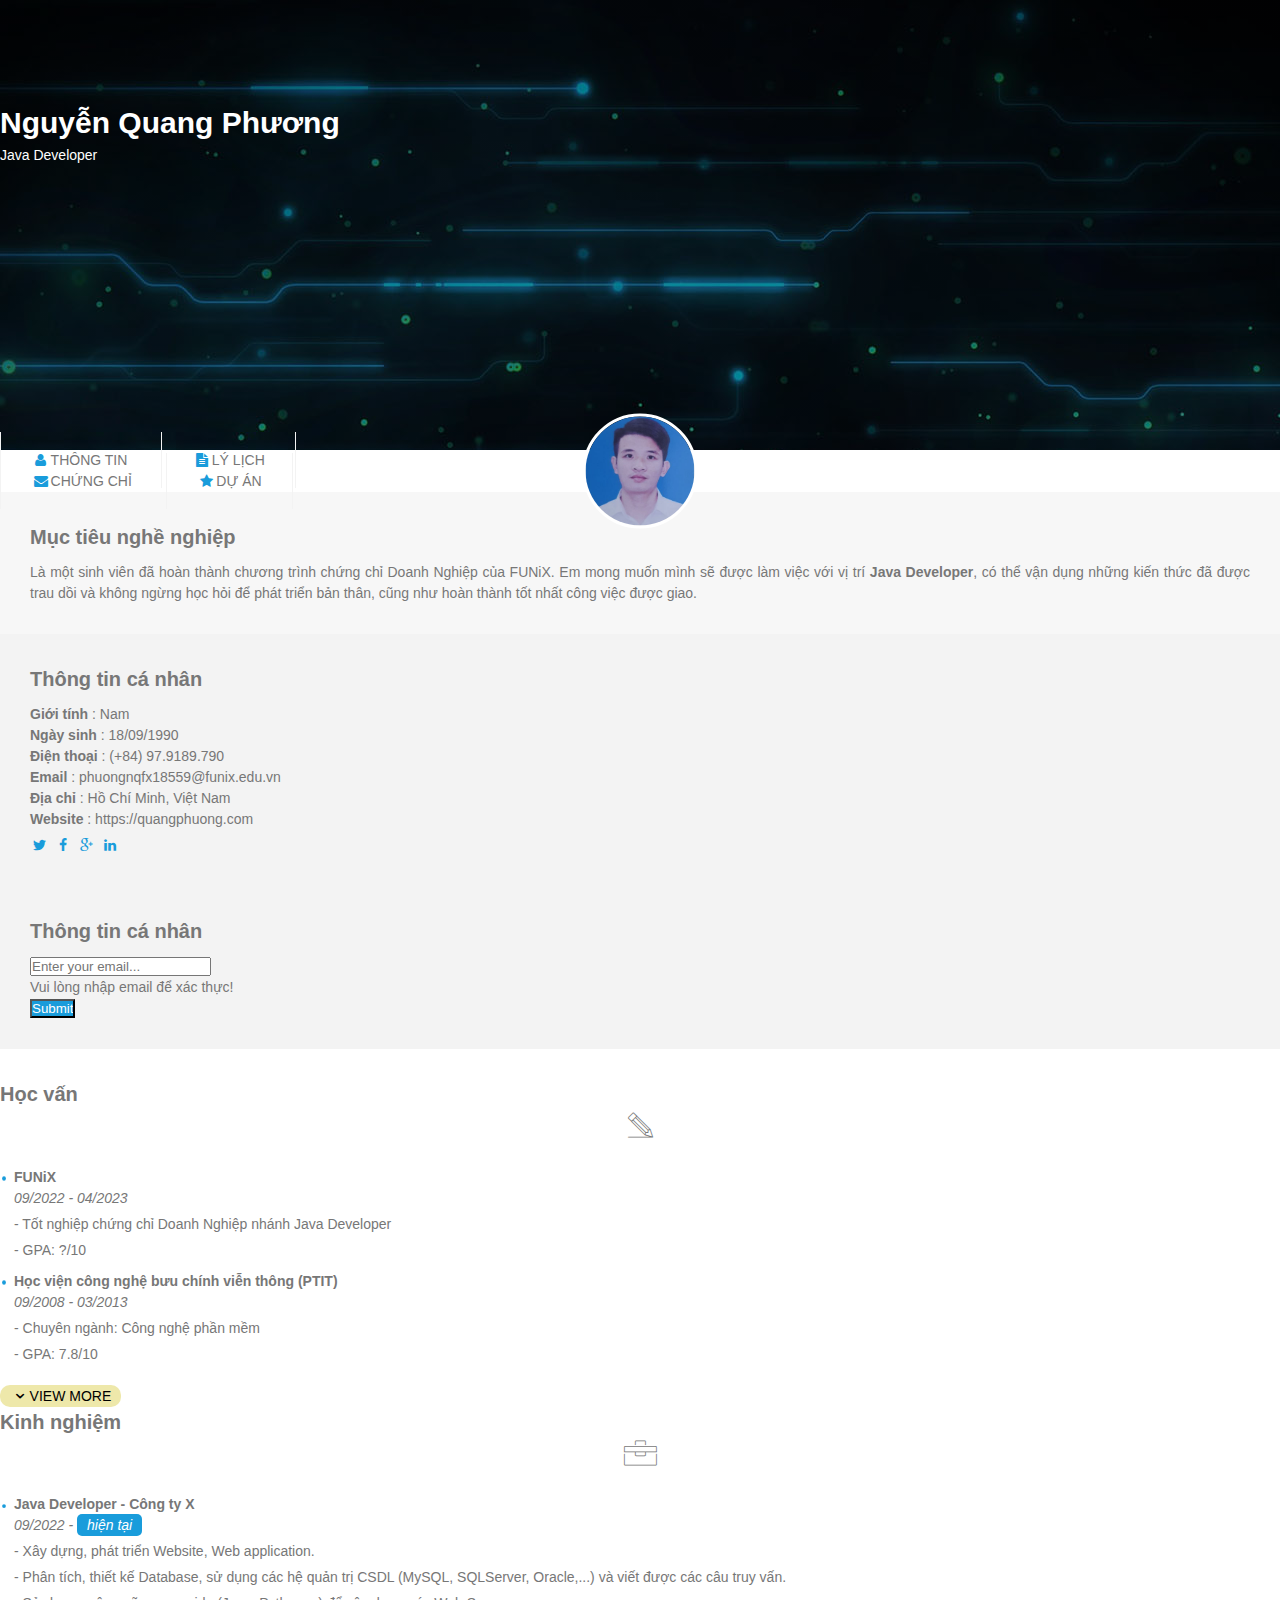
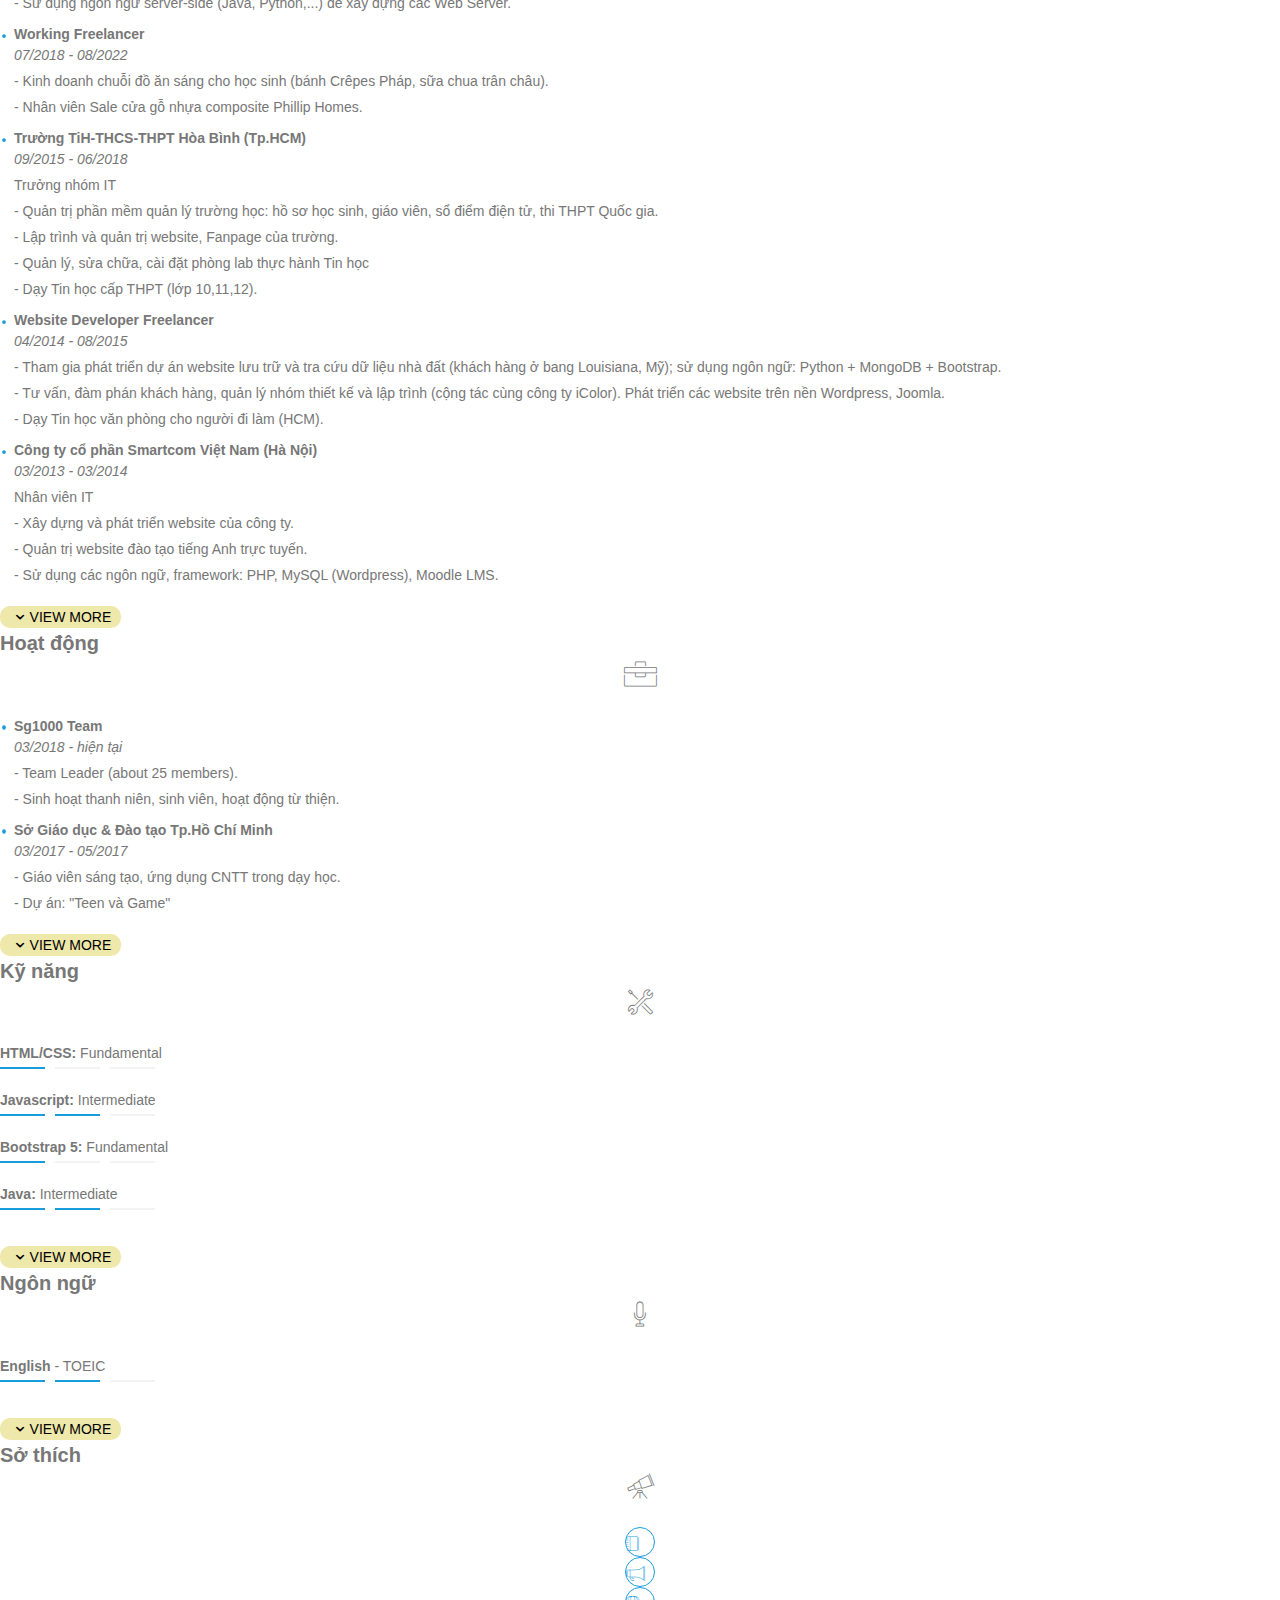
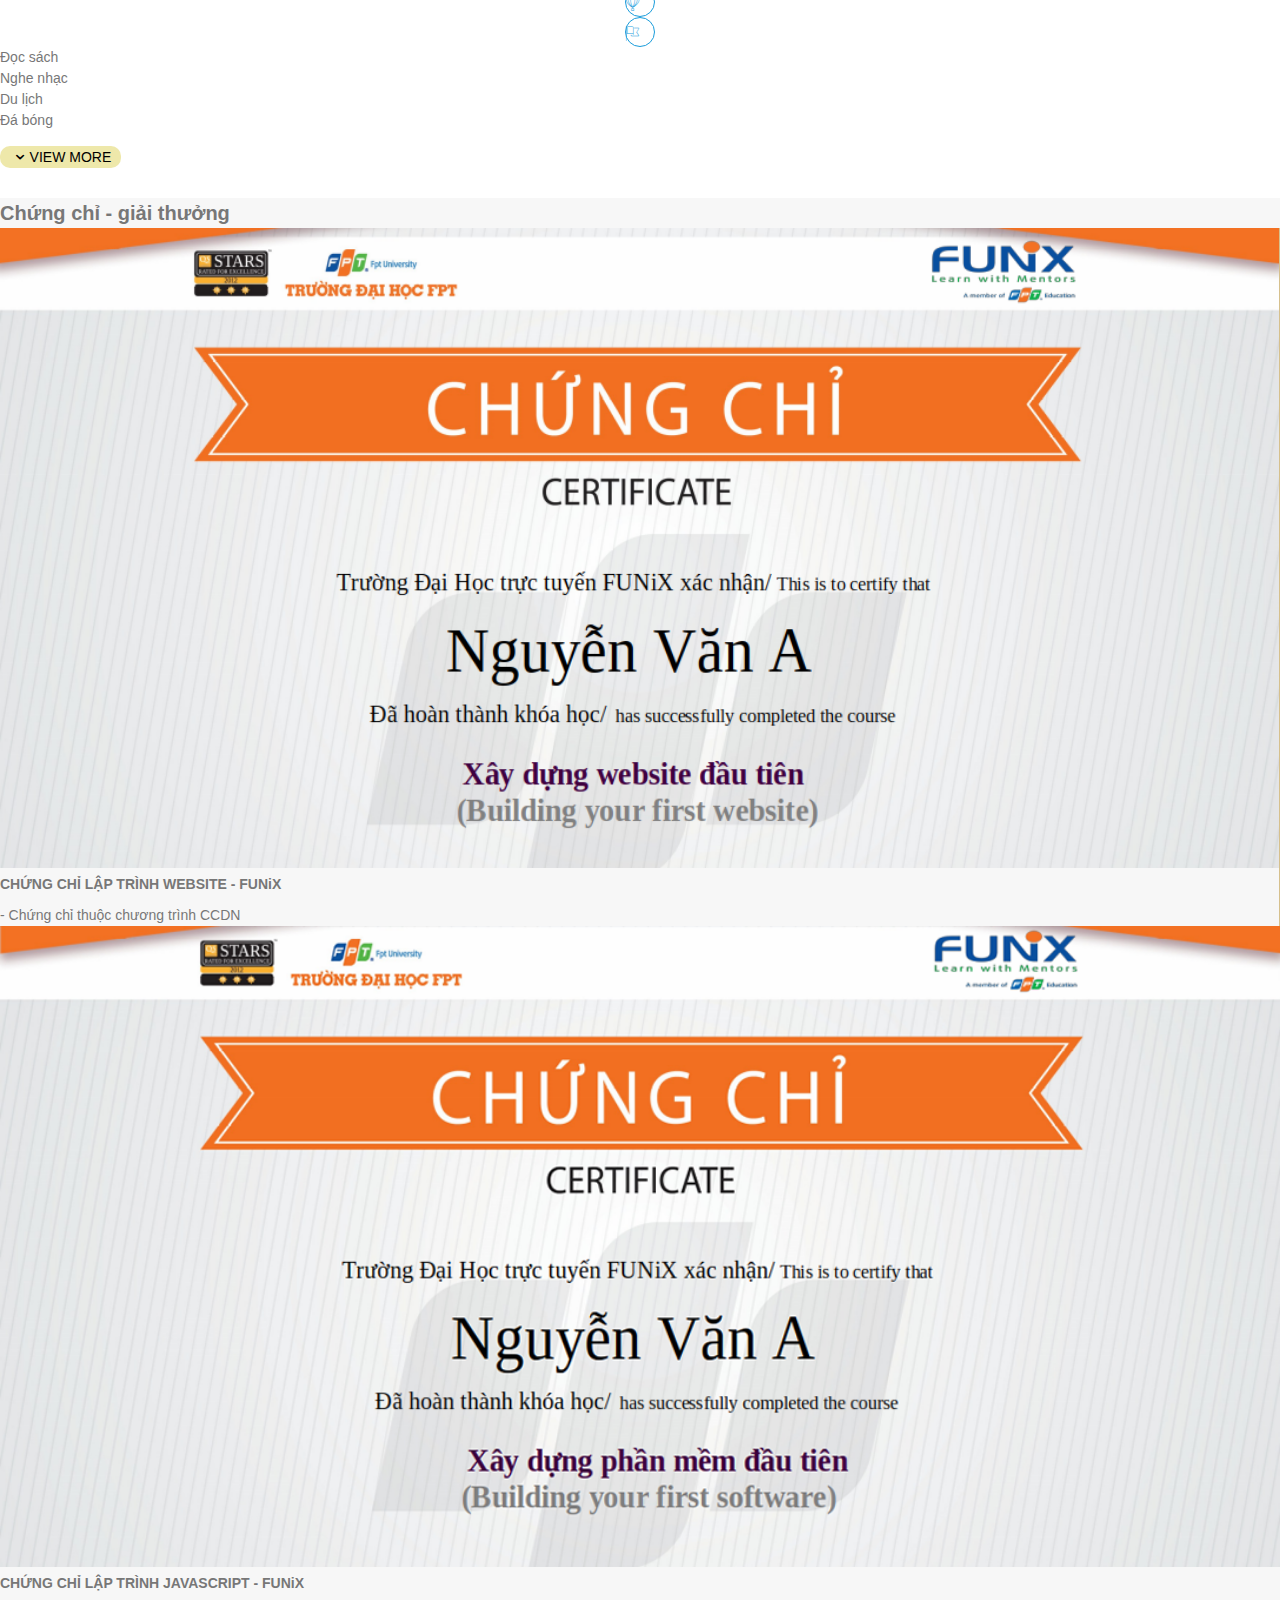
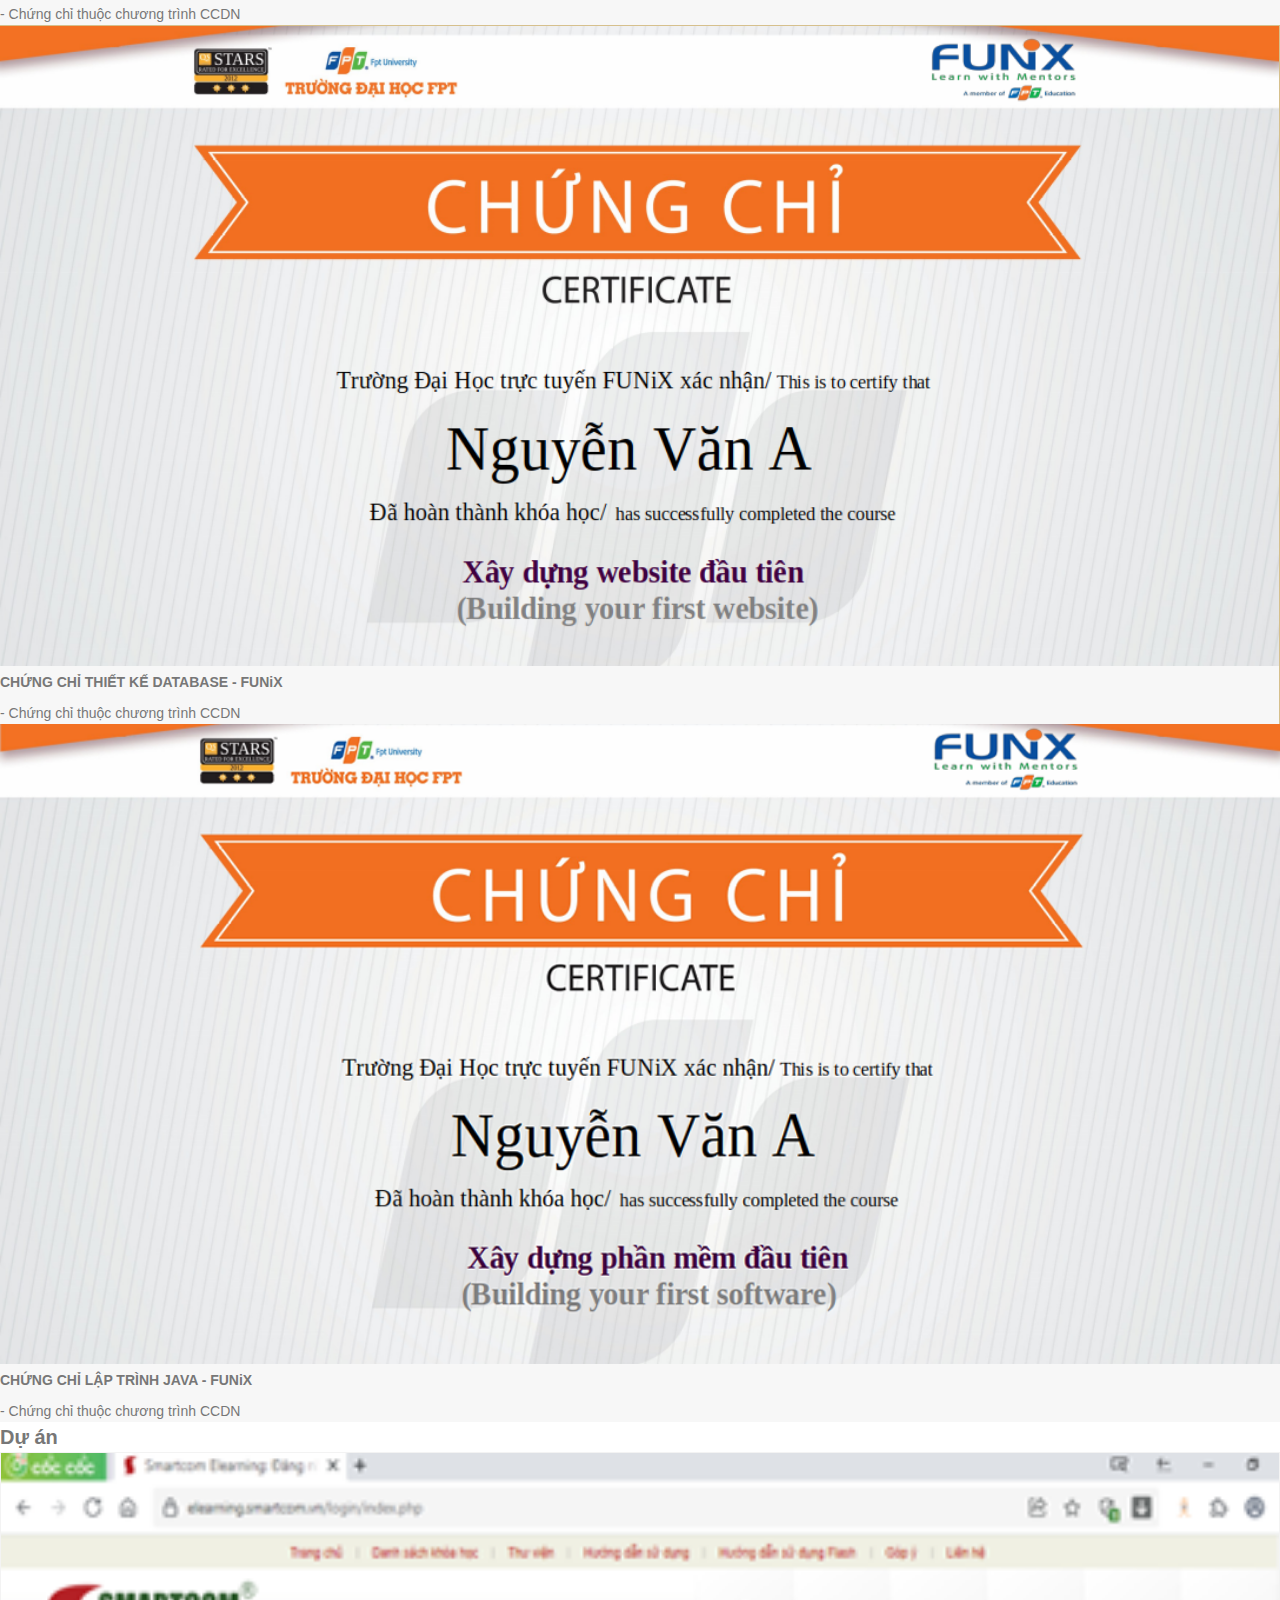
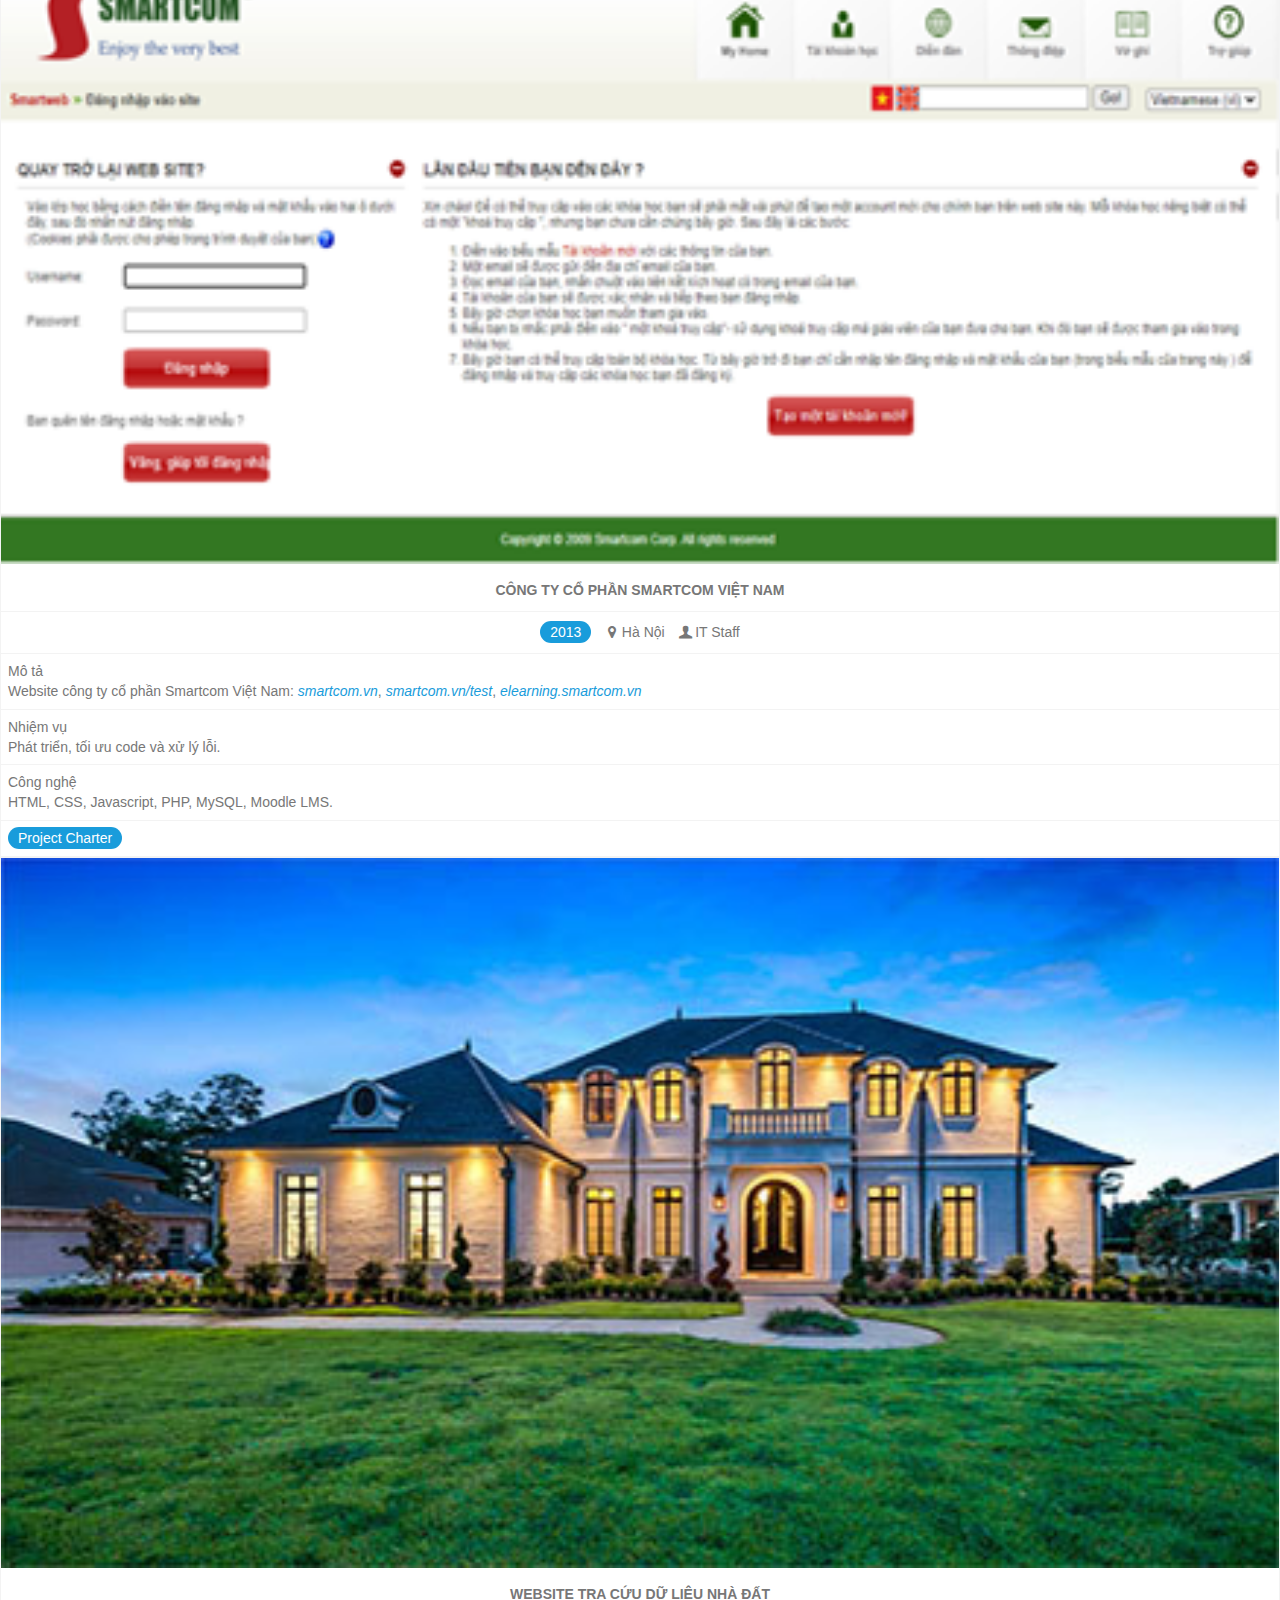
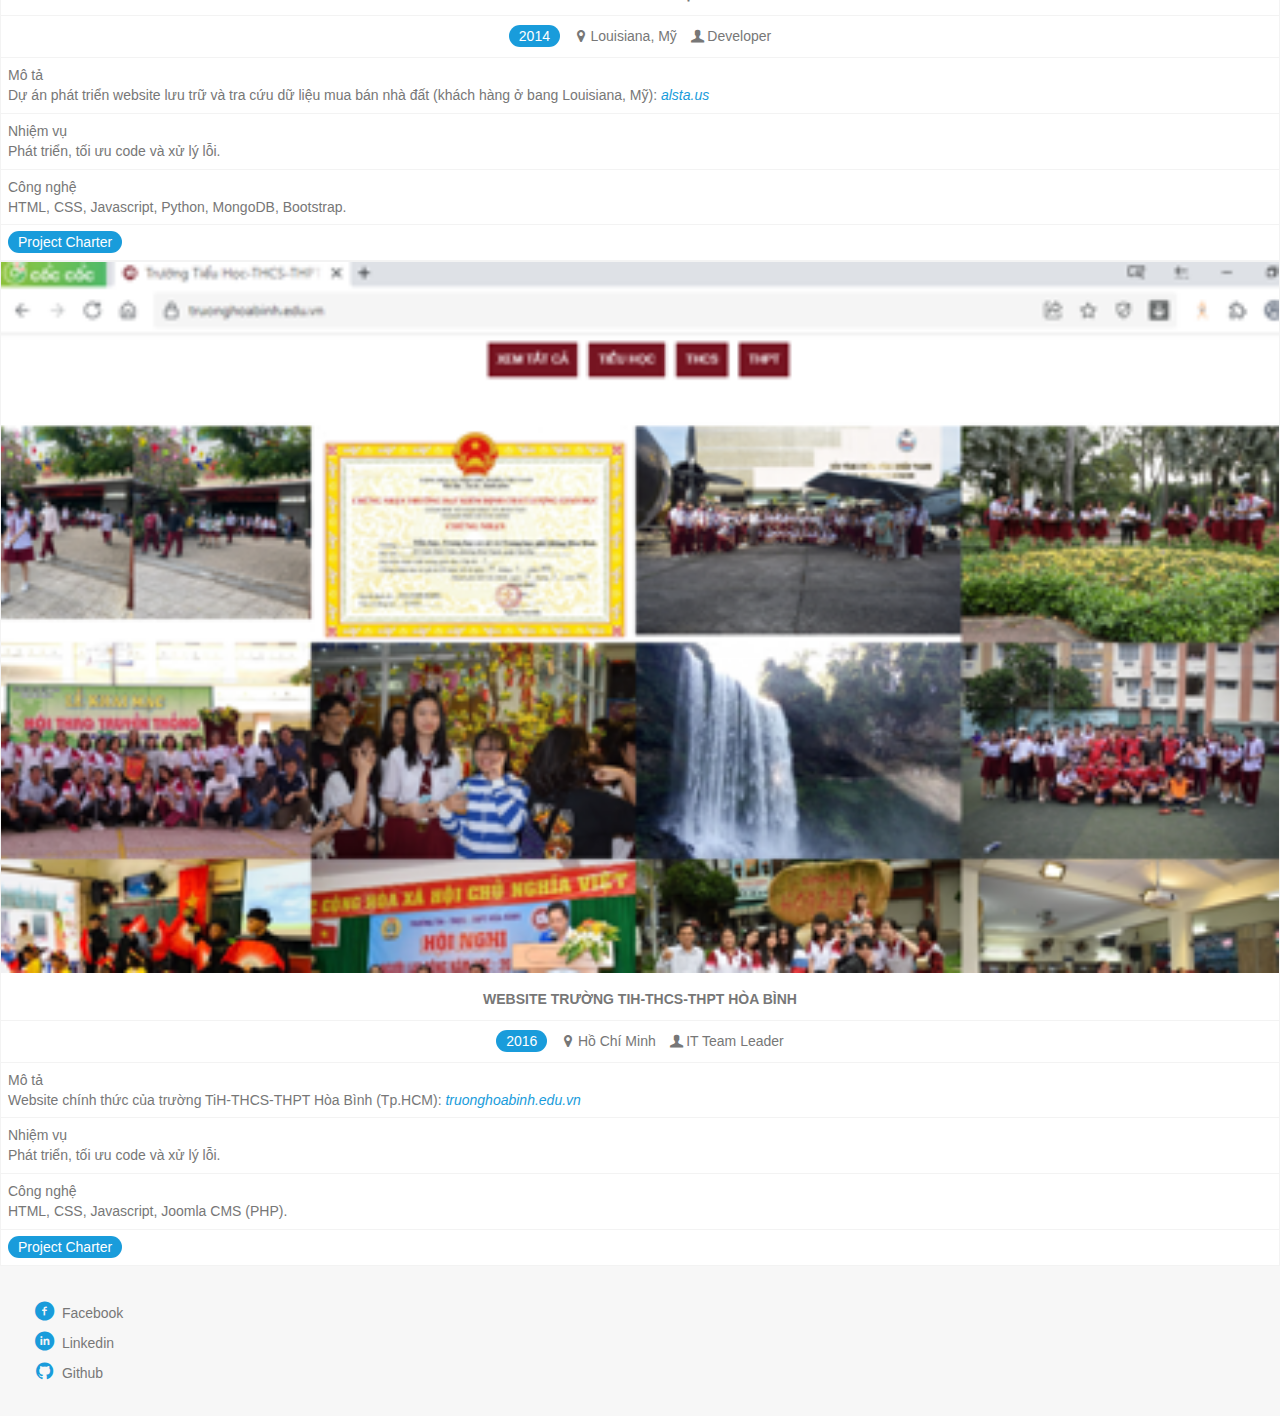
<file: index.html>
<!DOCTYPE html>
<html lang="en">
  <head>
    <meta charset="UTF-8" />
    <meta http-equiv="X-UA-Compatible" content="IE=edge" />
    <meta name="viewport" content="width=device-width, initial-scale=1.0" />

    <!-- Bootstrap Core CSS -->
    <link
      href="https://cdn.jsdelivr.net/npm/bootstrap@5.1.3/dist/css/bootstrap.min.css"
      rel="stylesheet"
      integrity="sha384-1BmE4kWBq78iYhFldvKuhfTAU6auU8tT94WrHftjDbrCEXSU1oBoqyl2QvZ6jIW3"
      crossorigin="anonymous"
    />
    <!-- Font Awesome -->
    <link rel="stylesheet" href="css/font.css" />
    <!-- Custom styles -->
    <link rel="stylesheet" href="css/laptop.css" />
    <link rel="stylesheet" href="css/tablet.css" />
    <link rel="stylesheet" href="css/mobile.css" />

    <title>Digital CV - Quang Phuong</title>
  </head>
  <body>
    <!-- BANNER -->
    <section id="banner" class="container-fluid banner text-center">
      <h1>Nguyễn Quang Phương</h1>
      <p>Java Developer</p>
    </section>

    <!-- NAVBAR -->
    <section id="nav-bar" class="container-fluid p-0">
      <nav
        class="nav-bar d-sm-flex justify-content-sm-center align-content-sm-center align-items-sm-center"
      >
        <a href="#about"><i class="icon-user"></i>Thông tin</a>
        <a href="#job-info" class="border-before-avatar"
          ><i class="icon-doc-text-inv"></i>Lý lịch</a
        >
        <div class="nav-bar-avatar">
          <img src="images/quangphuong.jpg" alt="an avatar image" />
        </div>
        <a href="#certificate"><i class="icon-mail-alt"></i>Chứng chỉ</a>
        <a href="#project"><i class="icon-star-1"></i>Dự Án</a>
      </nav>
    </section>

    <!-- THONG TIN CA NHAN -->
    <section id="about" class="container-fluid p-0">
      <div class="info-container row g-0">
        <div class="col-sm-6 target">
          <h2>Mục tiêu nghề nghiệp</h2>
          <p>
            Là một sinh viên đã hoàn thành chương trình chứng chỉ Doanh Nghiệp
            của FUNiX. Em mong muốn mình sẽ được làm việc với vị trí
            <strong>Java Developer</strong>, có thể vận dụng những kiến thức đã
            được trau dồi và không ngừng học hỏi để phát triển bản thân, cũng
            như hoàn thành tốt nhất công việc được giao.
          </p>
        </div>

        <div class="col-sm-6 personal-info d-none">
          <h2>Thông tin cá nhân</h2>
          <ul>
            <li><span>Giới tính</span> : Nam</li>
            <li><span>Ngày sinh</span> : 18/09/1990</li>
            <li><span>Điện thoại</span> : (+84) 97.9189.790</li>
            <li><span>Email</span> : phuongnqfx18559@funix.edu.vn</li>
            <li><span>Địa chỉ</span> : Hồ Chí Minh, Việt Nam</li>
            <li>
              <span>Website</span> : <a href="#">https://quangphuong.com</a>
            </li>
          </ul>
          <a href="https://twitter.com/phuongnq1809" target="_blank"
            ><i class="icon-twitter"></i
          ></a>
          <a href="https://www.facebook.com/phuongnq1809" target="_blank"
            ><i class="icon-facebook"></i
          ></a>
          <a href="#"><i class="icon-gplus"></i></a>
          <a
            href="https://www.linkedin.com/in/quang-phuong-179682251/"
            target="_blank"
            ><i class="icon-linkedin"></i
          ></a>
        </div>

        <div class="col-sm-6 email-regex">
          <h2>Thông tin cá nhân</h2>
          <input
            type="text"
            class="form-control form-control-sm mb-2"
            id="email-input"
            placeholder="Enter your email..."
            value=""
            required
          />
          <div class="notification mb-2">Vui lòng nhập email để xác thực!</div>
          <input
            class="btn btn-sm"
            id="btn-email-reg"
            type="button"
            value="Submit"
          />
        </div>
      </div>
    </section>

    <!-- LY LICH -->
    <section id="job-info" class="container-fluid p-0">
      <div class="container">
        <!-- Grid columns - Laptop: 3; Tablet: 2; Mobile: 1  -->
        <div
          class="cv-container row row-cols-1 row-cols-sm-2 row-cols-md-3 g-3 g-sm-4 g-md-4"
        >
          <!-- Hoc van -->
          <div class="col">
            <div class="cv-item p-3 border">
              <div class="row row-cols-2 g-0">
                <h2 class="cv-item-title col-8">Học vấn</h2>
                <div class="cv-item-icon col-4">
                  <i class="ic-pencil"></i>
                </div>
                <div class="cv-item-content col-12 d-md-none">
                  <ul>
                    <li>
                      <div>
                        <strong>FUNiX</strong>
                        <p><em>09/2022 - 04/2023</em></p>
                        <p>
                          - Tốt nghiệp chứng chỉ Doanh Nghiệp nhánh Java
                          Developer
                        </p>
                        <p>- GPA: ?/10</p>
                      </div>
                    </li>
                    <li>
                      <div>
                        <strong
                          >Học viện công nghệ bưu chính viễn thông
                          (PTIT)</strong
                        >
                        <p><em>09/2008 - 03/2013</em></p>
                        <p>- Chuyên ngành: Công nghệ phần mềm</p>
                        <p>- GPA: 7.8/10</p>
                      </div>
                    </li>
                  </ul>
                </div>

                <!-- View more view less button -->
                <button class="show-info d-none">
                  <i class="icon-down-open-1"></i>VIEW MORE
                </button>
              </div>
            </div>
          </div>

          <!-- Kinh nghiem -->
          <div class="col">
            <div class="cv-item p-3 border">
              <div class="row row-cols-2 g-0">
                <h2 class="cv-item-title col-8">Kinh nghiệm</h2>
                <div class="cv-item-icon col-4"><i class="ic-toolbox"></i></div>
                <div class="cv-item-content col-12 d-md-none">
                  <ul>
                    <li>
                      <div>
                        <strong>Java Developer - Công ty X</strong>
                        <p>
                          <em>09/2022 - <span class="now">hiện tại</span></em>
                        </p>
                        <p>- Xây dựng, phát triển Website, Web application.</p>
                        <p>
                          - Phân tích, thiết kế Database, sử dụng các hệ quản
                          trị CSDL (MySQL, SQLServer, Oracle,...) và viết được
                          các câu truy vấn.
                        </p>
                        <p>
                          - Sử dụng ngôn ngữ server-side (Java, Python,...) để
                          xây dựng các Web Server.
                        </p>
                      </div>
                    </li>
                    <li>
                      <div>
                        <strong>Working Freelancer</strong>
                        <p><em>07/2018 - 08/2022</em></p>
                        <p>
                          - Kinh doanh chuỗi đồ ăn sáng cho học sinh (bánh
                          Crêpes Pháp, sữa chua trân châu).
                        </p>
                        <p>
                          - Nhân viên Sale cửa gỗ nhựa composite Phillip Homes.
                        </p>
                      </div>
                    </li>
                    <li>
                      <div>
                        <strong>Trường TiH-THCS-THPT Hòa Bình (Tp.HCM)</strong>
                        <p><em>09/2015 - 06/2018</em></p>
                        <p>Trưởng nhóm IT</p>
                        <p>
                          - Quản trị phần mềm quản lý trường học: hồ sơ học
                          sinh, giáo viên, sổ điểm điện tử, thi THPT Quốc gia.
                        </p>
                        <p>
                          - Lập trình và quản trị website, Fanpage của trường.
                        </p>
                        <p>
                          - Quản lý, sửa chữa, cài đặt phòng lab thực hành Tin
                          học
                        </p>
                        <p>- Dạy Tin học cấp THPT (lớp 10,11,12).</p>
                      </div>
                    </li>
                    <li>
                      <div>
                        <strong>Website Developer Freelancer</strong>
                        <p><em>04/2014 - 08/2015</em></p>
                        <p>
                          - Tham gia phát triển dự án website lưu trữ và tra cứu
                          dữ liệu nhà đất (khách hàng ở bang Louisiana, Mỹ); sử
                          dụng ngôn ngữ: Python + MongoDB + Bootstrap.
                        </p>
                        <p>
                          - Tư vấn, đàm phán khách hàng, quản lý nhóm thiết kế
                          và lập trình (cộng tác cùng công ty iColor). Phát
                          triển các website trên nền Wordpress, Joomla.
                        </p>
                        <p>- Dạy Tin học văn phòng cho người đi làm (HCM).</p>
                      </div>
                    </li>
                    <li>
                      <div>
                        <strong
                          >Công ty cổ phần Smartcom Việt Nam (Hà Nội)</strong
                        >
                        <p><em>03/2013 - 03/2014</em></p>
                        <p>Nhân viên IT</p>
                        <p>- Xây dựng và phát triển website của công ty.</p>
                        <p>- Quản trị website đào tạo tiếng Anh trực tuyến.</p>
                        <p>
                          - Sử dụng các ngôn ngữ, framework: PHP, MySQL
                          (Wordpress), Moodle LMS.
                        </p>
                      </div>
                    </li>
                  </ul>
                </div>

                <!-- View more view less button -->
                <button class="show-info d-none">
                  <i class="icon-down-open-1"></i>VIEW MORE
                </button>
              </div>
            </div>
          </div>

          <!-- Hoat dong -->
          <div class="col">
            <div class="cv-item p-3 border">
              <div class="row row-cols-2 g-0">
                <h2 class="cv-item-title col-8">Hoạt động</h2>
                <div class="cv-item-icon col-4"><i class="ic-toolbox"></i></div>
                <div class="cv-item-content col-12 d-md-none">
                  <ul>
                    <li>
                      <div>
                        <strong>Sg1000 Team</strong>
                        <p><em>03/2018 - hiện tại</em></p>
                        <p>- Team Leader (about 25 members).</p>
                        <p>
                          - Sinh hoạt thanh niên, sinh viên, hoạt động từ thiện.
                        </p>
                      </div>
                    </li>
                    <li>
                      <div>
                        <strong>Sở Giáo dục & Đào tạo Tp.Hồ Chí Minh</strong>
                        <p><em>03/2017 - 05/2017</em></p>
                        <p>
                          - Giáo viên sáng tạo, ứng dụng CNTT trong dạy học.
                        </p>
                        <p>- Dự án: "Teen và Game"</p>
                      </div>
                    </li>
                  </ul>
                </div>

                <!-- View more view less button -->
                <button class="show-info d-none">
                  <i class="icon-down-open-1"></i>VIEW MORE
                </button>
              </div>
            </div>
          </div>

          <!-- Ky nang -->
          <div class="col">
            <div class="cv-item p-3 border">
              <div class="row row-cols-2 g-0">
                <h2 class="cv-item-title col-8">Kỹ năng</h2>
                <div class="cv-item-icon col-4"><i class="ic-tools-2"></i></div>
                <div class="cv-item-content skill-lang col-12 d-md-none">
                  <p class="skill-lang-title">
                    <strong>HTML/CSS:</strong> Fundamental
                  </p>
                  <p class="skill-lang-level">
                    <span class="level level-on"></span
                    ><span class="level"></span><span class="level"></span>
                  </p>
                  <p class="skill-lang-title">
                    <strong>Javascript:</strong> Intermediate
                  </p>
                  <p class="skill-lang-level">
                    <span class="level level-on"></span
                    ><span class="level level-on"></span
                    ><span class="level"></span>
                  </p>
                  <p class="skill-lang-title">
                    <strong>Bootstrap 5:</strong> Fundamental
                  </p>
                  <p class="skill-lang-level">
                    <span class="level level-on"></span
                    ><span class="level"></span><span class="level"></span>
                  </p>
                  <p class="skill-lang-title">
                    <strong>Java:</strong> Intermediate
                  </p>
                  <p class="skill-lang-level">
                    <span class="level level-on"></span
                    ><span class="level level-on"></span
                    ><span class="level"></span>
                  </p>
                </div>

                <!-- View more view less button -->
                <button class="show-info d-none">
                  <i class="icon-down-open-1"></i>VIEW MORE
                </button>
              </div>
            </div>
          </div>

          <!-- Ngon ngu -->
          <div class="col">
            <div class="cv-item p-3 border">
              <div class="row row-cols-2 g-0">
                <h2 class="cv-item-title col-8">Ngôn ngữ</h2>
                <div class="cv-item-icon col-4"><i class="ic-mic"></i></div>
                <div class="cv-item-content skill-lang col-12 d-md-none">
                  <p class="skill-lang-title">
                    <strong>English</strong> - TOEIC
                  </p>
                  <p class="skill-lang-level">
                    <span class="level level-on"></span
                    ><span class="level level-on"></span
                    ><span class="level"></span>
                  </p>
                </div>

                <!-- View more view less button -->
                <button class="show-info d-none">
                  <i class="icon-down-open-1"></i>VIEW MORE
                </button>
              </div>
            </div>
          </div>

          <!-- So thich -->
          <div class="col">
            <div class="cv-item p-3 border">
              <div class="row row-cols-2 g-0">
                <h2 class="cv-item-title col-8">Sở thích</h2>
                <div class="cv-item-icon col-4">
                  <i class="ic-telescope"></i>
                </div>
                <div class="cv-item-content col-12 d-md-none">
                  <div class="hobby row g-0 text-center">
                    <div class="col-3">
                      <div class="hobby-item-icon">
                        <i class="ic-notebook"></i>
                      </div>
                    </div>
                    <div class="col-3">
                      <div class="hobby-item-icon">
                        <i class="ic-megaphone"></i>
                      </div>
                    </div>
                    <div class="col-3">
                      <div class="hobby-item-icon">
                        <i class="ic-hotairballoon"></i>
                      </div>
                    </div>
                    <div class="col-3">
                      <div class="hobby-item-icon"><i class="ic-flag"></i></div>
                    </div>
                    <div class="col-3">Đọc sách</div>
                    <div class="col-3">Nghe nhạc</div>
                    <div class="col-3">Du lịch</div>
                    <div class="col-3">Đá bóng</div>
                  </div>
                </div>

                <!-- View more view less button -->
                <button class="show-info d-none">
                  <i class="icon-down-open-1"></i>VIEW MORE
                </button>
              </div>
            </div>
          </div>
        </div>
      </div>
    </section>

    <!-- CHUNG CHI - GIAI THUONG -->
    <section id="certificate" class="container-fluid p-0">
      <div class="container pt-4">
        <h2>Chứng chỉ - giải thưởng</h2>

        <!-- Row 1 -->
        <div class="cer-content d-sm-flex py-sm-4">
          <div class="cer-item flex-sm-grow-0 pe-sm-2">
            <div class="row row-cols-1 row-cols-md-2 g-2 gx-md-3">
              <div class="col">
                <img src="images/Cert_WEB.png" alt="web certificate image" />
              </div>
              <div class="col">
                <p class="cer-item-title">
                  CHỨNG CHỈ LẬP TRÌNH WEBSITE - FUNiX
                </p>
                <p>- Chứng chỉ thuộc chương trình CCDN</p>
              </div>
            </div>
          </div>
          <div class="cer-item flex-sm-grow-0 ps-sm-2">
            <div class="row row-cols-1 row-cols-md-2 g-2 gx-md-3">
              <div class="col">
                <img
                  src="images/Cert_PRF.png"
                  alt="javascript certificate image"
                />
              </div>
              <div class="col">
                <p class="cer-item-title">
                  CHỨNG CHỈ LẬP TRÌNH JAVASCRIPT - FUNiX
                </p>
                <p>- Chứng chỉ thuộc chương trình CCDN</p>
              </div>
            </div>
          </div>
        </div>

        <!-- Row 2 -->
        <div class="cer-content d-sm-flex py-sm-4">
          <div class="cer-item flex-sm-grow-0 pe-sm-2">
            <div class="row row-cols-1 row-cols-md-2 g-2 gx-md-3">
              <div class="col">
                <img
                  src="images/Cert_DBI.png"
                  alt="database certificate image"
                />
              </div>
              <div class="col">
                <p class="cer-item-title">
                  CHỨNG CHỈ THIẾT KẾ DATABASE - FUNiX
                </p>
                <p>- Chứng chỉ thuộc chương trình CCDN</p>
              </div>
            </div>
          </div>
          <div class="cer-item flex-sm-grow-0 ps-sm-2">
            <div class="row row-cols-1 row-cols-md-2 g-2 gx-md-3">
              <div class="col">
                <img src="images/Cert_JAVA.png" alt="java certificate image" />
              </div>
              <div class="col">
                <p class="cer-item-title">CHỨNG CHỈ LẬP TRÌNH JAVA - FUNiX</p>
                <p>- Chứng chỉ thuộc chương trình CCDN</p>
              </div>
            </div>
          </div>
        </div>
      </div>
    </section>

    <!-- DU AN -->
    <section id="project" class="container-fluid p-0">
      <div class="container py-4">
        <h2>Dự án</h2>
        <!-- Laptop and Tablet: 3 columns; Mobile: 1 columns -->
        <div class="project-content row row-cols-1 row-cols-sm-3 g-3 g-sm-4">
          <div class="col">
            <div class="project-item">
              <img src="images/project-smartcom.jpg" alt="a project image" />
              <div class="project-item-name">
                Công ty cổ phần Smartcom Việt Nam
              </div>
              <div class="project-item-year">
                <span>2013</span>
                <i class="icon-location"></i
                ><span class="location">Hà Nội</span> <i class="icon-user-1"></i
                ><span>IT Staff</span>
              </div>
              <div class="project-item-desc">
                <ul>
                  <li>
                    <div class="project-item-desc-wrap d-flex">
                      <div class="project-item-desc-title">Mô tả</div>
                      <div class="project-item-desc-content">
                        <p>
                          Website công ty cổ phần Smartcom Việt Nam:
                          <a href="https://www.smartcom.vn/" target="_blank"
                            >smartcom.vn</a
                          >,
                          <a
                            href="https://www.smartcom.vn/test/"
                            target="_blank"
                            >smartcom.vn/test</a
                          >,
                          <a
                            href="https://elearning.smartcom.vn/"
                            target="_blank"
                            >elearning.smartcom.vn</a
                          >
                        </p>
                      </div>
                    </div>
                  </li>
                  <li>
                    <div class="project-item-desc-wrap d-flex">
                      <div class="project-item-desc-title">Nhiệm vụ</div>
                      <div class="project-item-desc-content">
                        <p>Phát triển, tối ưu code và xử lý lỗi.</p>
                      </div>
                    </div>
                  </li>
                  <li>
                    <div class="project-item-desc-wrap d-flex">
                      <div class="project-item-desc-title">Công nghệ</div>
                      <div class="project-item-desc-content">
                        <p>HTML, CSS, Javascript, PHP, MySQL, Moodle LMS.</p>
                      </div>
                    </div>
                  </li>
                  <li>
                    <div class="btn-project-charter text-center">
                      <a href="project-charter-1.html" target="_blank"
                        >Project Charter</a
                      >
                    </div>
                  </li>
                </ul>
              </div>
            </div>
          </div>
          <div class="col">
            <div class="project-item">
              <img src="images/project-alsta.jpg" alt="a project image" />
              <div class="project-item-name">
                Website tra cứu dữ liệu nhà đất
              </div>
              <div class="project-item-year">
                <span>2014</span>
                <i class="icon-location"></i
                ><span class="location">Louisiana, Mỹ</span>
                <i class="icon-user-1"></i><span>Developer</span>
              </div>
              <div class="project-item-desc">
                <ul>
                  <li>
                    <div class="project-item-desc-wrap d-flex">
                      <div class="project-item-desc-title">Mô tả</div>
                      <div class="project-item-desc-content">
                        <p>
                          Dự án phát triển website lưu trữ và tra cứu dữ liệu
                          mua bán nhà đất (khách hàng ở bang Louisiana, Mỹ):
                          <a href="http://www.alsta.us/" target="_blank"
                            >alsta.us</a
                          >
                        </p>
                      </div>
                    </div>
                  </li>
                  <li>
                    <div class="project-item-desc-wrap d-flex">
                      <div class="project-item-desc-title">Nhiệm vụ</div>
                      <div class="project-item-desc-content">
                        <p>Phát triển, tối ưu code và xử lý lỗi.</p>
                      </div>
                    </div>
                  </li>
                  <li>
                    <div class="project-item-desc-wrap d-flex">
                      <div class="project-item-desc-title">Công nghệ</div>
                      <div class="project-item-desc-content">
                        <p>
                          HTML, CSS, Javascript, Python, MongoDB, Bootstrap.
                        </p>
                      </div>
                    </div>
                  </li>
                  <li>
                    <div class="btn-project-charter text-center">
                      <a href="project-charter-2.html" target="_blank"
                        >Project Charter</a
                      >
                    </div>
                  </li>
                </ul>
              </div>
            </div>
          </div>
          <div class="col">
            <div class="project-item">
              <img src="images/project-hoabinhsc.jpg" alt="a project image" />
              <div class="project-item-name">
                Website trường TiH-THCS-THPT Hòa Bình
              </div>
              <div class="project-item-year">
                <span>2016</span>
                <i class="icon-location"></i
                ><span class="location">Hồ Chí Minh</span>
                <i class="icon-user-1"></i><span>IT Team Leader</span>
              </div>
              <div class="project-item-desc">
                <ul>
                  <li>
                    <div class="project-item-desc-wrap d-flex">
                      <div class="project-item-desc-title">Mô tả</div>
                      <div class="project-item-desc-content">
                        <p>
                          Website chính thức của trường TiH-THCS-THPT Hòa Bình
                          (Tp.HCM):
                          <a
                            href="https://truonghoabinh.edu.vn/"
                            target="_blank"
                            >truonghoabinh.edu.vn</a
                          >
                        </p>
                      </div>
                    </div>
                  </li>
                  <li>
                    <div class="project-item-desc-wrap d-flex">
                      <div class="project-item-desc-title">Nhiệm vụ</div>
                      <div class="project-item-desc-content">
                        <p>Phát triển, tối ưu code và xử lý lỗi.</p>
                      </div>
                    </div>
                  </li>
                  <li>
                    <div class="project-item-desc-wrap d-flex">
                      <div class="project-item-desc-title">Công nghệ</div>
                      <div class="project-item-desc-content">
                        <p>HTML, CSS, Javascript, Joomla CMS (PHP).</p>
                      </div>
                    </div>
                  </li>
                  <li>
                    <div class="btn-project-charter text-center">
                      <a href="project-charter-3.html" target="_blank"
                        >Project Charter</a
                      >
                    </div>
                  </li>
                </ul>
              </div>
            </div>
          </div>
        </div>
      </div>
    </section>

    <!-- FOOTER -->
    <section id="footer" class="container-fluid p-0">
      <div class="footer-container mx-auto text-center">
        <div class="d-flex justify-content-center">
          <a
            href="https://www.facebook.com/phuongnq1809"
            target="_blank"
            class="me-2"
          >
            <div class="d-flex justify-content-center align-items-center">
              <i class="icon-facebook-circled"></i>
              <span>Facebook</span>
            </div>
          </a>
          <a
            href="https://www.linkedin.com/in/quang-phuong-179682251/"
            target="_blank"
            class="me-2"
          >
            <div class="d-flex justify-content-center align-items-center">
              <i class="icon-linkedin-circled"></i>
              <span>Linkedin</span>
            </div>
          </a>
          <a href="https://github.com/phuongnq1809" target="_blank">
            <div class="d-flex justify-content-center align-items-center">
              <i class="icon-github-circled"></i>
              <span>Github</span>
            </div>
          </a>
        </div>
      </div>
    </section>

    <!-- Bootstrap Javascript Bundle -->
    <script
      src="https://cdn.jsdelivr.net/npm/bootstrap@5.1.3/dist/js/bootstrap.bundle.min.js"
      integrity="sha384-ka7Sk0Gln4gmtz2MlQnikT1wXgYsOg+OMhuP+IlRH9sENBO0LRn5q+8nbTov4+1p"
      crossorigin="anonymous"
    ></script>

    <!-- Custom Javascript -->
    <script src="javascript/script.js"></script>
  </body>
</html>
</file>
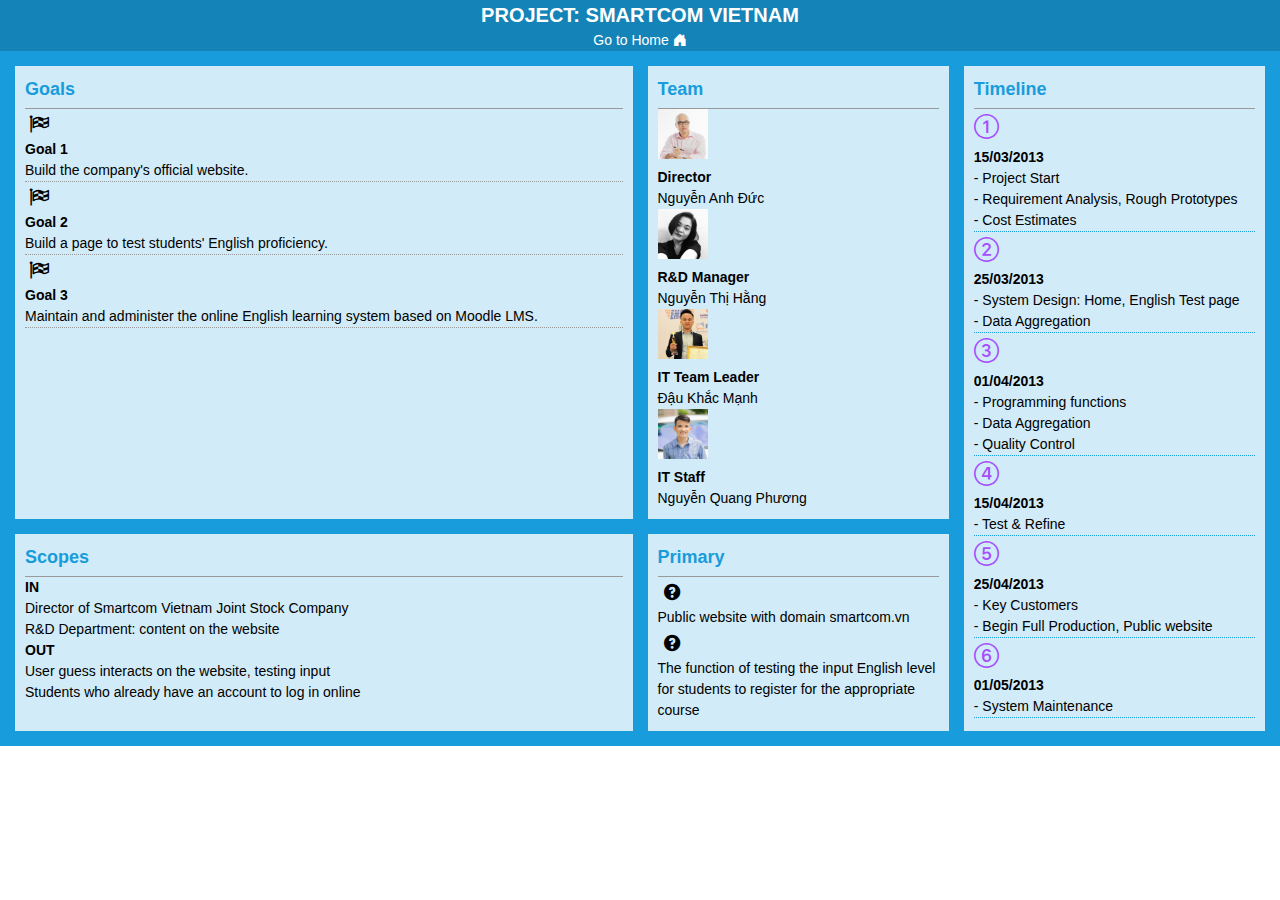
<file: project-charter-1.html>
<!DOCTYPE html>
<html lang="en">
  <head>
    <meta charset="UTF-8" />
    <meta http-equiv="X-UA-Compatible" content="IE=edge" />
    <meta name="viewport" content="width=device-width, initial-scale=1.0" />
    <!-- Bootstrap Core CSS -->
    <link
      href="https://cdn.jsdelivr.net/npm/bootstrap@5.1.3/dist/css/bootstrap.min.css"
      rel="stylesheet"
      integrity="sha384-1BmE4kWBq78iYhFldvKuhfTAU6auU8tT94WrHftjDbrCEXSU1oBoqyl2QvZ6jIW3"
      crossorigin="anonymous"
    />

    <!-- Bootstrap Icon -->
    <link
      rel="stylesheet"
      href="https://cdn.jsdelivr.net/npm/bootstrap-icons@1.9.1/font/bootstrap-icons.css"
    />

    <!-- Font Awesome -->
    <link rel="stylesheet" href="css/font.css" />

    <!-- Custom styles -->
    <link rel="stylesheet" href="css/laptop.css" />
    <link rel="stylesheet" href="css/tablet.css" />
    <link rel="stylesheet" href="css/mobile.css" />

    <title>Project Charter - Smartcom VIET NAM</title>
  </head>
  <body>
    <div class="container-fluid p-0">
      <div class="project-charter-title d-md-flex justify-content-between py-2">
        <h1>PROJECT: SMARTCOM VIETNAM</h1>
        <a href="index.html"
          >Go to Home <i class="bi bi-house-door-fill"></i
        ></a>
      </div>
      <div class="project-charter-content">
        <!-- GOALS -->
        <div class="pc-item pc-goals">
          <h2>Goals</h2>
          <div class="pc-item-wrap d-md-flex mb-2 pb-1 ps-2 ps-md-3">
            <div class="pc-item-wrap-icon text-center text-md-start">
              <i class="icon-flag-checkered"></i>
            </div>
            <div class="pc-item-wrap-content">
              <p><strong>Goal 1</strong></p>
              <p>Build the company's official website.</p>
            </div>
          </div>
          <div class="pc-item-wrap d-md-flex mb-2 pb-1 ps-2 ps-md-3">
            <div class="pc-item-wrap-icon text-center text-md-start">
              <i class="icon-flag-checkered"></i>
            </div>
            <div class="pc-item-wrap-content">
              <p><strong>Goal 2</strong></p>
              <p>Build a page to test students' English proficiency.</p>
            </div>
          </div>
          <div class="pc-item-wrap d-md-flex pb-1 ps-2 ps-md-3">
            <div class="pc-item-wrap-icon text-center text-md-start">
              <i class="icon-flag-checkered"></i>
            </div>
            <div class="pc-item-wrap-content">
              <p><strong>Goal 3</strong></p>
              <p>
                Maintain and administer the online English learning system based
                on Moodle LMS.
              </p>
            </div>
          </div>
        </div>

        <!-- TEAM -->
        <div class="pc-item pc-team">
          <h2>Team</h2>
          <div class="pc-item-wrap d-md-flex mb-2 pb-1 ps-2 ps-md-3">
            <div class="pc-item-wrap-icon text-center text-md-start">
              <img
                src="images/member/ducna.jpg"
                alt="Nguyen Anh Duc"
                class="rounded-circle"
              />
            </div>
            <div class="pc-item-wrap-content ps-md-2 mt-2">
              <p><strong>Director</strong></p>
              <p>Nguyễn Anh Đức</p>
            </div>
          </div>
          <div class="pc-item-wrap d-md-flex mb-2 pb-1 ps-2 ps-md-3">
            <div class="pc-item-wrap-icon text-center text-md-start">
              <img
                src="images/member/hangnt.jpg"
                alt="Nguyen Thi Hang"
                class="rounded-circle"
              />
            </div>
            <div class="pc-item-wrap-content ps-md-2 mt-2">
              <p><strong>R&D Manager</strong></p>
              <p>Nguyễn Thị Hằng</p>
            </div>
          </div>
          <div class="pc-item-wrap d-md-flex mb-2 pb-1 ps-2 ps-md-3">
            <div class="pc-item-wrap-icon text-center text-md-start">
              <img
                src="images/member/manhdk.jpg"
                alt="Dau Khac Manh"
                class="rounded-circle"
              />
            </div>
            <div class="pc-item-wrap-content ps-md-2 mt-2">
              <p><strong>IT Team Leader</strong></p>
              <p>Đậu Khắc Mạnh</p>
            </div>
          </div>
          <div class="pc-item-wrap d-md-flex mb-2 pb-1 ps-2 ps-md-3">
            <div class="pc-item-wrap-icon text-center text-md-start">
              <img
                src="images/member/phuongnq.jpg"
                alt="Nguyen Quang Phuong"
                class="rounded-circle"
              />
            </div>
            <div class="pc-item-wrap-content ps-md-2 mt-2">
              <p><strong>IT Staff</strong></p>
              <p>Nguyễn Quang Phương</p>
            </div>
          </div>
        </div>

        <!-- TIMELINE -->
        <div class="pc-item pc-timeline">
          <h2>Timeline</h2>
          <div class="pc-item-wrap d-md-flex mb-2 pb-1 ps-2 ps-md-3">
            <div class="pc-item-wrap-icon">
              <i class="bi bi-1-circle"></i>
            </div>
            <div class="pc-item-wrap-content">
              <p><strong>15/03/2013</strong></p>
              <p>- Project Start</p>
              <p>- Requirement Analysis, Rough Prototypes</p>
              <p>- Cost Estimates</p>
            </div>
          </div>
          <div class="pc-item-wrap d-md-flex mb-2 pb-1 ps-2 ps-md-3">
            <div class="pc-item-wrap-icon">
              <i class="bi bi-2-circle"></i>
            </div>
            <div class="pc-item-wrap-content">
              <p><strong>25/03/2013</strong></p>
              <p>- System Design: Home, English Test page</p>
              <p>- Data Aggregation</p>
            </div>
          </div>
          <div class="pc-item-wrap d-md-flex mb-2 pb-1 ps-2 ps-md-3">
            <div class="pc-item-wrap-icon">
              <i class="bi bi-3-circle"></i>
            </div>
            <div class="pc-item-wrap-content">
              <p><strong>01/04/2013</strong></p>
              <p>- Programming functions</p>
              <p>- Data Aggregation</p>
              <p>- Quality Control</p>
            </div>
          </div>
          <div class="pc-item-wrap d-md-flex mb-2 pb-1 ps-2 ps-md-3">
            <div class="pc-item-wrap-icon">
              <i class="bi bi-4-circle"></i>
            </div>
            <div class="pc-item-wrap-content">
              <p><strong>15/04/2013</strong></p>
              <p>- Test & Refine</p>
            </div>
          </div>
          <div class="pc-item-wrap d-md-flex mb-2 pb-1 ps-2 ps-md-3">
            <div class="pc-item-wrap-icon">
              <i class="bi bi-5-circle"></i>
            </div>
            <div class="pc-item-wrap-content">
              <p><strong>25/04/2013</strong></p>
              <p>- Key Customers</p>
              <p>- Begin Full Production, Public website</p>
            </div>
          </div>
          <div class="pc-item-wrap d-md-flex mb-2 pb-1 ps-2 ps-md-3">
            <div class="pc-item-wrap-icon">
              <i class="bi bi-6-circle"></i>
            </div>
            <div class="pc-item-wrap-content">
              <p><strong>01/05/2013</strong></p>
              <p>- System Maintenance</p>
            </div>
          </div>
        </div>

        <!-- SCOPES -->
        <div class="pc-item pc-scopes">
          <h2>Scopes</h2>
          <div class="d-md-flex">
            <div class="ps-2 ps-md-3 me-md-5">
              <p><strong>IN</strong></p>
              <p>Director of Smartcom Vietnam Joint Stock Company</p>
              <p>R&D Department: content on the website</p>
            </div>
            <div class="ps-2 ps-md-3">
              <p><strong>OUT</strong></p>
              <p>User guess interacts on the website, testing input</p>
              <p>Students who already have an account to log in online</p>
            </div>
          </div>
        </div>

        <!-- PRIMARY -->
        <div class="pc-item pc-primary">
          <h2>Primary</h2>
          <div class="pc-item-wrap d-md-flex mb-2 pb-1 ps-2 ps-md-3">
            <div class="pc-item-wrap-icon text-center text-md-start">
              <i class="icon-question"></i>
            </div>
            <div class="pc-item-wrap-content">
              <p>Public website with domain smartcom.vn</p>
            </div>
          </div>
          <div class="pc-item-wrap d-md-flex mb-2 pb-1 ps-2 ps-md-3">
            <div class="pc-item-wrap-icon text-center text-md-start">
              <i class="icon-question"></i>
            </div>
            <div class="pc-item-wrap-content">
              <p>
                The function of testing the input English level for students to
                register for the appropriate course
              </p>
            </div>
          </div>
        </div>
      </div>
    </div>

    <!-- Bootstrap Javascript Bundle -->
    <script
      src="https://cdn.jsdelivr.net/npm/bootstrap@5.1.3/dist/js/bootstrap.bundle.min.js"
      integrity="sha384-ka7Sk0Gln4gmtz2MlQnikT1wXgYsOg+OMhuP+IlRH9sENBO0LRn5q+8nbTov4+1p"
      crossorigin="anonymous"
    ></script>

    <!-- Custom Javascript -->
    <script src="javascript/script.js"></script>
  </body>
</html>
</file>
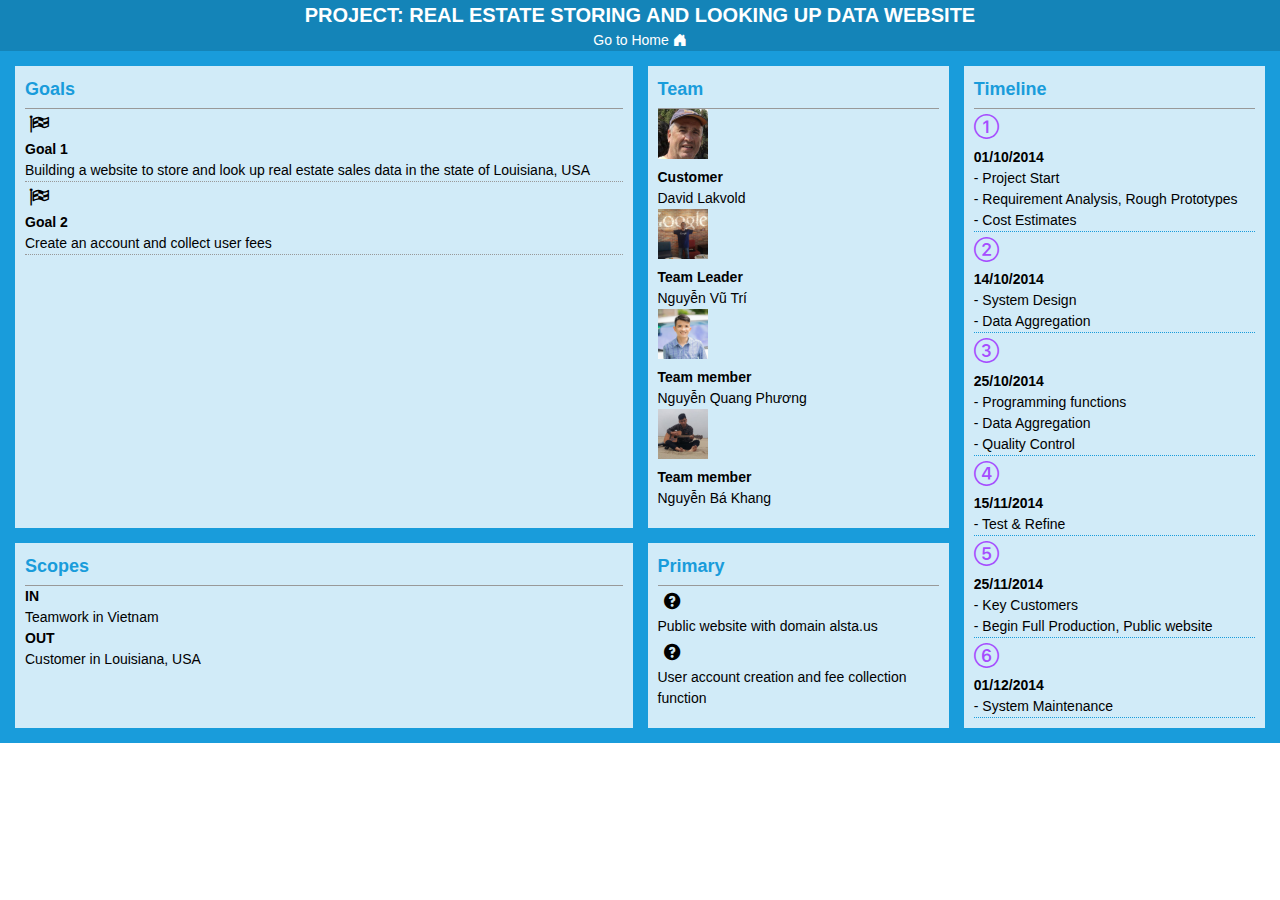
<file: project-charter-2.html>
<!DOCTYPE html>
<html lang="en">
  <head>
    <meta charset="UTF-8" />
    <meta http-equiv="X-UA-Compatible" content="IE=edge" />
    <meta name="viewport" content="width=device-width, initial-scale=1.0" />
    <!-- Bootstrap Core CSS -->
    <link
      href="https://cdn.jsdelivr.net/npm/bootstrap@5.1.3/dist/css/bootstrap.min.css"
      rel="stylesheet"
      integrity="sha384-1BmE4kWBq78iYhFldvKuhfTAU6auU8tT94WrHftjDbrCEXSU1oBoqyl2QvZ6jIW3"
      crossorigin="anonymous"
    />

    <!-- Bootstrap Icon -->
    <link
      rel="stylesheet"
      href="https://cdn.jsdelivr.net/npm/bootstrap-icons@1.9.1/font/bootstrap-icons.css"
    />

    <!-- Font Awesome -->
    <link rel="stylesheet" href="css/font.css" />

    <!-- Custom styles -->
    <link rel="stylesheet" href="css/laptop.css" />
    <link rel="stylesheet" href="css/tablet.css" />
    <link rel="stylesheet" href="css/mobile.css" />

    <title>Project Charter - ALSTA.US</title>
  </head>
  <body>
    <div class="container-fluid p-0">
      <div class="project-charter-title d-md-flex justify-content-between py-2">
        <h1>Project: Real estate storing and looking up data website</h1>
        <a href="index.html"
          >Go to Home <i class="bi bi-house-door-fill"></i
        ></a>
      </div>
      <div class="project-charter-content">
        <!-- GOALS -->
        <div class="pc-item pc-goals">
          <h2>Goals</h2>
          <div class="pc-item-wrap d-md-flex mb-2 pb-1 ps-2 ps-md-3">
            <div class="pc-item-wrap-icon text-center text-md-start">
              <i class="icon-flag-checkered"></i>
            </div>
            <div class="pc-item-wrap-content">
              <p><strong>Goal 1</strong></p>
              <p>
                Building a website to store and look up real estate sales data
                in the state of Louisiana, USA
              </p>
            </div>
          </div>
          <div class="pc-item-wrap d-md-flex mb-2 pb-1 ps-2 ps-md-3">
            <div class="pc-item-wrap-icon text-center text-md-start">
              <i class="icon-flag-checkered"></i>
            </div>
            <div class="pc-item-wrap-content">
              <p><strong>Goal 2</strong></p>
              <p>Create an account and collect user fees</p>
            </div>
          </div>
        </div>

        <!-- TEAM -->
        <div class="pc-item pc-team">
          <h2>Team</h2>
          <div class="pc-item-wrap d-md-flex mb-2 pb-1 ps-2 ps-md-3">
            <div class="pc-item-wrap-icon text-center text-md-start">
              <img
                src="images/member/david.jpg"
                alt="David Lakvold"
                class="rounded-circle"
              />
            </div>
            <div class="pc-item-wrap-content ps-md-2 mt-2">
              <p><strong>Customer</strong></p>
              <p>David Lakvold</p>
            </div>
          </div>
          <div class="pc-item-wrap d-md-flex mb-2 pb-1 ps-2 ps-md-3">
            <div class="pc-item-wrap-icon text-center text-md-start">
              <img
                src="images/member/trinv.jpg"
                alt="Nguyen Vu Tri"
                class="rounded-circle"
              />
            </div>
            <div class="pc-item-wrap-content ps-md-2 mt-2">
              <p><strong>Team Leader</strong></p>
              <p>Nguyễn Vũ Trí</p>
            </div>
          </div>
          <div class="pc-item-wrap d-md-flex mb-2 pb-1 ps-2 ps-md-3">
            <div class="pc-item-wrap-icon text-center text-md-start">
              <img
                src="images/member/phuongnq.jpg"
                alt="Nguyen Quang Phuong"
                class="rounded-circle"
              />
            </div>
            <div class="pc-item-wrap-content ps-md-2 mt-2">
              <p><strong>Team member</strong></p>
              <p>Nguyễn Quang Phương</p>
            </div>
          </div>
          <div class="pc-item-wrap d-md-flex mb-2 pb-1 ps-2 ps-md-3">
            <div class="pc-item-wrap-icon text-center text-md-start">
              <img
                src="images/member/khangnb.jpg"
                alt="Nguyen Ba Khang"
                class="rounded-circle"
              />
            </div>
            <div class="pc-item-wrap-content ps-md-2 mt-2">
              <p><strong>Team member</strong></p>
              <p>Nguyễn Bá Khang</p>
            </div>
          </div>
        </div>

        <!-- TIMELINE -->
        <div class="pc-item pc-timeline">
          <h2>Timeline</h2>
          <div class="pc-item-wrap d-md-flex mb-2 pb-1 ps-2 ps-md-3">
            <div class="pc-item-wrap-icon">
              <i class="bi bi-1-circle"></i>
            </div>
            <div class="pc-item-wrap-content">
              <p><strong>01/10/2014</strong></p>
              <p>- Project Start</p>
              <p>- Requirement Analysis, Rough Prototypes</p>
              <p>- Cost Estimates</p>
            </div>
          </div>
          <div class="pc-item-wrap d-md-flex mb-2 pb-1 ps-2 ps-md-3">
            <div class="pc-item-wrap-icon">
              <i class="bi bi-2-circle"></i>
            </div>
            <div class="pc-item-wrap-content">
              <p><strong>14/10/2014</strong></p>
              <p>- System Design</p>
              <p>- Data Aggregation</p>
            </div>
          </div>
          <div class="pc-item-wrap d-md-flex mb-2 pb-1 ps-2 ps-md-3">
            <div class="pc-item-wrap-icon">
              <i class="bi bi-3-circle"></i>
            </div>
            <div class="pc-item-wrap-content">
              <p><strong>25/10/2014</strong></p>
              <p>- Programming functions</p>
              <p>- Data Aggregation</p>
              <p>- Quality Control</p>
            </div>
          </div>
          <div class="pc-item-wrap d-md-flex mb-2 pb-1 ps-2 ps-md-3">
            <div class="pc-item-wrap-icon">
              <i class="bi bi-4-circle"></i>
            </div>
            <div class="pc-item-wrap-content">
              <p><strong>15/11/2014</strong></p>
              <p>- Test & Refine</p>
            </div>
          </div>
          <div class="pc-item-wrap d-md-flex mb-2 pb-1 ps-2 ps-md-3">
            <div class="pc-item-wrap-icon">
              <i class="bi bi-5-circle"></i>
            </div>
            <div class="pc-item-wrap-content">
              <p><strong>25/11/2014</strong></p>
              <p>- Key Customers</p>
              <p>- Begin Full Production, Public website</p>
            </div>
          </div>
          <div class="pc-item-wrap d-md-flex mb-2 pb-1 ps-2 ps-md-3">
            <div class="pc-item-wrap-icon">
              <i class="bi bi-6-circle"></i>
            </div>
            <div class="pc-item-wrap-content">
              <p><strong>01/12/2014</strong></p>
              <p>- System Maintenance</p>
            </div>
          </div>
        </div>

        <!-- SCOPES -->
        <div class="pc-item pc-scopes">
          <h2>Scopes</h2>
          <div class="d-md-flex">
            <div class="ps-2 ps-md-3 me-md-5">
              <p><strong>IN</strong></p>
              <p>Teamwork in Vietnam</p>
            </div>
            <div class="ps-2 ps-md-3">
              <p><strong>OUT</strong></p>
              <p>Customer in Louisiana, USA</p>
            </div>
          </div>
        </div>

        <!-- PRIMARY -->
        <div class="pc-item pc-primary">
          <h2>Primary</h2>
          <div class="pc-item-wrap d-md-flex mb-2 pb-1 ps-2 ps-md-3">
            <div class="pc-item-wrap-icon text-center text-md-start">
              <i class="icon-question"></i>
            </div>
            <div class="pc-item-wrap-content">
              <p>Public website with domain alsta.us</p>
            </div>
          </div>
          <div class="pc-item-wrap d-md-flex mb-2 pb-1 ps-2 ps-md-3">
            <div class="pc-item-wrap-icon text-center text-md-start">
              <i class="icon-question"></i>
            </div>
            <div class="pc-item-wrap-content">
              <p>User account creation and fee collection function</p>
            </div>
          </div>
        </div>
      </div>
    </div>

    <!-- Bootstrap Javascript Bundle -->
    <script
      src="https://cdn.jsdelivr.net/npm/bootstrap@5.1.3/dist/js/bootstrap.bundle.min.js"
      integrity="sha384-ka7Sk0Gln4gmtz2MlQnikT1wXgYsOg+OMhuP+IlRH9sENBO0LRn5q+8nbTov4+1p"
      crossorigin="anonymous"
    ></script>

    <!-- Custom Javascript -->
    <script src="javascript/script.js"></script>
  </body>
</html>
</file>
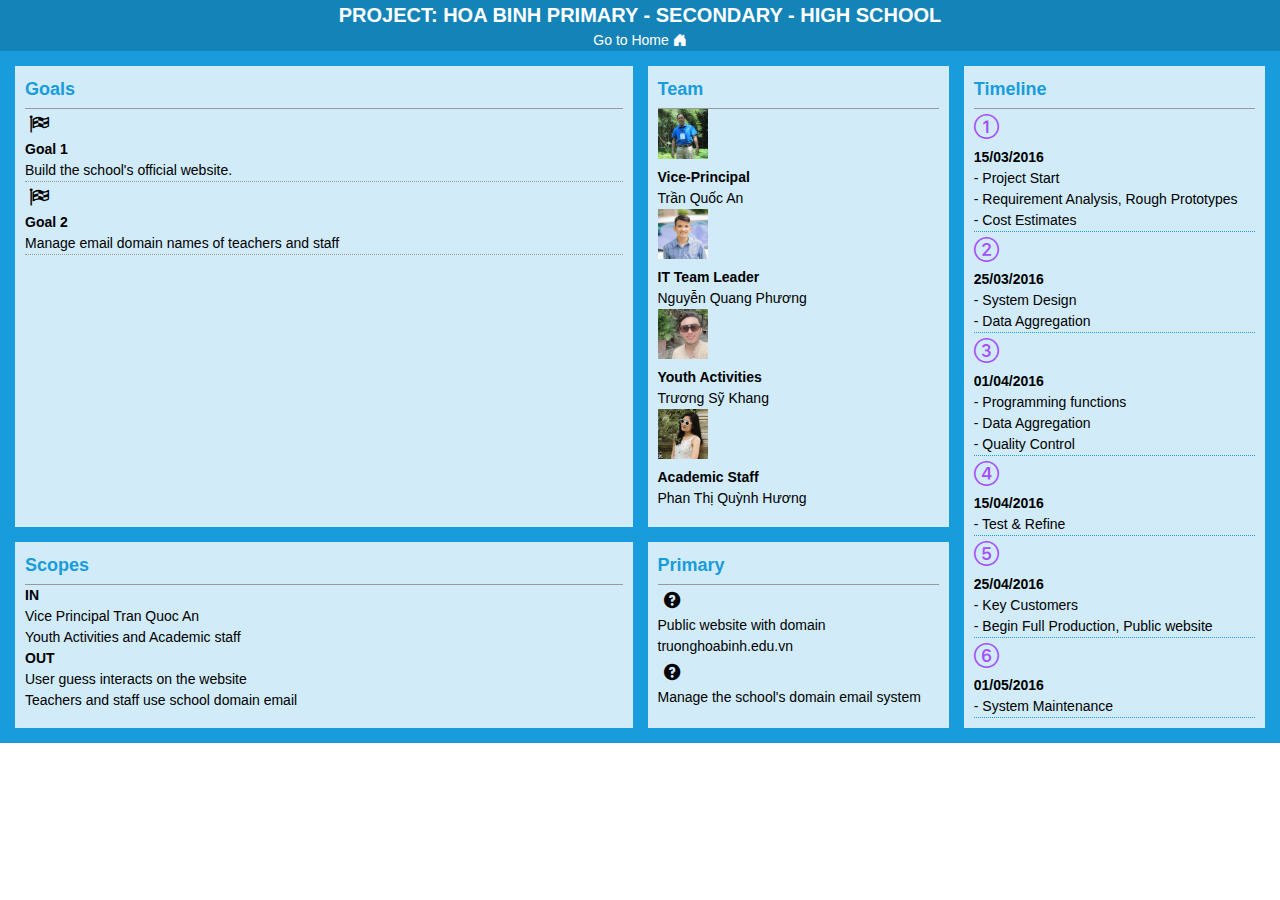
<file: project-charter-3.html>
<!DOCTYPE html>
<html lang="en">
  <head>
    <meta charset="UTF-8" />
    <meta http-equiv="X-UA-Compatible" content="IE=edge" />
    <meta name="viewport" content="width=device-width, initial-scale=1.0" />
    <!-- Bootstrap Core CSS -->
    <link
      href="https://cdn.jsdelivr.net/npm/bootstrap@5.1.3/dist/css/bootstrap.min.css"
      rel="stylesheet"
      integrity="sha384-1BmE4kWBq78iYhFldvKuhfTAU6auU8tT94WrHftjDbrCEXSU1oBoqyl2QvZ6jIW3"
      crossorigin="anonymous"
    />

    <!-- Bootstrap Icon -->
    <link
      rel="stylesheet"
      href="https://cdn.jsdelivr.net/npm/bootstrap-icons@1.9.1/font/bootstrap-icons.css"
    />

    <!-- Font Awesome -->
    <link rel="stylesheet" href="css/font.css" />

    <!-- Custom styles -->
    <link rel="stylesheet" href="css/laptop.css" />
    <link rel="stylesheet" href="css/tablet.css" />
    <link rel="stylesheet" href="css/mobile.css" />

    <title>Project Charter - Hoa Binh School</title>
  </head>
  <body>
    <div class="container-fluid p-0">
      <div class="project-charter-title d-md-flex justify-content-between py-2">
        <h1>Project: Hoa Binh Primary - Secondary - High School</h1>
        <a href="index.html"
          >Go to Home <i class="bi bi-house-door-fill"></i
        ></a>
      </div>
      <div class="project-charter-content">
        <!-- GOALS -->
        <div class="pc-item pc-goals">
          <h2>Goals</h2>
          <div class="pc-item-wrap d-md-flex mb-2 pb-1 ps-2 ps-md-3">
            <div class="pc-item-wrap-icon text-center text-md-start">
              <i class="icon-flag-checkered"></i>
            </div>
            <div class="pc-item-wrap-content">
              <p><strong>Goal 1</strong></p>
              <p>Build the school's official website.</p>
            </div>
          </div>
          <div class="pc-item-wrap d-md-flex mb-2 pb-1 ps-2 ps-md-3">
            <div class="pc-item-wrap-icon text-center text-md-start">
              <i class="icon-flag-checkered"></i>
            </div>
            <div class="pc-item-wrap-content">
              <p><strong>Goal 2</strong></p>
              <p>Manage email domain names of teachers and staff</p>
            </div>
          </div>
        </div>

        <!-- TEAM -->
        <div class="pc-item pc-team">
          <h2>Team</h2>
          <div class="pc-item-wrap d-md-flex mb-2 pb-1 ps-2 ps-md-3">
            <div class="pc-item-wrap-icon text-center text-md-start">
              <img
                src="images/member/antq.jpg"
                alt="Tran Quoc An"
                class="rounded-circle"
              />
            </div>
            <div class="pc-item-wrap-content ps-md-2 mt-2">
              <p><strong>Vice-Principal</strong></p>
              <p>Trần Quốc An</p>
            </div>
          </div>
          <div class="pc-item-wrap d-md-flex mb-2 pb-1 ps-2 ps-md-3">
            <div class="pc-item-wrap-icon text-center text-md-start">
              <img
                src="images/member/phuongnq.jpg"
                alt="Nguyen Quang Phuong"
                class="rounded-circle"
              />
            </div>
            <div class="pc-item-wrap-content ps-md-2 mt-2">
              <p><strong>IT Team Leader</strong></p>
              <p>Nguyễn Quang Phương</p>
            </div>
          </div>
          <div class="pc-item-wrap d-md-flex mb-2 pb-1 ps-2 ps-md-3">
            <div class="pc-item-wrap-icon text-center text-md-start">
              <img
                src="images/member/khangts.jpg"
                alt="Truong Sy Khang"
                class="rounded-circle"
              />
            </div>
            <div class="pc-item-wrap-content ps-md-2 mt-2">
              <p><strong>Youth Activities</strong></p>
              <p>Trương Sỹ Khang</p>
            </div>
          </div>
          <div class="pc-item-wrap d-md-flex mb-2 pb-1 ps-2 ps-md-3">
            <div class="pc-item-wrap-icon text-center text-md-start">
              <img
                src="images/member/huongptq.jpg"
                alt="Phan Thi Quynh Huong"
                class="rounded-circle"
              />
            </div>
            <div class="pc-item-wrap-content ps-md-2 mt-2">
              <p><strong>Academic Staff</strong></p>
              <p>Phan Thị Quỳnh Hương</p>
            </div>
          </div>
        </div>

        <!-- TIMELINE -->
        <div class="pc-item pc-timeline">
          <h2>Timeline</h2>
          <div class="pc-item-wrap d-md-flex mb-2 pb-1 ps-2 ps-md-3">
            <div class="pc-item-wrap-icon">
              <i class="bi bi-1-circle"></i>
            </div>
            <div class="pc-item-wrap-content">
              <p><strong>15/03/2016</strong></p>
              <p>- Project Start</p>
              <p>- Requirement Analysis, Rough Prototypes</p>
              <p>- Cost Estimates</p>
            </div>
          </div>
          <div class="pc-item-wrap d-md-flex mb-2 pb-1 ps-2 ps-md-3">
            <div class="pc-item-wrap-icon">
              <i class="bi bi-2-circle"></i>
            </div>
            <div class="pc-item-wrap-content">
              <p><strong>25/03/2016</strong></p>
              <p>- System Design</p>
              <p>- Data Aggregation</p>
            </div>
          </div>
          <div class="pc-item-wrap d-md-flex mb-2 pb-1 ps-2 ps-md-3">
            <div class="pc-item-wrap-icon">
              <i class="bi bi-3-circle"></i>
            </div>
            <div class="pc-item-wrap-content">
              <p><strong>01/04/2016</strong></p>
              <p>- Programming functions</p>
              <p>- Data Aggregation</p>
              <p>- Quality Control</p>
            </div>
          </div>
          <div class="pc-item-wrap d-md-flex mb-2 pb-1 ps-2 ps-md-3">
            <div class="pc-item-wrap-icon">
              <i class="bi bi-4-circle"></i>
            </div>
            <div class="pc-item-wrap-content">
              <p><strong>15/04/2016</strong></p>
              <p>- Test & Refine</p>
            </div>
          </div>
          <div class="pc-item-wrap d-md-flex mb-2 pb-1 ps-2 ps-md-3">
            <div class="pc-item-wrap-icon">
              <i class="bi bi-5-circle"></i>
            </div>
            <div class="pc-item-wrap-content">
              <p><strong>25/04/2016</strong></p>
              <p>- Key Customers</p>
              <p>- Begin Full Production, Public website</p>
            </div>
          </div>
          <div class="pc-item-wrap d-md-flex mb-2 pb-1 ps-2 ps-md-3">
            <div class="pc-item-wrap-icon">
              <i class="bi bi-6-circle"></i>
            </div>
            <div class="pc-item-wrap-content">
              <p><strong>01/05/2016</strong></p>
              <p>- System Maintenance</p>
            </div>
          </div>
        </div>

        <!-- SCOPES -->
        <div class="pc-item pc-scopes">
          <h2>Scopes</h2>
          <div class="d-md-flex">
            <div class="ps-2 ps-md-3 me-md-5">
              <p><strong>IN</strong></p>
              <p>Vice Principal Tran Quoc An</p>
              <p>Youth Activities and Academic staff</p>
            </div>
            <div class="ps-2 ps-md-3">
              <p><strong>OUT</strong></p>
              <p>User guess interacts on the website</p>
              <p>Teachers and staff use school domain email</p>
            </div>
          </div>
        </div>

        <!-- PRIMARY -->
        <div class="pc-item pc-primary">
          <h2>Primary</h2>
          <div class="pc-item-wrap d-md-flex mb-2 pb-1 ps-2 ps-md-3">
            <div class="pc-item-wrap-icon text-center text-md-start">
              <i class="icon-question"></i>
            </div>
            <div class="pc-item-wrap-content">
              <p>Public website with domain truonghoabinh.edu.vn</p>
            </div>
          </div>
          <div class="pc-item-wrap d-md-flex mb-2 pb-1 ps-2 ps-md-3">
            <div class="pc-item-wrap-icon text-center text-md-start">
              <i class="icon-question"></i>
            </div>
            <div class="pc-item-wrap-content">
              <p>Manage the school's domain email system</p>
            </div>
          </div>
        </div>
      </div>
    </div>

    <!-- Bootstrap Javascript Bundle -->
    <script
      src="https://cdn.jsdelivr.net/npm/bootstrap@5.1.3/dist/js/bootstrap.bundle.min.js"
      integrity="sha384-ka7Sk0Gln4gmtz2MlQnikT1wXgYsOg+OMhuP+IlRH9sENBO0LRn5q+8nbTov4+1p"
      crossorigin="anonymous"
    ></script>

    <!-- Custom Javascript -->
    <script src="javascript/script.js"></script>
  </body>
</html>
</file>
<file: css/font.css>
@font-face {
	font-family: 'open_sanslight';
	src: url('../fonts/OpenSans-Light-webfont.eot');
	src: url('../fonts/OpenSans-Light-webfont.eot#iefix') format('embedded-opentype'),
		url('../fonts/OpenSans-Light-webfont.woff') format('woff'),
		url('../fonts/OpenSans-Light-webfont.ttf') format('truetype'),
		url('../fonts/OpenSans-Light-webfont.svg#open_sanslight') format('svg');
	font-weight: normal;
	font-style: normal;

}

@font-face {
	font-family: 'open_sansitalic';
	src: url('../fonts/OpenSans-Italic-webfont.eot');
	src: url('../fonts/OpenSans-Italic-webfont.eot#iefix') format('embedded-opentype'),
		url('../fonts/OpenSans-Italic-webfont.woff') format('woff'),
		url('../fonts/OpenSans-Italic-webfont.ttf') format('truetype'),
		url('../fonts/OpenSans-Italic-webfont.svg#open_sansitalic') format('svg');
	font-weight: normal;
	font-style: normal;

}

@font-face {
	font-family: 'open_sanssemibold';
	src: url('../fonts/OpenSans-Semibold-webfont.eot');
	src: url('../fonts/OpenSans-Semibold-webfont.eot#iefix') format('embedded-opentype'),
		url('../fonts/OpenSans-Semibold-webfont.woff') format('woff'),
		url('../fonts/OpenSans-Semibold-webfont.ttf') format('truetype'),
		url('../fonts/OpenSans-Semibold-webfont.svg#open_sanssemibold') format('svg');
	font-weight: normal;
	font-style: normal;

}


@font-face {
	font-family: 'open_sanslight_italic';
	src: url('../fonts/OpenSans-LightItalic-webfont.eot');
	src: url('../fonts/OpenSans-LightItalic-webfont.eot#iefix') format('embedded-opentype'),
		url('../fonts/OpenSans-LightItalic-webfont.woff') format('woff'),
		url('../fonts/OpenSans-LightItalic-webfont.ttf') format('truetype'),
		url('../fonts/OpenSans-LightItalic-webfont.svg#open_sanslight_italic') format('svg');
	font-weight: normal;
	font-style: normal;

}

@font-face {
	font-family: 'open_sansregular';
	src: url('../fonts/OpenSans-Regular-webfont.eot');
	src: url('../fonts/OpenSans-Regular-webfont.eot#iefix') format('embedded-opentype'),
		url('../fonts/OpenSans-Regular-webfont.woff') format('woff'),
		url('../fonts/OpenSans-Regular-webfont.ttf') format('truetype'),
		url('../fonts/OpenSans-Regular-webfont.svg#open_sansregular') format('svg');
	font-weight: normal;
	font-style: normal;

}


@font-face {
	font-family: 'fontello';
	src: url('../fonts/fontello.eot');
	src: url('../fonts/fontello.eot#iefix') format('embedded-opentype'),
		url('../fonts/fontello.woff') format('woff'),
		url('../fonts/fontello.ttf') format('truetype'),
		url('../fonts/fontello.svg#fontello') format('svg');
	font-weight: normal;
	font-style: normal;
}

[class^="icon-"]:before,
[class*=" icon-"]:before {
	font-family: "fontello";
	font-style: normal;
	font-weight: normal;
	speak: none;

	display: inline-block;
	text-decoration: inherit;
	width: 1em;
	margin-right: .2em;
	text-align: center;
	/* opacity: .8; */

	/* For safety - reset parent styles, that can break glyph codes*/
	font-variant: normal;
	text-transform: none;

	/* fix buttons height, for twitter bootstrap */
	line-height: 1em;

	/* Animation center compensation - margins should be symmetric */
	/* remove if not needed */
	margin-left: .2em;

	/* you can be more comfortable with increased icons size */
	/* font-size: 120%; */

	/* Font smoothing. That was taken from TWBS */
	-webkit-font-smoothing: antialiased;
	-moz-osx-font-smoothing: grayscale;

	/* Uncomment for 3D effect */
	/* text-shadow: 1px 1px 1px rgba(127, 127, 127, 0.3); */
}

.icon-emo-happy:before {
	content: '\e800';
}

/* '' */
.icon-emo-wink:before {
	content: '\e801';
}

/* '' */
.icon-emo-wink2:before {
	content: '\e802';
}

/* '' */
.icon-emo-unhappy:before {
	content: '\e803';
}

/* '' */
.icon-emo-sleep:before {
	content: '\e804';
}

/* '' */
.icon-emo-thumbsup:before {
	content: '\e805';
}

/* '' */
.icon-emo-devil:before {
	content: '\e806';
}

/* '' */
.icon-emo-surprised:before {
	content: '\e807';
}

/* '' */
.icon-emo-tongue:before {
	content: '\e808';
}

/* '' */
.icon-emo-coffee:before {
	content: '\e809';
}

/* '' */
.icon-emo-sunglasses:before {
	content: '\e80a';
}

/* '' */
.icon-emo-displeased:before {
	content: '\e80b';
}

/* '' */
.icon-emo-beer:before {
	content: '\e80c';
}

/* '' */
.icon-emo-grin:before {
	content: '\e80d';
}

/* '' */
.icon-emo-angry:before {
	content: '\e80e';
}

/* '' */
.icon-emo-saint:before {
	content: '\e80f';
}

/* '' */
.icon-emo-cry:before {
	content: '\e810';
}

/* '' */
.icon-emo-shoot:before {
	content: '\e811';
}

/* '' */
.icon-emo-squint:before {
	content: '\e812';
}

/* '' */
.icon-emo-laugh:before {
	content: '\e813';
}

/* '' */
.icon-spin1:before {
	content: '\e814';
}

/* '' */
.icon-spin2:before {
	content: '\e815';
}

/* '' */
.icon-spin3:before {
	content: '\e816';
}

/* '' */
.icon-spin4:before {
	content: '\e817';
}

/* '' */
.icon-spin5:before {
	content: '\e818';
}

/* '' */
.icon-spin6:before {
	content: '\e819';
}

/* '' */
.icon-firefox:before {
	content: '\e81a';
}

/* '' */
.icon-chrome:before {
	content: '\e81b';
}

/* '' */
.icon-opera:before {
	content: '\e81c';
}

/* '' */
.icon-ie:before {
	content: '\e81d';
}

/* '' */
.icon-crown:before {
	content: '\e81e';
}

/* '' */
.icon-crown-plus:before {
	content: '\e81f';
}

/* '' */
.icon-crown-minus:before {
	content: '\e820';
}

/* '' */
.icon-marquee:before {
	content: '\e821';
}

/* '' */
.icon-glass:before {
	content: '\e822';
}

/* '' */
.icon-music:before {
	content: '\e823';
}

/* '' */
.icon-search:before {
	content: '\e824';
}

/* '' */
.icon-mail:before {
	content: '\e825';
}

/* '' */
.icon-mail-alt:before {
	content: '\e826';
}

/* '' */
.icon-mail-squared:before {
	content: '\e827';
}

/* '' */
.icon-heart:before {
	content: '\e828';
}

/* '' */
.icon-heart-empty:before {
	content: '\e829';
}

/* '' */
.icon-star-1:before {
	content: '\e82a';
}

/* '' */
.icon-star-empty-1:before {
	content: '\e82b';
}

/* '' */
.icon-star-half:before {
	content: '\e82c';
}

/* '' */
.icon-star-half-alt:before {
	content: '\e82d';
}

/* '' */
.icon-user:before {
	content: '\e82e';
}

/* '' */
.icon-user-plus:before {
	content: '\e82f';
}

/* '' */
.icon-user-times:before {
	content: '\e830';
}

/* '' */
.icon-users:before {
	content: '\e831';
}

/* '' */
.icon-male:before {
	content: '\e832';
}

/* '' */
.icon-female:before {
	content: '\e833';
}

/* '' */
.icon-child:before {
	content: '\e834';
}

/* '' */
.icon-user-secret:before {
	content: '\e835';
}

/* '' */
.icon-video:before {
	content: '\e836';
}

/* '' */
.icon-videocam:before {
	content: '\e837';
}

/* '' */
.icon-picture:before {
	content: '\e838';
}

/* '' */
.icon-camera:before {
	content: '\e839';
}

/* '' */
.icon-camera-alt:before {
	content: '\e83a';
}

/* '' */
.icon-th-large:before {
	content: '\e83b';
}

/* '' */
.icon-th:before {
	content: '\e83c';
}

/* '' */
.icon-th-list:before {
	content: '\e83d';
}

/* '' */
.icon-ok:before {
	content: '\e83e';
}

/* '' */
.icon-ok-circled:before {
	content: '\e83f';
}

/* '' */
.icon-ok-circled2:before {
	content: '\e840';
}

/* '' */
.icon-ok-squared:before {
	content: '\e841';
}

/* '' */
.icon-cancel:before {
	content: '\e842';
}

/* '' */
.icon-cancel-circled:before {
	content: '\e843';
}

/* '' */
.icon-cancel-circled2:before {
	content: '\e844';
}

/* '' */
.icon-plus:before {
	content: '\e845';
}

/* '' */
.icon-plus-circled:before {
	content: '\e846';
}

/* '' */
.icon-plus-squared:before {
	content: '\e847';
}

/* '' */
.icon-plus-squared-alt:before {
	content: '\e848';
}

/* '' */
.icon-minus:before {
	content: '\e849';
}

/* '' */
.icon-minus-circled:before {
	content: '\e84a';
}

/* '' */
.icon-minus-squared:before {
	content: '\e84b';
}

/* '' */
.icon-minus-squared-alt:before {
	content: '\e84c';
}

/* '' */
.icon-help:before {
	content: '\e84d';
}

/* '' */
.icon-help-circled:before {
	content: '\e84e';
}

/* '' */
.icon-info-circled:before {
	content: '\e84f';
}

/* '' */
.icon-info:before {
	content: '\e850';
}

/* '' */
.icon-home:before {
	content: '\e851';
}

/* '' */
.icon-link:before {
	content: '\e852';
}

/* '' */
.icon-unlink:before {
	content: '\e853';
}

/* '' */
.icon-link-ext:before {
	content: '\e854';
}

/* '' */
.icon-link-ext-alt:before {
	content: '\e855';
}

/* '' */
.icon-attach:before {
	content: '\e856';
}

/* '' */
.icon-lock:before {
	content: '\e857';
}

/* '' */
.icon-lock-open:before {
	content: '\e858';
}

/* '' */
.icon-lock-open-alt:before {
	content: '\e859';
}

/* '' */
.icon-pin:before {
	content: '\e85a';
}

/* '' */
.icon-eye:before {
	content: '\e85b';
}

/* '' */
.icon-eye-off:before {
	content: '\e85c';
}

/* '' */
.icon-tag-1:before {
	content: '\e85d';
}

/* '' */
.icon-tags:before {
	content: '\e85e';
}

/* '' */
.icon-bookmark:before {
	content: '\e85f';
}

/* '' */
.icon-bookmark-empty:before {
	content: '\e860';
}

/* '' */
.icon-flag:before {
	content: '\e861';
}

/* '' */
.icon-flag-empty:before {
	content: '\e862';
}

/* '' */
.icon-flag-checkered:before {
	content: '\e863';
}

/* '' */
.icon-thumbs-up:before {
	content: '\e864';
}

/* '' */
.icon-thumbs-down:before {
	content: '\e865';
}

/* '' */
.icon-thumbs-up-alt:before {
	content: '\e866';
}

/* '' */
.icon-thumbs-down-alt:before {
	content: '\e867';
}

/* '' */
.icon-download:before {
	content: '\e868';
}

/* '' */
.icon-upload:before {
	content: '\e869';
}

/* '' */
.icon-download-cloud:before {
	content: '\e86a';
}

/* '' */
.icon-upload-cloud:before {
	content: '\e86b';
}

/* '' */
.icon-reply:before {
	content: '\e86c';
}

/* '' */
.icon-reply-all:before {
	content: '\e86d';
}

/* '' */
.icon-forward:before {
	content: '\e86e';
}

/* '' */
.icon-quote-left:before {
	content: '\e86f';
}

/* '' */
.icon-quote-right:before {
	content: '\e870';
}

/* '' */
.icon-code:before {
	content: '\e871';
}

/* '' */
.icon-export:before {
	content: '\e872';
}

/* '' */
.icon-export-alt:before {
	content: '\e873';
}

/* '' */
.icon-share:before {
	content: '\e874';
}

/* '' */
.icon-share-squared:before {
	content: '\e875';
}

/* '' */
.icon-pencil:before {
	content: '\e876';
}

/* '' */
.icon-pencil-squared:before {
	content: '\e877';
}

/* '' */
.icon-edit:before {
	content: '\e878';
}

/* '' */
.icon-print:before {
	content: '\e879';
}

/* '' */
.icon-retweet:before {
	content: '\e87a';
}

/* '' */
.icon-keyboard:before {
	content: '\e87b';
}

/* '' */
.icon-gamepad:before {
	content: '\e87c';
}

/* '' */
.icon-comment:before {
	content: '\e87d';
}

/* '' */
.icon-chat:before {
	content: '\e87e';
}

/* '' */
.icon-comment-empty:before {
	content: '\e87f';
}

/* '' */
.icon-chat-empty:before {
	content: '\e880';
}

/* '' */
.icon-bell:before {
	content: '\e881';
}

/* '' */
.icon-bell-alt:before {
	content: '\e882';
}

/* '' */
.icon-bell-off:before {
	content: '\e883';
}

/* '' */
.icon-bell-off-empty:before {
	content: '\e884';
}

/* '' */
.icon-attention-alt:before {
	content: '\e885';
}

/* '' */
.icon-attention:before {
	content: '\e886';
}

/* '' */
.icon-attention-circled:before {
	content: '\e887';
}

/* '' */
.icon-location:before {
	content: '\e888';
}

/* '' */
.icon-direction:before {
	content: '\e889';
}

/* '' */
.icon-compass:before {
	content: '\e88a';
}

/* '' */
.icon-trash:before {
	content: '\e88b';
}

/* '' */
.icon-trash-empty:before {
	content: '\e88c';
}

/* '' */
.icon-doc:before {
	content: '\e88d';
}

/* '' */
.icon-docs:before {
	content: '\e88e';
}

/* '' */
.icon-doc-text:before {
	content: '\e88f';
}

/* '' */
.icon-doc-inv:before {
	content: '\e890';
}

/* '' */
.icon-doc-text-inv:before {
	content: '\e891';
}

/* '' */
.icon-file-pdf:before {
	content: '\e892';
}

/* '' */
.icon-file-word:before {
	content: '\e893';
}

/* '' */
.icon-file-excel:before {
	content: '\e894';
}

/* '' */
.icon-file-powerpoint:before {
	content: '\e895';
}

/* '' */
.icon-file-image:before {
	content: '\e896';
}

/* '' */
.icon-file-archive:before {
	content: '\e897';
}

/* '' */
.icon-file-audio:before {
	content: '\e898';
}

/* '' */
.icon-file-video:before {
	content: '\e899';
}

/* '' */
.icon-file-code:before {
	content: '\e89a';
}

/* '' */
.icon-folder:before {
	content: '\e89b';
}

/* '' */
.icon-folder-open:before {
	content: '\e89c';
}

/* '' */
.icon-folder-empty:before {
	content: '\e89d';
}

/* '' */
.icon-folder-open-empty:before {
	content: '\e89e';
}

/* '' */
.icon-box:before {
	content: '\e89f';
}

/* '' */
.icon-rss:before {
	content: '\e8a0';
}

/* '' */
.icon-rss-squared:before {
	content: '\e8a1';
}

/* '' */
.icon-phone:before {
	content: '\e8a2';
}

/* '' */
.icon-phone-squared:before {
	content: '\e8a3';
}

/* '' */
.icon-fax:before {
	content: '\e8a4';
}

/* '' */
.icon-menu:before {
	content: '\e8a5';
}

/* '' */
.icon-cog:before {
	content: '\e8a6';
}

/* '' */
.icon-cog-alt:before {
	content: '\e8a7';
}

/* '' */
.icon-wrench:before {
	content: '\e8a8';
}

/* '' */
.icon-sliders:before {
	content: '\e8a9';
}

/* '' */
.icon-basket:before {
	content: '\e8aa';
}

/* '' */
.icon-cart-plus:before {
	content: '\e8ab';
}

/* '' */
.icon-cart-arrow-down:before {
	content: '\e8ac';
}

/* '' */
.icon-calendar:before {
	content: '\e8ad';
}

/* '' */
.icon-calendar-empty:before {
	content: '\e8ae';
}

/* '' */
.icon-login:before {
	content: '\e8af';
}

/* '' */
.icon-logout:before {
	content: '\e8b0';
}

/* '' */
.icon-mic:before {
	content: '\e8b1';
}

/* '' */
.icon-mute:before {
	content: '\e8b2';
}

/* '' */
.icon-volume-off:before {
	content: '\e8b3';
}

/* '' */
.icon-volume-down:before {
	content: '\e8b4';
}

/* '' */
.icon-volume-up:before {
	content: '\e8b5';
}

/* '' */
.icon-headphones:before {
	content: '\e8b6';
}

/* '' */
.icon-clock:before {
	content: '\e8b7';
}

/* '' */
.icon-lightbulb:before {
	content: '\e8b8';
}

/* '' */
.icon-block:before {
	content: '\e8b9';
}

/* '' */
.icon-resize-full:before {
	content: '\e8ba';
}

/* '' */
.icon-resize-full-alt:before {
	content: '\e8bb';
}

/* '' */
.icon-resize-small:before {
	content: '\e8bc';
}

/* '' */
.icon-resize-vertical:before {
	content: '\e8bd';
}

/* '' */
.icon-resize-horizontal:before {
	content: '\e8be';
}

/* '' */
.icon-move:before {
	content: '\e8bf';
}

/* '' */
.icon-zoom-in:before {
	content: '\e8c0';
}

/* '' */
.icon-zoom-out:before {
	content: '\e8c1';
}

/* '' */
.icon-down-circled2:before {
	content: '\e8c2';
}

/* '' */
.icon-up-circled2:before {
	content: '\e8c3';
}

/* '' */
.icon-left-circled2:before {
	content: '\e8c4';
}

/* '' */
.icon-right-circled2:before {
	content: '\e8c5';
}

/* '' */
.icon-down-dir:before {
	content: '\e8c6';
}

/* '' */
.icon-up-dir:before {
	content: '\e8c7';
}

/* '' */
.icon-left-dir:before {
	content: '\e8c8';
}

/* '' */
.icon-right-dir:before {
	content: '\e8c9';
}

/* '' */
.icon-down-open:before {
	content: '\e8ca';
}

/* '' */
.icon-left-open:before {
	content: '\e8cb';
}

/* '' */
.icon-right-open:before {
	content: '\e8cc';
}

/* '' */
.icon-up-open:before {
	content: '\e8cd';
}

/* '' */
.icon-angle-left:before {
	content: '\e8ce';
}

/* '' */
.icon-angle-right:before {
	content: '\e8cf';
}

/* '' */
.icon-angle-up:before {
	content: '\e8d0';
}

/* '' */
.icon-angle-down:before {
	content: '\e8d1';
}

/* '' */
.icon-angle-circled-left:before {
	content: '\e8d2';
}

/* '' */
.icon-angle-circled-right:before {
	content: '\e8d3';
}

/* '' */
.icon-angle-circled-up:before {
	content: '\e8d4';
}

/* '' */
.icon-angle-circled-down:before {
	content: '\e8d5';
}

/* '' */
.icon-angle-double-left:before {
	content: '\e8d6';
}

/* '' */
.icon-angle-double-right:before {
	content: '\e8d7';
}

/* '' */
.icon-angle-double-up:before {
	content: '\e8d8';
}

/* '' */
.icon-angle-double-down:before {
	content: '\e8d9';
}

/* '' */
.icon-down:before {
	content: '\e8da';
}

/* '' */
.icon-left:before {
	content: '\e8db';
}

/* '' */
.icon-right:before {
	content: '\e8dc';
}

/* '' */
.icon-up:before {
	content: '\e8dd';
}

/* '' */
.icon-down-big:before {
	content: '\e8de';
}

/* '' */
.icon-left-big:before {
	content: '\e8df';
}

/* '' */
.icon-right-big:before {
	content: '\e8e0';
}

/* '' */
.icon-up-big:before {
	content: '\e8e1';
}

/* '' */
.icon-right-hand:before {
	content: '\e8e2';
}

/* '' */
.icon-left-hand:before {
	content: '\e8e3';
}

/* '' */
.icon-up-hand:before {
	content: '\e8e4';
}

/* '' */
.icon-down-hand:before {
	content: '\e8e5';
}

/* '' */
.icon-left-circled:before {
	content: '\e8e6';
}

/* '' */
.icon-right-circled:before {
	content: '\e8e7';
}

/* '' */
.icon-up-circled:before {
	content: '\e8e8';
}

/* '' */
.icon-down-circled:before {
	content: '\e8e9';
}

/* '' */
.icon-cw:before {
	content: '\e8ea';
}

/* '' */
.icon-ccw:before {
	content: '\e8eb';
}

/* '' */
.icon-arrows-cw:before {
	content: '\e8ec';
}

/* '' */
.icon-level-up:before {
	content: '\e8ed';
}

/* '' */
.icon-level-down:before {
	content: '\e8ee';
}

/* '' */
.icon-shuffle:before {
	content: '\e8ef';
}

/* '' */
.icon-exchange:before {
	content: '\e8f0';
}

/* '' */
.icon-history:before {
	content: '\e8f1';
}

/* '' */
.icon-expand:before {
	content: '\e8f2';
}

/* '' */
.icon-collapse:before {
	content: '\e8f3';
}

/* '' */
.icon-expand-right:before {
	content: '\e8f4';
}

/* '' */
.icon-collapse-left:before {
	content: '\e8f5';
}

/* '' */
.icon-play:before {
	content: '\e8f6';
}

/* '' */
.icon-play-circled:before {
	content: '\e8f7';
}

/* '' */
.icon-play-circled2:before {
	content: '\e8f8';
}

/* '' */
.icon-stop:before {
	content: '\e8f9';
}

/* '' */
.icon-pause:before {
	content: '\e8fa';
}

/* '' */
.icon-to-end:before {
	content: '\e8fb';
}

/* '' */
.icon-to-end-alt:before {
	content: '\e8fc';
}

/* '' */
.icon-to-start:before {
	content: '\e8fd';
}

/* '' */
.icon-to-start-alt:before {
	content: '\e8fe';
}

/* '' */
.icon-fast-fw:before {
	content: '\e8ff';
}

/* '' */
.icon-fast-bw:before {
	content: '\e900';
}

/* '' */
.icon-eject:before {
	content: '\e901';
}

/* '' */
.icon-target:before {
	content: '\e902';
}

/* '' */
.icon-signal:before {
	content: '\e903';
}

/* '' */
.icon-wifi:before {
	content: '\e904';
}

/* '' */
.icon-award:before {
	content: '\e905';
}

/* '' */
.icon-desktop:before {
	content: '\e906';
}

/* '' */
.icon-laptop:before {
	content: '\e907';
}

/* '' */
.icon-tablet:before {
	content: '\e908';
}

/* '' */
.icon-mobile:before {
	content: '\e909';
}

/* '' */
.icon-inbox:before {
	content: '\e90a';
}

/* '' */
.icon-globe:before {
	content: '\e90b';
}

/* '' */
.icon-sun:before {
	content: '\e90c';
}

/* '' */
.icon-cloud:before {
	content: '\e90d';
}

/* '' */
.icon-flash:before {
	content: '\e90e';
}

/* '' */
.icon-moon:before {
	content: '\e90f';
}

/* '' */
.icon-umbrella-1:before {
	content: '\e910';
}

/* '' */
.icon-flight:before {
	content: '\e911';
}

/* '' */
.icon-fighter-jet:before {
	content: '\e912';
}

/* '' */
.icon-paper-plane:before {
	content: '\e913';
}

/* '' */
.icon-paper-plane-empty:before {
	content: '\e914';
}

/* '' */
.icon-space-shuttle:before {
	content: '\e915';
}

/* '' */
.icon-leaf:before {
	content: '\e916';
}

/* '' */
.icon-font:before {
	content: '\e917';
}

/* '' */
.icon-bold:before {
	content: '\e918';
}

/* '' */
.icon-medium:before {
	content: '\e919';
}

/* '' */
.icon-italic:before {
	content: '\e91a';
}

/* '' */
.icon-header:before {
	content: '\e91b';
}

/* '' */
.icon-paragraph:before {
	content: '\e91c';
}

/* '' */
.icon-text-height:before {
	content: '\e91d';
}

/* '' */
.icon-text-width:before {
	content: '\e91e';
}

/* '' */
.icon-align-left:before {
	content: '\e91f';
}

/* '' */
.icon-align-center:before {
	content: '\e920';
}

/* '' */
.icon-align-right:before {
	content: '\e921';
}

/* '' */
.icon-align-justify:before {
	content: '\e922';
}

/* '' */
.icon-list:before {
	content: '\e923';
}

/* '' */
.icon-indent-left:before {
	content: '\e924';
}

/* '' */
.icon-indent-right:before {
	content: '\e925';
}

/* '' */
.icon-list-bullet:before {
	content: '\e926';
}

/* '' */
.icon-list-numbered:before {
	content: '\e927';
}

/* '' */
.icon-strike:before {
	content: '\e928';
}

/* '' */
.icon-underline:before {
	content: '\e929';
}

/* '' */
.icon-superscript:before {
	content: '\e92a';
}

/* '' */
.icon-subscript:before {
	content: '\e92b';
}

/* '' */
.icon-table:before {
	content: '\e92c';
}

/* '' */
.icon-columns:before {
	content: '\e92d';
}

/* '' */
.icon-crop:before {
	content: '\e92e';
}

/* '' */
.icon-scissors:before {
	content: '\e92f';
}

/* '' */
.icon-paste:before {
	content: '\e930';
}

/* '' */
.icon-briefcase:before {
	content: '\e931';
}

/* '' */
.icon-suitcase:before {
	content: '\e932';
}

/* '' */
.icon-ellipsis:before {
	content: '\e933';
}

/* '' */
.icon-ellipsis-vert:before {
	content: '\e934';
}

/* '' */
.icon-off:before {
	content: '\e935';
}

/* '' */
.icon-road:before {
	content: '\e936';
}

/* '' */
.icon-list-alt:before {
	content: '\e937';
}

/* '' */
.icon-qrcode:before {
	content: '\e938';
}

/* '' */
.icon-barcode:before {
	content: '\e939';
}

/* '' */
.icon-book:before {
	content: '\e93a';
}

/* '' */
.icon-ajust:before {
	content: '\e93b';
}

/* '' */
.icon-tint:before {
	content: '\e93c';
}

/* '' */
.icon-toggle-off:before {
	content: '\e93d';
}

/* '' */
.icon-toggle-on:before {
	content: '\e93e';
}

/* '' */
.icon-check:before {
	content: '\e93f';
}

/* '' */
.icon-check-empty:before {
	content: '\e940';
}

/* '' */
.icon-circle:before {
	content: '\e941';
}

/* '' */
.icon-circle-empty:before {
	content: '\e942';
}

/* '' */
.icon-circle-thin:before {
	content: '\e943';
}

/* '' */
.icon-circle-notch:before {
	content: '\e944';
}

/* '' */
.icon-dot-circled:before {
	content: '\e945';
}

/* '' */
.icon-asterisk:before {
	content: '\e946';
}

/* '' */
.icon-gift:before {
	content: '\e947';
}

/* '' */
.icon-fire:before {
	content: '\e948';
}

/* '' */
.icon-magnet:before {
	content: '\e949';
}

/* '' */
.icon-chart-bar:before {
	content: '\e94a';
}

/* '' */
.icon-chart-area:before {
	content: '\e94b';
}

/* '' */
.icon-chart-pie:before {
	content: '\e94c';
}

/* '' */
.icon-chart-line:before {
	content: '\e94d';
}

/* '' */
.icon-ticket:before {
	content: '\e94e';
}

/* '' */
.icon-credit-card:before {
	content: '\e94f';
}

/* '' */
.icon-floppy:before {
	content: '\e950';
}

/* '' */
.icon-megaphone:before {
	content: '\e951';
}

/* '' */
.icon-hdd:before {
	content: '\e952';
}

/* '' */
.icon-key:before {
	content: '\e953';
}

/* '' */
.icon-fork:before {
	content: '\e954';
}

/* '' */
.icon-rocket:before {
	content: '\e955';
}

/* '' */
.icon-bug:before {
	content: '\e956';
}

/* '' */
.icon-certificate:before {
	content: '\e957';
}

/* '' */
.icon-tasks:before {
	content: '\e958';
}

/* '' */
.icon-filter:before {
	content: '\e959';
}

/* '' */
.icon-beaker:before {
	content: '\e95a';
}

/* '' */
.icon-magic:before {
	content: '\e95b';
}

/* '' */
.icon-cab:before {
	content: '\e95c';
}

/* '' */
.icon-taxi:before {
	content: '\e95d';
}

/* '' */
.icon-truck:before {
	content: '\e95e';
}

/* '' */
.icon-bus:before {
	content: '\e95f';
}

/* '' */
.icon-bicycle:before {
	content: '\e960';
}

/* '' */
.icon-motorcycle:before {
	content: '\e961';
}

/* '' */
.icon-train:before {
	content: '\e962';
}

/* '' */
.icon-subway:before {
	content: '\e963';
}

/* '' */
.icon-ship:before {
	content: '\e964';
}

/* '' */
.icon-money:before {
	content: '\e965';
}

/* '' */
.icon-euro:before {
	content: '\e966';
}

/* '' */
.icon-pound:before {
	content: '\e967';
}

/* '' */
.icon-dollar:before {
	content: '\e968';
}

/* '' */
.icon-rupee:before {
	content: '\e969';
}

/* '' */
.icon-yen:before {
	content: '\e96a';
}

/* '' */
.icon-rouble:before {
	content: '\e96b';
}

/* '' */
.icon-shekel:before {
	content: '\e96c';
}

/* '' */
.icon-try:before {
	content: '\e96d';
}

/* '' */
.icon-won:before {
	content: '\e96e';
}

/* '' */
.icon-bitcoin:before {
	content: '\e96f';
}

/* '' */
.icon-viacoin:before {
	content: '\e970';
}

/* '' */
.icon-sort:before {
	content: '\e971';
}

/* '' */
.icon-sort-down:before {
	content: '\e972';
}

/* '' */
.icon-sort-up:before {
	content: '\e973';
}

/* '' */
.icon-sort-alt-up:before {
	content: '\e974';
}

/* '' */
.icon-sort-alt-down:before {
	content: '\e975';
}

/* '' */
.icon-sort-name-up:before {
	content: '\e976';
}

/* '' */
.icon-sort-name-down:before {
	content: '\e977';
}

/* '' */
.icon-sort-number-up:before {
	content: '\e978';
}

/* '' */
.icon-sort-number-down:before {
	content: '\e979';
}

/* '' */
.icon-hammer:before {
	content: '\e97a';
}

/* '' */
.icon-gauge:before {
	content: '\e97b';
}

/* '' */
.icon-sitemap:before {
	content: '\e97c';
}

/* '' */
.icon-spinner:before {
	content: '\e97d';
}

/* '' */
.icon-coffee:before {
	content: '\e97e';
}

/* '' */
.icon-food:before {
	content: '\e97f';
}

/* '' */
.icon-beer:before {
	content: '\e980';
}

/* '' */
.icon-user-md:before {
	content: '\e981';
}

/* '' */
.icon-stethoscope:before {
	content: '\e982';
}

/* '' */
.icon-heartbeat:before {
	content: '\e983';
}

/* '' */
.icon-ambulance:before {
	content: '\e984';
}

/* '' */
.icon-medkit:before {
	content: '\e985';
}

/* '' */
.icon-h-sigh:before {
	content: '\e986';
}

/* '' */
.icon-bed:before {
	content: '\e987';
}

/* '' */
.icon-hospital:before {
	content: '\e988';
}

/* '' */
.icon-building:before {
	content: '\e989';
}

/* '' */
.icon-building-filled:before {
	content: '\e98a';
}

/* '' */
.icon-bank:before {
	content: '\e98b';
}

/* '' */
.icon-smile:before {
	content: '\e98c';
}

/* '' */
.icon-frown:before {
	content: '\e98d';
}

/* '' */
.icon-meh:before {
	content: '\e98e';
}

/* '' */
.icon-anchor:before {
	content: '\e98f';
}

/* '' */
.icon-terminal:before {
	content: '\e990';
}

/* '' */
.icon-eraser:before {
	content: '\e991';
}

/* '' */
.icon-puzzle:before {
	content: '\e992';
}

/* '' */
.icon-shield:before {
	content: '\e993';
}

/* '' */
.icon-extinguisher:before {
	content: '\e994';
}

/* '' */
.icon-bullseye:before {
	content: '\e995';
}

/* '' */
.icon-wheelchair:before {
	content: '\e996';
}

/* '' */
.icon-language:before {
	content: '\e997';
}

/* '' */
.icon-graduation-cap:before {
	content: '\e998';
}

/* '' */
.icon-paw:before {
	content: '\e999';
}

/* '' */
.icon-spoon:before {
	content: '\e99a';
}

/* '' */
.icon-cube:before {
	content: '\e99b';
}

/* '' */
.icon-cubes:before {
	content: '\e99c';
}

/* '' */
.icon-recycle:before {
	content: '\e99d';
}

/* '' */
.icon-tree:before {
	content: '\e99e';
}

/* '' */
.icon-database:before {
	content: '\e99f';
}

/* '' */
.icon-server:before {
	content: '\e9a0';
}

/* '' */
.icon-lifebuoy:before {
	content: '\e9a1';
}

/* '' */
.icon-rebel:before {
	content: '\e9a2';
}

/* '' */
.icon-empire:before {
	content: '\e9a3';
}

/* '' */
.icon-bomb:before {
	content: '\e9a4';
}

/* '' */
.icon-soccer-ball:before {
	content: '\e9a5';
}

/* '' */
.icon-tty:before {
	content: '\e9a6';
}

/* '' */
.icon-binoculars:before {
	content: '\e9a7';
}

/* '' */
.icon-plug:before {
	content: '\e9a8';
}

/* '' */
.icon-newspaper:before {
	content: '\e9a9';
}

/* '' */
.icon-calc:before {
	content: '\e9aa';
}

/* '' */
.icon-copyright:before {
	content: '\e9ab';
}

/* '' */
.icon-at:before {
	content: '\e9ac';
}

/* '' */
.icon-eyedropper:before {
	content: '\e9ad';
}

/* '' */
.icon-brush:before {
	content: '\e9ae';
}

/* '' */
.icon-birthday:before {
	content: '\e9af';
}

/* '' */
.icon-diamond:before {
	content: '\e9b0';
}

/* '' */
.icon-street-view:before {
	content: '\e9b1';
}

/* '' */
.icon-venus:before {
	content: '\e9b2';
}

/* '' */
.icon-mars:before {
	content: '\e9b3';
}

/* '' */
.icon-mercury:before {
	content: '\e9b4';
}

/* '' */
.icon-transgender:before {
	content: '\e9b5';
}

/* '' */
.icon-transgender-alt:before {
	content: '\e9b6';
}

/* '' */
.icon-venus-double:before {
	content: '\e9b7';
}

/* '' */
.icon-mars-double:before {
	content: '\e9b8';
}

/* '' */
.icon-venus-mars:before {
	content: '\e9b9';
}

/* '' */
.icon-mars-stroke:before {
	content: '\e9ba';
}

/* '' */
.icon-mars-stroke-v:before {
	content: '\e9bb';
}

/* '' */
.icon-mars-stroke-h:before {
	content: '\e9bc';
}

/* '' */
.icon-neuter:before {
	content: '\e9bd';
}

/* '' */
.icon-cc-visa:before {
	content: '\e9be';
}

/* '' */
.icon-cc-mastercard:before {
	content: '\e9bf';
}

/* '' */
.icon-cc-discover:before {
	content: '\e9c0';
}

/* '' */
.icon-cc-amex:before {
	content: '\e9c1';
}

/* '' */
.icon-cc-paypal:before {
	content: '\e9c2';
}

/* '' */
.icon-cc-stripe:before {
	content: '\e9c3';
}

/* '' */
.icon-adn:before {
	content: '\e9c4';
}

/* '' */
.icon-android:before {
	content: '\e9c5';
}

/* '' */
.icon-angellist:before {
	content: '\e9c6';
}

/* '' */
.icon-apple:before {
	content: '\e9c7';
}

/* '' */
.icon-behance:before {
	content: '\e9c8';
}

/* '' */
.icon-behance-squared:before {
	content: '\e9c9';
}

/* '' */
.icon-bitbucket:before {
	content: '\e9ca';
}

/* '' */
.icon-bitbucket-squared:before {
	content: '\e9cb';
}

/* '' */
.icon-buysellads:before {
	content: '\e9cc';
}

/* '' */
.icon-cc:before {
	content: '\e9cd';
}

/* '' */
.icon-codeopen:before {
	content: '\e9ce';
}

/* '' */
.icon-connectdevelop:before {
	content: '\e9cf';
}

/* '' */
.icon-css3:before {
	content: '\e9d0';
}

/* '' */
.icon-dashcube:before {
	content: '\e9d1';
}

/* '' */
.icon-delicious:before {
	content: '\e9d2';
}

/* '' */
.icon-deviantart:before {
	content: '\e9d3';
}

/* '' */
.icon-digg:before {
	content: '\e9d4';
}

/* '' */
.icon-dribbble:before {
	content: '\e9d5';
}

/* '' */
.icon-dropbox:before {
	content: '\e9d6';
}

/* '' */
.icon-drupal:before {
	content: '\e9d7';
}

/* '' */
.icon-facebook:before {
	content: '\e9d8';
}

/* '' */
.icon-facebook-squared:before {
	content: '\e9d9';
}

/* '' */
.icon-facebook-official:before {
	content: '\e9da';
}

/* '' */
.icon-flickr:before {
	content: '\e9db';
}

/* '' */
.icon-forumbee:before {
	content: '\e9dc';
}

/* '' */
.icon-foursquare:before {
	content: '\e9dd';
}

/* '' */
.icon-git-squared:before {
	content: '\e9de';
}

/* '' */
.icon-git:before {
	content: '\e9df';
}

/* '' */
.icon-github:before {
	content: '\e9e0';
}

/* '' */
.icon-github-squared:before {
	content: '\e9e1';
}

/* '' */
.icon-github-circled:before {
	content: '\e9e2';
}

/* '' */
.icon-gittip:before {
	content: '\e9e3';
}

/* '' */
.icon-google:before {
	content: '\e9e4';
}

/* '' */
.icon-gplus:before {
	content: '\e9e5';
}

/* '' */
.icon-gplus-squared:before {
	content: '\e9e6';
}

/* '' */
.icon-gwallet:before {
	content: '\e9e7';
}

/* '' */
.icon-hacker-news:before {
	content: '\e9e8';
}

/* '' */
.icon-html5:before {
	content: '\e9e9';
}

/* '' */
.icon-instagram:before {
	content: '\e9ea';
}

/* '' */
.icon-ioxhost:before {
	content: '\e9eb';
}

/* '' */
.icon-joomla:before {
	content: '\e9ec';
}

/* '' */
.icon-jsfiddle:before {
	content: '\e9ed';
}

/* '' */
.icon-lastfm:before {
	content: '\e9ee';
}

/* '' */
.icon-lastfm-squared:before {
	content: '\e9ef';
}

/* '' */
.icon-leanpub:before {
	content: '\e9f0';
}

/* '' */
.icon-linkedin-squared:before {
	content: '\e9f1';
}

/* '' */
.icon-linux:before {
	content: '\e9f2';
}

/* '' */
.icon-linkedin:before {
	content: '\e9f3';
}

/* '' */
.icon-maxcdn:before {
	content: '\e9f4';
}

/* '' */
.icon-meanpath:before {
	content: '\e9f5';
}

/* '' */
.icon-openid:before {
	content: '\e9f6';
}

/* '' */
.icon-pagelines:before {
	content: '\e9f7';
}

/* '' */
.icon-paypal:before {
	content: '\e9f8';
}

/* '' */
.icon-pied-piper-squared:before {
	content: '\e9f9';
}

/* '' */
.icon-pied-piper-alt:before {
	content: '\e9fa';
}

/* '' */
.icon-pinterest:before {
	content: '\e9fb';
}

/* '' */
.icon-pinterest-circled:before {
	content: '\e9fc';
}

/* '' */
.icon-pinterest-squared:before {
	content: '\e9fd';
}

/* '' */
.icon-qq:before {
	content: '\e9fe';
}

/* '' */
.icon-reddit:before {
	content: '\e9ff';
}

/* '' */
.icon-reddit-squared:before {
	content: '\ea00';
}

/* '' */
.icon-renren:before {
	content: '\ea01';
}

/* '' */
.icon-sellsy:before {
	content: '\ea02';
}

/* '' */
.icon-shirtsinbulk:before {
	content: '\ea03';
}

/* '' */
.icon-simplybuilt:before {
	content: '\ea04';
}

/* '' */
.icon-skyatlas:before {
	content: '\ea05';
}

/* '' */
.icon-skype:before {
	content: '\ea06';
}

/* '' */
.icon-slack:before {
	content: '\ea07';
}

/* '' */
.icon-slideshare:before {
	content: '\ea08';
}

/* '' */
.icon-soundcloud:before {
	content: '\ea09';
}

/* '' */
.icon-spotify:before {
	content: '\ea0a';
}

/* '' */
.icon-stackexchange:before {
	content: '\ea0b';
}

/* '' */
.icon-stackoverflow:before {
	content: '\ea0c';
}

/* '' */
.icon-steam:before {
	content: '\ea0d';
}

/* '' */
.icon-steam-squared:before {
	content: '\ea0e';
}

/* '' */
.icon-stumbleupon:before {
	content: '\ea0f';
}

/* '' */
.icon-stumbleupon-circled:before {
	content: '\ea10';
}

/* '' */
.icon-tencent-weibo:before {
	content: '\ea11';
}

/* '' */
.icon-trello:before {
	content: '\ea12';
}

/* '' */
.icon-tumblr:before {
	content: '\ea13';
}

/* '' */
.icon-tumblr-squared:before {
	content: '\ea14';
}

/* '' */
.icon-twitch:before {
	content: '\ea15';
}

/* '' */
.icon-note:before {
	content: '\ea16';
}

/* '' */
.icon-note-beamed:before {
	content: '\ea17';
}

/* '' */
.icon-music-1:before {
	content: '\ea18';
}

/* '' */
.icon-search-1:before {
	content: '\ea19';
}

/* '' */
.icon-flashlight:before {
	content: '\ea1a';
}

/* '' */
.icon-mail-1:before {
	content: '\ea1b';
}

/* '' */
.icon-heart-1:before {
	content: '\ea1c';
}

/* '' */
.icon-heart-empty-1:before {
	content: '\ea1d';
}

/* '' */
.icon-star:before {
	content: '\ea1e';
}

/* '' */
.icon-star-empty:before {
	content: '\ea1f';
}

/* '' */
.icon-user-1:before {
	content: '\ea20';
}

/* '' */
.icon-users-1:before {
	content: '\ea21';
}

/* '' */
.icon-user-add:before {
	content: '\ea22';
}

/* '' */
.icon-video-1:before {
	content: '\ea23';
}

/* '' */
.icon-picture-1:before {
	content: '\ea24';
}

/* '' */
.icon-camera-1:before {
	content: '\ea25';
}

/* '' */
.icon-layout:before {
	content: '\ea26';
}

/* '' */
.icon-menu-1:before {
	content: '\ea27';
}

/* '' */
.icon-check-1:before {
	content: '\ea28';
}

/* '' */
.icon-cancel-1:before {
	content: '\ea29';
}

/* '' */
.icon-cancel-circled-1:before {
	content: '\ea2a';
}

/* '' */
.icon-cancel-squared:before {
	content: '\ea2b';
}

/* '' */
.icon-plus-1:before {
	content: '\ea2c';
}

/* '' */
.icon-plus-circled-1:before {
	content: '\ea2d';
}

/* '' */
.icon-plus-squared-1:before {
	content: '\ea2e';
}

/* '' */
.icon-minus-1:before {
	content: '\ea2f';
}

/* '' */
.icon-minus-circled-1:before {
	content: '\ea30';
}

/* '' */
.icon-minus-squared-1:before {
	content: '\ea31';
}

/* '' */
.icon-help-1:before {
	content: '\ea32';
}

/* '' */
.icon-help-circled-1:before {
	content: '\ea33';
}

/* '' */
.icon-info-1:before {
	content: '\ea34';
}

/* '' */
.icon-info-circled-1:before {
	content: '\ea35';
}

/* '' */
.icon-back:before {
	content: '\ea36';
}

/* '' */
.icon-home-1:before {
	content: '\ea37';
}

/* '' */
.icon-link-1:before {
	content: '\ea38';
}

/* '' */
.icon-attach-1:before {
	content: '\ea39';
}

/* '' */
.icon-lock-1:before {
	content: '\ea3a';
}

/* '' */
.icon-lock-open-1:before {
	content: '\ea3b';
}

/* '' */
.icon-eye-1:before {
	content: '\ea3c';
}

/* '' */
.icon-tag:before {
	content: '\ea3d';
}

/* '' */
.icon-bookmark-1:before {
	content: '\ea3e';
}

/* '' */
.icon-bookmarks:before {
	content: '\ea3f';
}

/* '' */
.icon-flag-1:before {
	content: '\ea40';
}

/* '' */
.icon-thumbs-up-1:before {
	content: '\ea41';
}

/* '' */
.icon-thumbs-down-1:before {
	content: '\ea42';
}

/* '' */
.icon-download-1:before {
	content: '\ea43';
}

/* '' */
.icon-upload-1:before {
	content: '\ea44';
}

/* '' */
.icon-upload-cloud-1:before {
	content: '\ea45';
}

/* '' */
.icon-reply-1:before {
	content: '\ea46';
}

/* '' */
.icon-reply-all-1:before {
	content: '\ea47';
}

/* '' */
.icon-forward-1:before {
	content: '\ea48';
}

/* '' */
.icon-quote:before {
	content: '\ea49';
}

/* '' */
.icon-code-1:before {
	content: '\ea4a';
}

/* '' */
.icon-export-1:before {
	content: '\ea4b';
}

/* '' */
.icon-pencil-1:before {
	content: '\ea4c';
}

/* '' */
.icon-feather:before {
	content: '\ea4d';
}

/* '' */
.icon-print-1:before {
	content: '\ea4e';
}

/* '' */
.icon-retweet-1:before {
	content: '\ea4f';
}

/* '' */
.icon-keyboard-1:before {
	content: '\ea50';
}

/* '' */
.icon-comment-1:before {
	content: '\ea51';
}

/* '' */
.icon-chat-1:before {
	content: '\ea52';
}

/* '' */
.icon-bell-1:before {
	content: '\ea53';
}

/* '' */
.icon-attention-1:before {
	content: '\ea54';
}

/* '' */
.icon-alert:before {
	content: '\ea55';
}

/* '' */
.icon-vcard:before {
	content: '\ea56';
}

/* '' */
.icon-address:before {
	content: '\ea57';
}

/* '' */
.icon-location-1:before {
	content: '\ea58';
}

/* '' */
.icon-map:before {
	content: '\ea59';
}

/* '' */
.icon-direction-1:before {
	content: '\ea5a';
}

/* '' */
.icon-compass-1:before {
	content: '\ea5b';
}

/* '' */
.icon-cup:before {
	content: '\ea5c';
}

/* '' */
.icon-trash-1:before {
	content: '\ea5d';
}

/* '' */
.icon-doc-1:before {
	content: '\ea5e';
}

/* '' */
.icon-docs-1:before {
	content: '\ea5f';
}

/* '' */
.icon-doc-landscape:before {
	content: '\ea60';
}

/* '' */
.icon-doc-text-1:before {
	content: '\ea61';
}

/* '' */
.icon-doc-text-inv-1:before {
	content: '\ea62';
}

/* '' */
.icon-newspaper-1:before {
	content: '\ea63';
}

/* '' */
.icon-book-open:before {
	content: '\ea64';
}

/* '' */
.icon-book-1:before {
	content: '\ea65';
}

/* '' */
.icon-folder-1:before {
	content: '\ea66';
}

/* '' */
.icon-archive:before {
	content: '\ea67';
}

/* '' */
.icon-box-1:before {
	content: '\ea68';
}

/* '' */
.icon-rss-1:before {
	content: '\ea69';
}

/* '' */
.icon-phone-1:before {
	content: '\ea6a';
}

/* '' */
.icon-cog-1:before {
	content: '\ea6b';
}

/* '' */
.icon-tools:before {
	content: '\ea6c';
}

/* '' */
.icon-share-1:before {
	content: '\ea6d';
}

/* '' */
.icon-shareable:before {
	content: '\ea6e';
}

/* '' */
.icon-basket-1:before {
	content: '\ea6f';
}

/* '' */
.icon-bag:before {
	content: '\ea70';
}

/* '' */
.icon-calendar-1:before {
	content: '\ea71';
}

/* '' */
.icon-login-1:before {
	content: '\ea72';
}

/* '' */
.icon-logout-1:before {
	content: '\ea73';
}

/* '' */
.icon-mic-1:before {
	content: '\ea74';
}

/* '' */
.icon-mute-1:before {
	content: '\ea75';
}

/* '' */
.icon-sound:before {
	content: '\ea76';
}

/* '' */
.icon-volume:before {
	content: '\ea77';
}

/* '' */
.icon-clock-1:before {
	content: '\ea78';
}

/* '' */
.icon-hourglass:before {
	content: '\ea79';
}

/* '' */
.icon-lamp:before {
	content: '\ea7a';
}

/* '' */
.icon-light-down:before {
	content: '\ea7b';
}

/* '' */
.icon-light-up:before {
	content: '\ea7c';
}

/* '' */
.icon-adjust:before {
	content: '\ea7d';
}

/* '' */
.icon-block-1:before {
	content: '\ea7e';
}

/* '' */
.icon-resize-full-1:before {
	content: '\ea7f';
}

/* '' */
.icon-resize-small-1:before {
	content: '\ea80';
}

/* '' */
.icon-popup:before {
	content: '\ea81';
}

/* '' */
.icon-publish:before {
	content: '\ea82';
}

/* '' */
.icon-window:before {
	content: '\ea83';
}

/* '' */
.icon-arrow-combo:before {
	content: '\ea84';
}

/* '' */
.icon-down-circled-1:before {
	content: '\ea85';
}

/* '' */
.icon-left-circled-1:before {
	content: '\ea86';
}

/* '' */
.icon-right-circled-1:before {
	content: '\ea87';
}

/* '' */
.icon-up-circled-1:before {
	content: '\ea88';
}

/* '' */
.icon-down-open-1:before {
	content: '\ea89';
}

/* '' */
.icon-left-open-1:before {
	content: '\ea8a';
}

/* '' */
.icon-right-open-1:before {
	content: '\ea8b';
}

/* '' */
.icon-up-open-1:before {
	content: '\ea8c';
}

/* '' */
.icon-down-open-mini:before {
	content: '\ea8d';
}

/* '' */
.icon-left-open-mini:before {
	content: '\ea8e';
}

/* '' */
.icon-right-open-mini:before {
	content: '\ea8f';
}

/* '' */
.icon-up-open-mini:before {
	content: '\ea90';
}

/* '' */
.icon-down-open-big:before {
	content: '\ea91';
}

/* '' */
.icon-left-open-big:before {
	content: '\ea92';
}

/* '' */
.icon-right-open-big:before {
	content: '\ea93';
}

/* '' */
.icon-up-open-big:before {
	content: '\ea94';
}

/* '' */
.icon-down-1:before {
	content: '\ea95';
}

/* '' */
.icon-left-1:before {
	content: '\ea96';
}

/* '' */
.icon-right-1:before {
	content: '\ea97';
}

/* '' */
.icon-up-1:before {
	content: '\ea98';
}

/* '' */
.icon-down-dir-1:before {
	content: '\ea99';
}

/* '' */
.icon-left-dir-1:before {
	content: '\ea9a';
}

/* '' */
.icon-right-dir-1:before {
	content: '\ea9b';
}

/* '' */
.icon-up-dir-1:before {
	content: '\ea9c';
}

/* '' */
.icon-down-bold:before {
	content: '\ea9d';
}

/* '' */
.icon-left-bold:before {
	content: '\ea9e';
}

/* '' */
.icon-right-bold:before {
	content: '\ea9f';
}

/* '' */
.icon-up-bold:before {
	content: '\eaa0';
}

/* '' */
.icon-down-thin:before {
	content: '\eaa1';
}

/* '' */
.icon-left-thin:before {
	content: '\eaa2';
}

/* '' */
.icon-right-thin:before {
	content: '\eaa3';
}

/* '' */
.icon-up-thin:before {
	content: '\eaa4';
}

/* '' */
.icon-ccw-1:before {
	content: '\eaa5';
}

/* '' */
.icon-cw-1:before {
	content: '\eaa6';
}

/* '' */
.icon-arrows-ccw:before {
	content: '\eaa7';
}

/* '' */
.icon-level-down-1:before {
	content: '\eaa8';
}

/* '' */
.icon-level-up-1:before {
	content: '\eaa9';
}

/* '' */
.icon-shuffle-1:before {
	content: '\eaaa';
}

/* '' */
.icon-loop:before {
	content: '\eaab';
}

/* '' */
.icon-switch:before {
	content: '\eaac';
}

/* '' */
.icon-play-1:before {
	content: '\eaad';
}

/* '' */
.icon-stop-1:before {
	content: '\eaae';
}

/* '' */
.icon-pause-1:before {
	content: '\eaaf';
}

/* '' */
.icon-record:before {
	content: '\eab0';
}

/* '' */
.icon-to-end-1:before {
	content: '\eab1';
}

/* '' */
.icon-to-start-1:before {
	content: '\eab2';
}

/* '' */
.icon-fast-forward:before {
	content: '\eab3';
}

/* '' */
.icon-fast-backward:before {
	content: '\eab4';
}

/* '' */
.icon-progress-0:before {
	content: '\eab5';
}

/* '' */
.icon-progress-1:before {
	content: '\eab6';
}

/* '' */
.icon-progress-2:before {
	content: '\eab7';
}

/* '' */
.icon-progress-3:before {
	content: '\eab8';
}

/* '' */
.icon-target-1:before {
	content: '\eab9';
}

/* '' */
.icon-palette:before {
	content: '\eaba';
}

/* '' */
.icon-list-1:before {
	content: '\eabb';
}

/* '' */
.icon-list-add:before {
	content: '\eabc';
}

/* '' */
.icon-signal-1:before {
	content: '\eabd';
}

/* '' */
.icon-trophy:before {
	content: '\eabe';
}

/* '' */
.icon-battery:before {
	content: '\eabf';
}

/* '' */
.icon-back-in-time:before {
	content: '\eac0';
}

/* '' */
.icon-monitor:before {
	content: '\eac1';
}

/* '' */
.icon-mobile-1:before {
	content: '\eac2';
}

/* '' */
.icon-network:before {
	content: '\eac3';
}

/* '' */
.icon-cd:before {
	content: '\eac4';
}

/* '' */
.icon-inbox-1:before {
	content: '\eac5';
}

/* '' */
.icon-install:before {
	content: '\eac6';
}

/* '' */
.icon-globe-1:before {
	content: '\eac7';
}

/* '' */
.icon-cloud-1:before {
	content: '\eac8';
}

/* '' */
.icon-cloud-thunder:before {
	content: '\eac9';
}

/* '' */
.icon-flash-1:before {
	content: '\eaca';
}

/* '' */
.icon-moon-1:before {
	content: '\eacb';
}

/* '' */
.icon-flight-1:before {
	content: '\eacc';
}

/* '' */
.icon-paper-plane-1:before {
	content: '\eacd';
}

/* '' */
.icon-leaf-1:before {
	content: '\eace';
}

/* '' */
.icon-lifebuoy-1:before {
	content: '\eacf';
}

/* '' */
.icon-mouse:before {
	content: '\ead0';
}

/* '' */
.icon-briefcase-1:before {
	content: '\ead1';
}

/* '' */
.icon-suitcase-1:before {
	content: '\ead2';
}

/* '' */
.icon-dot:before {
	content: '\ead3';
}

/* '' */
.icon-dot-2:before {
	content: '\ead4';
}

/* '' */
.icon-dot-3:before {
	content: '\ead5';
}

/* '' */
.icon-brush-1:before {
	content: '\ead6';
}

/* '' */
.icon-magnet-1:before {
	content: '\ead7';
}

/* '' */
.icon-infinity:before {
	content: '\ead8';
}

/* '' */
.icon-erase:before {
	content: '\ead9';
}

/* '' */
.icon-chart-pie-1:before {
	content: '\eada';
}

/* '' */
.icon-chart-line-1:before {
	content: '\eadb';
}

/* '' */
.icon-chart-bar-1:before {
	content: '\eadc';
}

/* '' */
.icon-chart-area-1:before {
	content: '\eadd';
}

/* '' */
.icon-tape:before {
	content: '\eade';
}

/* '' */
.icon-graduation-cap-1:before {
	content: '\eadf';
}

/* '' */
.icon-language-1:before {
	content: '\eae0';
}

/* '' */
.icon-ticket-1:before {
	content: '\eae1';
}

/* '' */
.icon-water:before {
	content: '\eae2';
}

/* '' */
.icon-droplet:before {
	content: '\eae3';
}

/* '' */
.icon-air:before {
	content: '\eae4';
}

/* '' */
.icon-credit-card-1:before {
	content: '\eae5';
}

/* '' */
.icon-floppy-1:before {
	content: '\eae6';
}

/* '' */
.icon-clipboard:before {
	content: '\eae7';
}

/* '' */
.icon-megaphone-1:before {
	content: '\eae8';
}

/* '' */
.icon-database-1:before {
	content: '\eae9';
}

/* '' */
.icon-drive:before {
	content: '\eaea';
}

/* '' */
.icon-bucket:before {
	content: '\eaeb';
}

/* '' */
.icon-thermometer:before {
	content: '\eaec';
}

/* '' */
.icon-key-1:before {
	content: '\eaed';
}

/* '' */
.icon-flow-cascade:before {
	content: '\eaee';
}

/* '' */
.icon-flow-branch:before {
	content: '\eaef';
}

/* '' */
.icon-flow-tree:before {
	content: '\eaf0';
}

/* '' */
.icon-flow-line:before {
	content: '\eaf1';
}

/* '' */
.icon-flow-parallel:before {
	content: '\eaf2';
}

/* '' */
.icon-rocket-1:before {
	content: '\eaf3';
}

/* '' */
.icon-gauge-1:before {
	content: '\eaf4';
}

/* '' */
.icon-traffic-cone:before {
	content: '\eaf5';
}

/* '' */
.icon-cc-1:before {
	content: '\eaf6';
}

/* '' */
.icon-cc-by:before {
	content: '\eaf7';
}

/* '' */
.icon-cc-nc:before {
	content: '\eaf8';
}

/* '' */
.icon-cc-nc-eu:before {
	content: '\eaf9';
}

/* '' */
.icon-cc-nc-jp:before {
	content: '\eafa';
}

/* '' */
.icon-cc-sa:before {
	content: '\eafb';
}

/* '' */
.icon-cc-nd:before {
	content: '\eafc';
}

/* '' */
.icon-cc-pd:before {
	content: '\eafd';
}

/* '' */
.icon-cc-zero:before {
	content: '\eafe';
}

/* '' */
.icon-cc-share:before {
	content: '\eaff';
}

/* '' */
.icon-cc-remix:before {
	content: '\eb00';
}

/* '' */
.icon-github-1:before {
	content: '\eb01';
}

/* '' */
.icon-github-circled-1:before {
	content: '\eb02';
}

/* '' */
.icon-flickr-1:before {
	content: '\eb03';
}

/* '' */
.icon-flickr-circled:before {
	content: '\eb04';
}

/* '' */
.icon-vimeo:before {
	content: '\eb05';
}

/* '' */
.icon-vimeo-circled:before {
	content: '\eb06';
}

/* '' */
.icon-twitter:before {
	content: '\eb07';
}

/* '' */
.icon-twitter-circled:before {
	content: '\eb08';
}

/* '' */
.icon-facebook-1:before {
	content: '\eb09';
}

/* '' */
.icon-facebook-circled:before {
	content: '\eb0a';
}

/* '' */
.icon-facebook-squared-1:before {
	content: '\eb0b';
}

/* '' */
.icon-gplus-1:before {
	content: '\eb0c';
}

/* '' */
.icon-gplus-circled:before {
	content: '\eb0d';
}

/* '' */
.icon-pinterest-1:before {
	content: '\eb0e';
}

/* '' */
.icon-pinterest-circled-1:before {
	content: '\eb0f';
}

/* '' */
.icon-tumblr-1:before {
	content: '\eb10';
}

/* '' */
.icon-tumblr-circled:before {
	content: '\eb11';
}

/* '' */
.icon-linkedin-1:before {
	content: '\eb12';
}

/* '' */
.icon-linkedin-circled:before {
	content: '\eb13';
}

/* '' */
.icon-dribbble-1:before {
	content: '\eb14';
}

/* '' */
.icon-dribbble-circled:before {
	content: '\eb15';
}

/* '' */
.icon-stumbleupon-1:before {
	content: '\eb16';
}

/* '' */
.icon-stumbleupon-circled-1:before {
	content: '\eb17';
}

/* '' */
.icon-lastfm-1:before {
	content: '\eb18';
}

/* '' */
.icon-lastfm-circled:before {
	content: '\eb19';
}

/* '' */
.icon-rdio:before {
	content: '\eb1a';
}

/* '' */
.icon-rdio-circled:before {
	content: '\eb1b';
}

/* '' */
.icon-spotify-1:before {
	content: '\eb1c';
}

/* '' */
.icon-spotify-circled:before {
	content: '\eb1d';
}

/* '' */
.icon-qq-1:before {
	content: '\eb1e';
}

/* '' */
.icon-instagram-1:before {
	content: '\eb1f';
}

/* '' */
.icon-dropbox-1:before {
	content: '\eb20';
}

/* '' */
.icon-evernote:before {
	content: '\eb21';
}

/* '' */
.icon-flattr:before {
	content: '\eb22';
}

/* '' */
.icon-skype-1:before {
	content: '\eb23';
}

/* '' */
.icon-skype-circled:before {
	content: '\eb24';
}

/* '' */
.icon-renren-1:before {
	content: '\eb25';
}

/* '' */
.icon-sina-weibo:before {
	content: '\eb26';
}

/* '' */
.icon-paypal-1:before {
	content: '\eb27';
}

/* '' */
.icon-picasa:before {
	content: '\eb28';
}

/* '' */
.icon-soundcloud-1:before {
	content: '\eb29';
}

/* '' */
.icon-mixi:before {
	content: '\eb2a';
}

/* '' */
.icon-behance-1:before {
	content: '\eb2b';
}

/* '' */
.icon-google-circles:before {
	content: '\eb2c';
}

/* '' */
.icon-vkontakte:before {
	content: '\eb2d';
}

/* '' */
.icon-music-outline:before {
	content: '\eb2e';
}

/* '' */
.icon-music-2:before {
	content: '\eb2f';
}

/* '' */
.icon-search-outline:before {
	content: '\eb30';
}

/* '' */
.icon-search-2:before {
	content: '\eb31';
}

/* '' */
.icon-mail-2:before {
	content: '\eb32';
}

/* '' */
.icon-heart-2:before {
	content: '\eb33';
}

/* '' */
.icon-heart-filled:before {
	content: '\eb34';
}

/* '' */
.icon-star-2:before {
	content: '\eb35';
}

/* '' */
.icon-star-filled:before {
	content: '\eb36';
}

/* '' */
.icon-user-outline:before {
	content: '\eb37';
}

/* '' */
.icon-user-2:before {
	content: '\eb38';
}

/* '' */
.icon-users-outline:before {
	content: '\eb39';
}

/* '' */
.icon-users-2:before {
	content: '\eb3a';
}

/* '' */
.icon-user-add-outline:before {
	content: '\eb3b';
}

/* '' */
.icon-user-add-1:before {
	content: '\eb3c';
}

/* '' */
.icon-user-delete-outline:before {
	content: '\eb3d';
}

/* '' */
.icon-user-delete:before {
	content: '\eb3e';
}

/* '' */
.icon-video-2:before {
	content: '\eb3f';
}

/* '' */
.icon-videocam-outline:before {
	content: '\eb40';
}

/* '' */
.icon-videocam-1:before {
	content: '\eb41';
}

/* '' */
.icon-picture-outline:before {
	content: '\eb42';
}

/* '' */
.icon-picture-2:before {
	content: '\eb43';
}

/* '' */
.icon-camera-outline:before {
	content: '\eb44';
}

/* '' */
.icon-camera-2:before {
	content: '\eb45';
}

/* '' */
.icon-th-outline:before {
	content: '\eb46';
}

/* '' */
.icon-th-1:before {
	content: '\eb47';
}

/* '' */
.icon-th-large-outline:before {
	content: '\eb48';
}

/* '' */
.icon-th-large-1:before {
	content: '\eb49';
}

/* '' */
.icon-th-list-outline:before {
	content: '\eb4a';
}

/* '' */
.icon-th-list-1:before {
	content: '\eb4b';
}

/* '' */
.icon-ok-outline:before {
	content: '\eb4c';
}

/* '' */
.icon-ok-1:before {
	content: '\eb4d';
}

/* '' */
.icon-cancel-outline:before {
	content: '\eb4e';
}

/* '' */
.icon-cancel-2:before {
	content: '\eb4f';
}

/* '' */
.icon-cancel-alt:before {
	content: '\eb50';
}

/* '' */
.icon-cancel-alt-filled:before {
	content: '\eb51';
}

/* '' */
.icon-cancel-circled-outline:before {
	content: '\eb52';
}

/* '' */
.icon-cancel-circled-2:before {
	content: '\eb53';
}

/* '' */
.icon-plus-outline:before {
	content: '\eb54';
}

/* '' */
.icon-plus-2:before {
	content: '\eb55';
}

/* '' */
.icon-minus-outline:before {
	content: '\eb56';
}

/* '' */
.icon-minus-2:before {
	content: '\eb57';
}

/* '' */
.icon-divide-outline:before {
	content: '\eb58';
}

/* '' */
.icon-divide:before {
	content: '\eb59';
}

/* '' */
.icon-eq-outline:before {
	content: '\eb5a';
}

/* '' */
.icon-eq:before {
	content: '\eb5b';
}

/* '' */
.icon-info-outline:before {
	content: '\eb5c';
}

/* '' */
.icon-info-2:before {
	content: '\eb5d';
}

/* '' */
.icon-home-outline:before {
	content: '\eb5e';
}

/* '' */
.icon-home-2:before {
	content: '\eb5f';
}

/* '' */
.icon-link-outline:before {
	content: '\eb60';
}

/* '' */
.icon-link-2:before {
	content: '\eb61';
}

/* '' */
.icon-attach-outline:before {
	content: '\eb62';
}

/* '' */
.icon-attach-2:before {
	content: '\eb63';
}

/* '' */
.icon-lock-2:before {
	content: '\eb64';
}

/* '' */
.icon-lock-filled:before {
	content: '\eb65';
}

/* '' */
.icon-lock-open-2:before {
	content: '\eb66';
}

/* '' */
.icon-lock-open-filled:before {
	content: '\eb67';
}

/* '' */
.icon-pin-outline:before {
	content: '\eb68';
}

/* '' */
.icon-pin-1:before {
	content: '\eb69';
}

/* '' */
.icon-eye-outline:before {
	content: '\eb6a';
}

/* '' */
.icon-eye-2:before {
	content: '\eb6b';
}

/* '' */
.icon-tag-2:before {
	content: '\eb6c';
}

/* '' */
.icon-tags-1:before {
	content: '\eb6d';
}

/* '' */
.icon-bookmark-2:before {
	content: '\eb6e';
}

/* '' */
.icon-flag-2:before {
	content: '\eb6f';
}

/* '' */
.icon-flag-filled:before {
	content: '\eb70';
}

/* '' */
.icon-thumbs-up-2:before {
	content: '\eb71';
}

/* '' */
.icon-thumbs-down-2:before {
	content: '\eb72';
}

/* '' */
.icon-download-outline:before {
	content: '\eb73';
}

/* '' */
.icon-download-2:before {
	content: '\eb74';
}

/* '' */
.icon-upload-outline:before {
	content: '\eb75';
}

/* '' */
.icon-upload-2:before {
	content: '\eb76';
}

/* '' */
.icon-upload-cloud-outline:before {
	content: '\eb77';
}

/* '' */
.icon-upload-cloud-2:before {
	content: '\eb78';
}

/* '' */
.icon-reply-outline:before {
	content: '\eb79';
}

/* '' */
.icon-reply-2:before {
	content: '\eb7a';
}

/* '' */
.icon-forward-outline:before {
	content: '\eb7b';
}

/* '' */
.icon-forward-2:before {
	content: '\eb7c';
}

/* '' */
.icon-code-outline:before {
	content: '\eb7d';
}

/* '' */
.icon-code-2:before {
	content: '\eb7e';
}

/* '' */
.icon-export-outline:before {
	content: '\eb7f';
}

/* '' */
.icon-export-2:before {
	content: '\eb80';
}

/* '' */
.icon-pencil-2:before {
	content: '\eb81';
}

/* '' */
.icon-pen:before {
	content: '\eb82';
}

/* '' */
.icon-feather-1:before {
	content: '\eb83';
}

/* '' */
.icon-edit-1:before {
	content: '\eb84';
}

/* '' */
.icon-print-2:before {
	content: '\eb85';
}

/* '' */
.icon-comment-2:before {
	content: '\eb86';
}

/* '' */
.icon-chat-2:before {
	content: '\eb87';
}

/* '' */
.icon-chat-alt:before {
	content: '\eb88';
}

/* '' */
.icon-bell-2:before {
	content: '\eb89';
}

/* '' */
.icon-attention-2:before {
	content: '\eb8a';
}

/* '' */
.icon-attention-filled:before {
	content: '\eb8b';
}

/* '' */
.icon-warning-empty:before {
	content: '\eb8c';
}

/* '' */
.icon-warning:before {
	content: '\eb8d';
}

/* '' */
.icon-contacts:before {
	content: '\eb8e';
}

/* '' */
.icon-vcard-1:before {
	content: '\eb8f';
}

/* '' */
.icon-address-1:before {
	content: '\eb90';
}

/* '' */
.icon-location-outline:before {
	content: '\eb91';
}

/* '' */
.icon-location-2:before {
	content: '\eb92';
}

/* '' */
.icon-map-1:before {
	content: '\eb93';
}

/* '' */
.icon-direction-outline:before {
	content: '\eb94';
}

/* '' */
.icon-direction-2:before {
	content: '\eb95';
}

/* '' */
.icon-compass-2:before {
	content: '\eb96';
}

/* '' */
.icon-trash-2:before {
	content: '\eb97';
}

/* '' */
.icon-doc-2:before {
	content: '\eb98';
}

/* '' */
.icon-doc-text-2:before {
	content: '\eb99';
}

/* '' */
.icon-doc-add:before {
	content: '\eb9a';
}

/* '' */
.icon-doc-remove:before {
	content: '\eb9b';
}

/* '' */
.icon-news:before {
	content: '\eb9c';
}

/* '' */
.icon-folder-2:before {
	content: '\eb9d';
}

/* '' */
.icon-folder-add:before {
	content: '\eb9e';
}

/* '' */
.icon-folder-delete:before {
	content: '\eb9f';
}

/* '' */
.icon-archive-1:before {
	content: '\eba0';
}

/* '' */
.icon-box-2:before {
	content: '\eba1';
}

/* '' */
.icon-rss-outline:before {
	content: '\eba2';
}

/* '' */
.icon-rss-2:before {
	content: '\eba3';
}

/* '' */
.icon-phone-outline:before {
	content: '\eba4';
}

/* '' */
.icon-phone-2:before {
	content: '\eba5';
}

/* '' */
.icon-menu-outline:before {
	content: '\eba6';
}

/* '' */
.icon-menu-2:before {
	content: '\eba7';
}

/* '' */
.icon-cog-outline:before {
	content: '\eba8';
}

/* '' */
.icon-cog-2:before {
	content: '\eba9';
}

/* '' */
.icon-wrench-outline:before {
	content: '\ebaa';
}

/* '' */
.icon-wrench-1:before {
	content: '\ebab';
}

/* '' */
.icon-basket-2:before {
	content: '\ebac';
}

/* '' */
.icon-calendar-outlilne:before {
	content: '\ebad';
}

/* '' */
.icon-calendar-2:before {
	content: '\ebae';
}

/* '' */
.icon-mic-outline:before {
	content: '\ebaf';
}

/* '' */
.icon-mic-2:before {
	content: '\ebb0';
}

/* '' */
.icon-volume-off-1:before {
	content: '\ebb1';
}

/* '' */
.icon-volume-low:before {
	content: '\ebb2';
}

/* '' */
.icon-volume-middle:before {
	content: '\ebb3';
}

/* '' */
.icon-volume-high:before {
	content: '\ebb4';
}

/* '' */
.icon-headphones-1:before {
	content: '\ebb5';
}

/* '' */
.icon-clock-2:before {
	content: '\ebb6';
}

/* '' */
.icon-wristwatch:before {
	content: '\ebb7';
}

/* '' */
.icon-stopwatch:before {
	content: '\ebb8';
}

/* '' */
.icon-lightbulb-1:before {
	content: '\ebb9';
}

/* '' */
.icon-block-outline:before {
	content: '\ebba';
}

/* '' */
.icon-block-2:before {
	content: '\ebbb';
}

/* '' */
.icon-resize-full-outline:before {
	content: '\ebbc';
}

/* '' */
.icon-resize-full-2:before {
	content: '\ebbd';
}

/* '' */
.icon-resize-normal-outline:before {
	content: '\ebbe';
}

/* '' */
.icon-resize-normal:before {
	content: '\ebbf';
}

/* '' */
.icon-move-outline:before {
	content: '\ebc0';
}

/* '' */
.icon-move-1:before {
	content: '\ebc1';
}

/* '' */
.icon-popup-1:before {
	content: '\ebc2';
}

/* '' */
.icon-zoom-in-outline:before {
	content: '\ebc3';
}

/* '' */
.icon-zoom-in-1:before {
	content: '\ebc4';
}

/* '' */
.icon-zoom-out-outline:before {
	content: '\ebc5';
}

/* '' */
.icon-zoom-out-1:before {
	content: '\ebc6';
}

/* '' */
.icon-popup-2:before {
	content: '\ebc7';
}

/* '' */
.icon-left-open-outline:before {
	content: '\ebc8';
}

/* '' */
.icon-left-open-2:before {
	content: '\ebc9';
}

/* '' */
.icon-right-open-outline:before {
	content: '\ebca';
}

/* '' */
.icon-right-open-2:before {
	content: '\ebcb';
}

/* '' */
.icon-down-2:before {
	content: '\ebcc';
}

/* '' */
.icon-left-2:before {
	content: '\ebcd';
}

/* '' */
.icon-right-2:before {
	content: '\ebce';
}

/* '' */
.icon-up-2:before {
	content: '\ebcf';
}

/* '' */
.icon-down-outline:before {
	content: '\ebd0';
}

/* '' */
.icon-left-outline:before {
	content: '\ebd1';
}

/* '' */
.icon-right-outline:before {
	content: '\ebd2';
}

/* '' */
.icon-up-outline:before {
	content: '\ebd3';
}

/* '' */
.icon-down-small:before {
	content: '\ebd4';
}

/* '' */
.icon-left-small:before {
	content: '\ebd5';
}

/* '' */
.icon-right-small:before {
	content: '\ebd6';
}

/* '' */
.icon-up-small:before {
	content: '\ebd7';
}

/* '' */
.icon-cw-outline:before {
	content: '\ebd8';
}

/* '' */
.icon-cw-2:before {
	content: '\ebd9';
}

/* '' */
.icon-arrows-cw-outline:before {
	content: '\ebda';
}

/* '' */
.icon-arrows-cw-1:before {
	content: '\ebdb';
}

/* '' */
.icon-loop-outline:before {
	content: '\ebdc';
}

/* '' */
.icon-loop-1:before {
	content: '\ebdd';
}

/* '' */
.icon-loop-alt-outline:before {
	content: '\ebde';
}

/* '' */
.icon-loop-alt:before {
	content: '\ebdf';
}

/* '' */
.icon-shuffle-2:before {
	content: '\ebe0';
}

/* '' */
.icon-play-outline:before {
	content: '\ebe1';
}

/* '' */
.icon-play-2:before {
	content: '\ebe2';
}

/* '' */
.icon-stop-outline:before {
	content: '\ebe3';
}

/* '' */
.icon-stop-2:before {
	content: '\ebe4';
}

/* '' */
.icon-pause-outline:before {
	content: '\ebe5';
}

/* '' */
.icon-pause-2:before {
	content: '\ebe6';
}

/* '' */
.icon-fast-fw-outline:before {
	content: '\ebe7';
}

/* '' */
.icon-fast-fw-1:before {
	content: '\ebe8';
}

/* '' */
.icon-rewind-outline:before {
	content: '\ebe9';
}

/* '' */
.icon-rewind:before {
	content: '\ebea';
}

/* '' */
.icon-record-outline:before {
	content: '\ebeb';
}

/* '' */
.icon-record-1:before {
	content: '\ebec';
}

/* '' */
.icon-eject-outline:before {
	content: '\ebed';
}

/* '' */
.icon-eject-1:before {
	content: '\ebee';
}

/* '' */
.icon-eject-alt-outline:before {
	content: '\ebef';
}

/* '' */
.icon-eject-alt:before {
	content: '\ebf0';
}

/* '' */
.icon-bat1:before {
	content: '\ebf1';
}

/* '' */
.icon-bat2:before {
	content: '\ebf2';
}

/* '' */
.icon-bat3:before {
	content: '\ebf3';
}

/* '' */
.icon-bat4:before {
	content: '\ebf4';
}

/* '' */
.icon-bat-charge:before {
	content: '\ebf5';
}

/* '' */
.icon-plug-1:before {
	content: '\ebf6';
}

/* '' */
.icon-target-outline:before {
	content: '\ebf7';
}

/* '' */
.icon-target-2:before {
	content: '\ebf8';
}

/* '' */
.icon-wifi-outline:before {
	content: '\ebf9';
}

/* '' */
.icon-wifi-1:before {
	content: '\ebfa';
}

/* '' */
.icon-desktop-1:before {
	content: '\ebfb';
}

/* '' */
.icon-laptop-1:before {
	content: '\ebfc';
}

/* '' */
.icon-tablet-1:before {
	content: '\ebfd';
}

/* '' */
.icon-mobile-2:before {
	content: '\ebfe';
}

/* '' */
.icon-contrast:before {
	content: '\ebff';
}

/* '' */
.icon-globe-outline:before {
	content: '\ec00';
}

/* '' */
.icon-globe-2:before {
	content: '\ec01';
}

/* '' */
.icon-globe-alt-outline:before {
	content: '\ec02';
}

/* '' */
.icon-globe-alt:before {
	content: '\ec03';
}

/* '' */
.icon-sun-1:before {
	content: '\ec04';
}

/* '' */
.icon-sun-filled:before {
	content: '\ec05';
}

/* '' */
.icon-cloud-2:before {
	content: '\ec06';
}

/* '' */
.icon-flash-outline:before {
	content: '\ec07';
}

/* '' */
.icon-flash-2:before {
	content: '\ec08';
}

/* '' */
.icon-moon-2:before {
	content: '\ec09';
}

/* '' */
.icon-waves-outline:before {
	content: '\ec0a';
}

/* '' */
.icon-waves:before {
	content: '\ec0b';
}

/* '' */
.icon-rain:before {
	content: '\ec0c';
}

/* '' */
.icon-cloud-sun:before {
	content: '\ec0d';
}

/* '' */
.icon-drizzle:before {
	content: '\ec0e';
}

/* '' */
.icon-snow:before {
	content: '\ec0f';
}

/* '' */
.icon-cloud-flash:before {
	content: '\ec10';
}

/* '' */
.icon-cloud-wind:before {
	content: '\ec11';
}

/* '' */
.icon-wind:before {
	content: '\ec12';
}

/* '' */
.icon-plane-outline:before {
	content: '\ec13';
}

/* '' */
.icon-plane:before {
	content: '\ec14';
}

/* '' */
.icon-leaf-2:before {
	content: '\ec15';
}

/* '' */
.icon-lifebuoy-2:before {
	content: '\ec16';
}

/* '' */
.icon-briefcase-2:before {
	content: '\ec17';
}

/* '' */
.icon-brush-2:before {
	content: '\ec18';
}

/* '' */
.icon-pipette:before {
	content: '\ec19';
}

/* '' */
.icon-power-outline:before {
	content: '\ec1a';
}

/* '' */
.icon-power:before {
	content: '\ec1b';
}

/* '' */
.icon-check-outline:before {
	content: '\ec1c';
}

/* '' */
.icon-check-2:before {
	content: '\ec1d';
}

/* '' */
.icon-gift-1:before {
	content: '\ec1e';
}

/* '' */
.icon-temperatire:before {
	content: '\ec1f';
}

/* '' */
.icon-chart-outline:before {
	content: '\ec20';
}

/* '' */
.icon-chart:before {
	content: '\ec21';
}

/* '' */
.icon-chart-alt-outline:before {
	content: '\ec22';
}

/* '' */
.icon-chart-alt:before {
	content: '\ec23';
}

/* '' */
.icon-chart-bar-outline:before {
	content: '\ec24';
}

/* '' */
.icon-chart-bar-2:before {
	content: '\ec25';
}

/* '' */
.icon-chart-pie-outline:before {
	content: '\ec26';
}

/* '' */
.icon-chart-pie-2:before {
	content: '\ec27';
}

/* '' */
.icon-ticket-2:before {
	content: '\ec28';
}

/* '' */
.icon-credit-card-2:before {
	content: '\ec29';
}

/* '' */
.icon-clipboard-1:before {
	content: '\ec2a';
}

/* '' */
.icon-database-2:before {
	content: '\ec2b';
}

/* '' */
.icon-key-outline:before {
	content: '\ec2c';
}

/* '' */
.icon-key-2:before {
	content: '\ec2d';
}

/* '' */
.icon-flow-split:before {
	content: '\ec2e';
}

/* '' */
.icon-flow-merge:before {
	content: '\ec2f';
}

/* '' */
.icon-flow-parallel-1:before {
	content: '\ec30';
}

/* '' */
.icon-flow-cross:before {
	content: '\ec31';
}

/* '' */
.icon-certificate-outline:before {
	content: '\ec32';
}

/* '' */
.icon-certificate-1:before {
	content: '\ec33';
}

/* '' */
.icon-scissors-outline:before {
	content: '\ec34';
}

/* '' */
.icon-scissors-1:before {
	content: '\ec35';
}

/* '' */
.icon-flask:before {
	content: '\ec36';
}

/* '' */
.icon-wine:before {
	content: '\ec37';
}

/* '' */
.icon-coffee-1:before {
	content: '\ec38';
}

/* '' */
.icon-beer-1:before {
	content: '\ec39';
}

/* '' */
.icon-anchor-outline:before {
	content: '\ec3a';
}

/* '' */
.icon-anchor-1:before {
	content: '\ec3b';
}

/* '' */
.icon-puzzle-outline:before {
	content: '\ec3c';
}

/* '' */
.icon-puzzle-1:before {
	content: '\ec3d';
}

/* '' */
.icon-tree-1:before {
	content: '\ec3e';
}

/* '' */
.icon-calculator:before {
	content: '\ec3f';
}

/* '' */
.icon-infinity-outline:before {
	content: '\ec40';
}

/* '' */
.icon-infinity-1:before {
	content: '\ec41';
}

/* '' */
.icon-pi-outline:before {
	content: '\ec42';
}

/* '' */
.icon-pi:before {
	content: '\ec43';
}

/* '' */
.icon-at-1:before {
	content: '\ec44';
}

/* '' */
.icon-at-circled:before {
	content: '\ec45';
}

/* '' */
.icon-looped-square-outline:before {
	content: '\ec46';
}

/* '' */
.icon-looped-square-interest:before {
	content: '\ec47';
}

/* '' */
.icon-sort-alphabet-outline:before {
	content: '\ec48';
}

/* '' */
.icon-sort-alphabet:before {
	content: '\ec49';
}

/* '' */
.icon-sort-numeric-outline:before {
	content: '\ec4a';
}

/* '' */
.icon-sort-numeric:before {
	content: '\ec4b';
}

/* '' */
.icon-dribbble-circled-1:before {
	content: '\ec4c';
}

/* '' */
.icon-dribbble-2:before {
	content: '\ec4d';
}

/* '' */
.icon-facebook-circled-1:before {
	content: '\ec4e';
}

/* '' */
.icon-facebook-2:before {
	content: '\ec4f';
}

/* '' */
.icon-flickr-circled-1:before {
	content: '\ec50';
}

/* '' */
.icon-flickr-2:before {
	content: '\ec51';
}

/* '' */
.icon-github-circled-2:before {
	content: '\ec52';
}

/* '' */
.icon-github-2:before {
	content: '\ec53';
}

/* '' */
.icon-lastfm-circled-1:before {
	content: '\ec54';
}

/* '' */
.icon-lastfm-2:before {
	content: '\ec55';
}

/* '' */
.icon-linkedin-circled-1:before {
	content: '\ec56';
}

/* '' */
.icon-linkedin-2:before {
	content: '\ec57';
}

/* '' */
.icon-pinterest-circled-2:before {
	content: '\ec58';
}

/* '' */
.icon-pinterest-2:before {
	content: '\ec59';
}

/* '' */
.icon-skype-outline:before {
	content: '\ec5a';
}

/* '' */
.icon-skype-2:before {
	content: '\ec5b';
}

/* '' */
.icon-tumbler-circled:before {
	content: '\ec5c';
}

/* '' */
.icon-tumbler:before {
	content: '\ec5d';
}

/* '' */
.icon-twitter-circled-1:before {
	content: '\ec5e';
}

/* '' */
.icon-twitter-1:before {
	content: '\ec5f';
}

/* '' */
.icon-vimeo-circled-1:before {
	content: '\ec60';
}

/* '' */
.icon-vimeo-1:before {
	content: '\ec61';
}

/* '' */
.icon-search-3:before {
	content: '\ec62';
}

/* '' */
.icon-mail-3:before {
	content: '\ec63';
}

/* '' */
.icon-heart-3:before {
	content: '\ec64';
}

/* '' */
.icon-heart-empty-2:before {
	content: '\ec65';
}

/* '' */
.icon-star-3:before {
	content: '\ec66';
}

/* '' */
.icon-user-3:before {
	content: '\ec67';
}

/* '' */
.icon-video-3:before {
	content: '\ec68';
}

/* '' */
.icon-picture-3:before {
	content: '\ec69';
}

/* '' */
.icon-camera-3:before {
	content: '\ec6a';
}

/* '' */
.icon-ok-2:before {
	content: '\ec6b';
}

/* '' */
.icon-ok-circle:before {
	content: '\ec6c';
}

/* '' */
.icon-cancel-3:before {
	content: '\ec6d';
}

/* '' */
.icon-cancel-circle:before {
	content: '\ec6e';
}

/* '' */
.icon-plus-3:before {
	content: '\ec6f';
}

/* '' */
.icon-plus-circle:before {
	content: '\ec70';
}

/* '' */
.icon-minus-3:before {
	content: '\ec71';
}

/* '' */
.icon-minus-circle:before {
	content: '\ec72';
}

/* '' */
.icon-help-2:before {
	content: '\ec73';
}

/* '' */
.icon-info-3:before {
	content: '\ec74';
}

/* '' */
.icon-home-3:before {
	content: '\ec75';
}

/* '' */
.icon-link-3:before {
	content: '\ec76';
}

/* '' */
.icon-attach-3:before {
	content: '\ec77';
}

/* '' */
.icon-lock-3:before {
	content: '\ec78';
}

/* '' */
.icon-lock-empty:before {
	content: '\ec79';
}

/* '' */
.icon-lock-open-3:before {
	content: '\ec7a';
}

/* '' */
.icon-lock-open-empty:before {
	content: '\ec7b';
}

/* '' */
.icon-pin-2:before {
	content: '\ec7c';
}

/* '' */
.icon-eye-3:before {
	content: '\ec7d';
}

/* '' */
.icon-tag-3:before {
	content: '\ec7e';
}

/* '' */
.icon-tag-empty:before {
	content: '\ec7f';
}

/* '' */
.icon-download-3:before {
	content: '\ec80';
}

/* '' */
.icon-upload-3:before {
	content: '\ec81';
}

/* '' */
.icon-download-cloud-1:before {
	content: '\ec82';
}

/* '' */
.icon-upload-cloud-3:before {
	content: '\ec83';
}

/* '' */
.icon-quote-left-1:before {
	content: '\ec84';
}

/* '' */
.icon-quote-right-1:before {
	content: '\ec85';
}

/* '' */
.icon-quote-left-alt:before {
	content: '\ec86';
}

/* '' */
.icon-quote-right-alt:before {
	content: '\ec87';
}

/* '' */
.icon-pencil-3:before {
	content: '\ec88';
}

/* '' */
.icon-pencil-neg:before {
	content: '\ec89';
}

/* '' */
.icon-pencil-alt:before {
	content: '\ec8a';
}

/* '' */
.icon-undo:before {
	content: '\ec8b';
}

/* '' */
.icon-comment-3:before {
	content: '\ec8c';
}

/* '' */
.icon-comment-inv:before {
	content: '\ec8d';
}

/* '' */
.icon-comment-alt:before {
	content: '\ec8e';
}

/* '' */
.icon-comment-inv-alt:before {
	content: '\ec8f';
}

/* '' */
.icon-comment-alt2:before {
	content: '\ec90';
}

/* '' */
.icon-comment-inv-alt2:before {
	content: '\ec91';
}

/* '' */
.icon-chat-3:before {
	content: '\ec92';
}

/* '' */
.icon-chat-inv:before {
	content: '\ec93';
}

/* '' */
.icon-location-3:before {
	content: '\ec94';
}

/* '' */
.icon-location-inv:before {
	content: '\ec95';
}

/* '' */
.icon-location-alt:before {
	content: '\ec96';
}

/* '' */
.icon-compass-3:before {
	content: '\ec97';
}

/* '' */
.icon-trash-3:before {
	content: '\ec98';
}

/* '' */
.icon-trash-empty-1:before {
	content: '\ec99';
}

/* '' */
.icon-doc-3:before {
	content: '\ec9a';
}

/* '' */
.icon-doc-inv-1:before {
	content: '\ec9b';
}

/* '' */
.icon-doc-alt:before {
	content: '\ec9c';
}

/* '' */
.icon-doc-inv-alt:before {
	content: '\ec9d';
}

/* '' */
.icon-article:before {
	content: '\ec9e';
}

/* '' */
.icon-article-alt:before {
	content: '\ec9f';
}

/* '' */
.icon-book-open-1:before {
	content: '\eca0';
}

/* '' */
.icon-folder-3:before {
	content: '\eca1';
}

/* '' */
.icon-folder-empty-1:before {
	content: '\eca2';
}

/* '' */
.icon-box-3:before {
	content: '\eca3';
}

/* '' */
.icon-rss-3:before {
	content: '\eca4';
}

/* '' */
.icon-rss-alt:before {
	content: '\eca5';
}

/* '' */
.icon-cog-3:before {
	content: '\eca6';
}

/* '' */
.icon-wrench-2:before {
	content: '\eca7';
}

/* '' */
.icon-share-2:before {
	content: '\eca8';
}

/* '' */
.icon-calendar-3:before {
	content: '\eca9';
}

/* '' */
.icon-calendar-inv:before {
	content: '\ecaa';
}

/* '' */
.icon-calendar-alt:before {
	content: '\ecab';
}

/* '' */
.icon-mic-3:before {
	content: '\ecac';
}

/* '' */
.icon-volume-off-2:before {
	content: '\ecad';
}

/* '' */
.icon-volume-up-1:before {
	content: '\ecae';
}

/* '' */
.icon-headphones-2:before {
	content: '\ecaf';
}

/* '' */
.icon-clock-3:before {
	content: '\ecb0';
}

/* '' */
.icon-lamp-1:before {
	content: '\ecb1';
}

/* '' */
.icon-block-3:before {
	content: '\ecb2';
}

/* '' */
.icon-resize-full-3:before {
	content: '\ecb3';
}

/* '' */
.icon-resize-full-alt-1:before {
	content: '\ecb4';
}

/* '' */
.icon-resize-small-2:before {
	content: '\ecb5';
}

/* '' */
.icon-resize-small-alt:before {
	content: '\ecb6';
}

/* '' */
.icon-resize-vertical-1:before {
	content: '\ecb7';
}

/* '' */
.icon-resize-horizontal-1:before {
	content: '\ecb8';
}

/* '' */
.icon-move-2:before {
	content: '\ecb9';
}

/* '' */
.icon-popup-3:before {
	content: '\ecba';
}

/* '' */
.icon-down-3:before {
	content: '\ecbb';
}

/* '' */
.icon-left-3:before {
	content: '\ecbc';
}

/* '' */
.icon-right-3:before {
	content: '\ecbd';
}

/* '' */
.icon-up-3:before {
	content: '\ecbe';
}

/* '' */
.icon-down-circle:before {
	content: '\ecbf';
}

/* '' */
.icon-left-circle:before {
	content: '\ecc0';
}

/* '' */
.icon-right-circle:before {
	content: '\ecc1';
}

/* '' */
.icon-up-circle:before {
	content: '\ecc2';
}

/* '' */
.icon-cw-3:before {
	content: '\ecc3';
}

/* '' */
.icon-loop-2:before {
	content: '\ecc4';
}

/* '' */
.icon-loop-alt-1:before {
	content: '\ecc5';
}

/* '' */
.icon-exchange-1:before {
	content: '\ecc6';
}

/* '' */
.icon-split:before {
	content: '\ecc7';
}

/* '' */
.icon-arrow-curved:before {
	content: '\ecc8';
}

/* '' */
.icon-play-3:before {
	content: '\ecc9';
}

/* '' */
.icon-play-circle2:before {
	content: '\ecca';
}

/* '' */
.icon-stop-3:before {
	content: '\eccb';
}

/* '' */
.icon-pause-3:before {
	content: '\eccc';
}

/* '' */
.icon-to-start-2:before {
	content: '\eccd';
}

/* '' */
.icon-to-end-2:before {
	content: '\ecce';
}

/* '' */
.icon-eject-2:before {
	content: '\eccf';
}

/* '' */
.icon-target-3:before {
	content: '\ecd0';
}

/* '' */
.icon-signal-2:before {
	content: '\ecd1';
}

/* '' */
.icon-award-1:before {
	content: '\ecd2';
}

/* '' */
.icon-award-empty:before {
	content: '\ecd3';
}

/* '' */
.icon-list-2:before {
	content: '\ecd4';
}

/* '' */
.icon-list-nested:before {
	content: '\ecd5';
}

/* '' */
.icon-bat-empty:before {
	content: '\ecd6';
}

/* '' */
.icon-bat-half:before {
	content: '\ecd7';
}

/* '' */
.icon-bat-full:before {
	content: '\ecd8';
}

/* '' */
.icon-bat-charge-1:before {
	content: '\ecd9';
}

/* '' */
.icon-mobile-3:before {
	content: '\ecda';
}

/* '' */
.icon-cd-1:before {
	content: '\ecdb';
}

/* '' */
.icon-equalizer:before {
	content: '\ecdc';
}

/* '' */
.icon-cursor:before {
	content: '\ecdd';
}

/* '' */
.icon-aperture:before {
	content: '\ecde';
}

/* '' */
.icon-aperture-alt:before {
	content: '\ecdf';
}

/* '' */
.icon-steering-wheel:before {
	content: '\ece0';
}

/* '' */
.icon-book-2:before {
	content: '\ece1';
}

/* '' */
.icon-book-alt:before {
	content: '\ece2';
}

/* '' */
.icon-brush-3:before {
	content: '\ece3';
}

/* '' */
.icon-brush-alt:before {
	content: '\ece4';
}

/* '' */
.icon-eyedropper-1:before {
	content: '\ece5';
}

/* '' */
.icon-layers:before {
	content: '\ece6';
}

/* '' */
.icon-layers-alt:before {
	content: '\ece7';
}

/* '' */
.icon-sun-2:before {
	content: '\ece8';
}

/* '' */
.icon-sun-inv:before {
	content: '\ece9';
}

/* '' */
.icon-cloud-3:before {
	content: '\ecea';
}

/* '' */
.icon-rain-1:before {
	content: '\eceb';
}

/* '' */
.icon-flash-3:before {
	content: '\ecec';
}

/* '' */
.icon-moon-3:before {
	content: '\eced';
}

/* '' */
.icon-moon-inv:before {
	content: '\ecee';
}

/* '' */
.icon-umbrella:before {
	content: '\ecef';
}

/* '' */
.icon-chart-bar-3:before {
	content: '\ecf0';
}

/* '' */
.icon-chart-pie-3:before {
	content: '\ecf1';
}

/* '' */
.icon-chart-pie-alt:before {
	content: '\ecf2';
}

/* '' */
.icon-key-3:before {
	content: '\ecf3';
}

/* '' */
.icon-key-inv:before {
	content: '\ecf4';
}

/* '' */
.icon-hash:before {
	content: '\ecf5';
}

/* '' */
.icon-at-2:before {
	content: '\ecf6';
}

/* '' */
.icon-pilcrow:before {
	content: '\ecf7';
}

/* '' */
.icon-dial:before {
	content: '\ecf8';
}

/* '' */
.icon-search-4:before {
	content: '\ecf9';
}

/* '' */
.icon-mail-4:before {
	content: '\ecfa';
}

/* '' */
.icon-heart-4:before {
	content: '\ecfb';
}

/* '' */
.icon-star-4:before {
	content: '\ecfc';
}

/* '' */
.icon-user-4:before {
	content: '\ecfd';
}

/* '' */
.icon-user-woman:before {
	content: '\ecfe';
}

/* '' */
.icon-user-pair:before {
	content: '\ecff';
}

/* '' */
.icon-video-alt:before {
	content: '\ed00';
}

/* '' */
.icon-videocam-2:before {
	content: '\ed01';
}

/* '' */
.icon-videocam-alt:before {
	content: '\ed02';
}

/* '' */
.icon-camera-4:before {
	content: '\ed03';
}

/* '' */
.icon-th-2:before {
	content: '\ed04';
}

/* '' */
.icon-th-list-2:before {
	content: '\ed05';
}

/* '' */
.icon-ok-3:before {
	content: '\ed06';
}

/* '' */
.icon-cancel-4:before {
	content: '\ed07';
}

/* '' */
.icon-cancel-circle-1:before {
	content: '\ed08';
}

/* '' */
.icon-plus-4:before {
	content: '\ed09';
}

/* '' */
.icon-home-4:before {
	content: '\ed0a';
}

/* '' */
.icon-lock-4:before {
	content: '\ed0b';
}

/* '' */
.icon-lock-open-4:before {
	content: '\ed0c';
}

/* '' */
.icon-eye-4:before {
	content: '\ed0d';
}

/* '' */
.icon-tag-4:before {
	content: '\ed0e';
}

/* '' */
.icon-thumbs-up-3:before {
	content: '\ed0f';
}

/* '' */
.icon-thumbs-down-3:before {
	content: '\ed10';
}

/* '' */
.icon-download-4:before {
	content: '\ed11';
}

/* '' */
.icon-export-3:before {
	content: '\ed12';
}

/* '' */
.icon-pencil-4:before {
	content: '\ed13';
}

/* '' */
.icon-pencil-alt-1:before {
	content: '\ed14';
}

/* '' */
.icon-edit-2:before {
	content: '\ed15';
}

/* '' */
.icon-chat-4:before {
	content: '\ed16';
}

/* '' */
.icon-print-3:before {
	content: '\ed17';
}

/* '' */
.icon-bell-3:before {
	content: '\ed18';
}

/* '' */
.icon-attention-3:before {
	content: '\ed19';
}

/* '' */
.icon-info-4:before {
	content: '\ed1a';
}

/* '' */
.icon-question:before {
	content: '\ed1b';
}

/* '' */
.icon-location-4:before {
	content: '\ed1c';
}

/* '' */
.icon-trash-4:before {
	content: '\ed1d';
}

/* '' */
.icon-doc-4:before {
	content: '\ed1e';
}

/* '' */
.icon-article-1:before {
	content: '\ed1f';
}

/* '' */
.icon-article-alt-1:before {
	content: '\ed20';
}

/* '' */
.icon-rss-4:before {
	content: '\ed21';
}

/* '' */
.icon-wrench-3:before {
	content: '\ed22';
}

/* '' */
.icon-basket-3:before {
	content: '\ed23';
}

/* '' */
.icon-basket-alt:before {
	content: '\ed24';
}

/* '' */
.icon-calendar-4:before {
	content: '\ed25';
}

/* '' */
.icon-calendar-alt-1:before {
	content: '\ed26';
}

/* '' */
.icon-volume-off-3:before {
	content: '\ed27';
}

/* '' */
.icon-volume-down-1:before {
	content: '\ed28';
}

/* '' */
.icon-volume-up-2:before {
	content: '\ed29';
}

/* '' */
.icon-bullhorn:before {
	content: '\ed2a';
}

/* '' */
.icon-clock-4:before {
	content: '\ed2b';
}

/* '' */
.icon-clock-alt:before {
	content: '\ed2c';
}

/* '' */
.icon-stop-4:before {
	content: '\ed2d';
}

/* '' */
.icon-resize-full-4:before {
	content: '\ed2e';
}

/* '' */
.icon-resize-small-3:before {
	content: '\ed2f';
}

/* '' */
.icon-zoom-in-2:before {
	content: '\ed30';
}

/* '' */
.icon-zoom-out-2:before {
	content: '\ed31';
}

/* '' */
.icon-popup-4:before {
	content: '\ed32';
}

/* '' */
.icon-down-dir-2:before {
	content: '\ed33';
}

/* '' */
.icon-left-dir-2:before {
	content: '\ed34';
}

/* '' */
.icon-right-dir-2:before {
	content: '\ed35';
}

/* '' */
.icon-up-dir-2:before {
	content: '\ed36';
}

/* '' */
.icon-down-4:before {
	content: '\ed37';
}

/* '' */
.icon-up-4:before {
	content: '\ed38';
}

/* '' */
.icon-cw-4:before {
	content: '\ed39';
}

/* '' */
.icon-signal-3:before {
	content: '\ed3a';
}

/* '' */
.icon-award-2:before {
	content: '\ed3b';
}

/* '' */
.icon-mobile-4:before {
	content: '\ed3c';
}

/* '' */
.icon-mobile-alt:before {
	content: '\ed3d';
}

/* '' */
.icon-tablet-2:before {
	content: '\ed3e';
}

/* '' */
.icon-ipod:before {
	content: '\ed3f';
}

/* '' */
.icon-cd-2:before {
	content: '\ed40';
}

/* '' */
.icon-grid:before {
	content: '\ed41';
}

/* '' */
.icon-book-3:before {
	content: '\ed42';
}

/* '' */
.icon-easel:before {
	content: '\ed43';
}

/* '' */
.icon-globe-3:before {
	content: '\ed44';
}

/* '' */
.icon-chart-1:before {
	content: '\ed45';
}

/* '' */
.icon-chart-bar-4:before {
	content: '\ed46';
}

/* '' */
.icon-chart-pie-4:before {
	content: '\ed47';
}

/* '' */
.icon-dollar-1:before {
	content: '\ed48';
}

/* '' */
.icon-at-3:before {
	content: '\ed49';
}

/* '' */
.icon-colon:before {
	content: '\ed4a';
}

/* '' */
.icon-semicolon:before {
	content: '\ed4b';
}

/* '' */
.icon-squares:before {
	content: '\ed4c';
}

/* '' */
.icon-money-1:before {
	content: '\ed4d';
}

/* '' */
.icon-facebook-3:before {
	content: '\ed4e';
}

/* '' */
.icon-facebook-rect:before {
	content: '\ed4f';
}

/* '' */
.icon-twitter-2:before {
	content: '\ed50';
}

/* '' */
.icon-twitter-bird:before {
	content: '\ed51';
}

/* '' */
.icon-twitter-rect:before {
	content: '\ed52';
}

/* '' */
.icon-youtube:before {
	content: '\ed53';
}

/* '' */
.icon-windy-rain-inv:before {
	content: '\ed54';
}

/* '' */
.icon-snow-inv:before {
	content: '\ed55';
}

/* '' */
.icon-snow-heavy-inv:before {
	content: '\ed56';
}

/* '' */
.icon-hail-inv:before {
	content: '\ed57';
}

/* '' */
.icon-clouds-inv:before {
	content: '\ed58';
}

/* '' */
.icon-clouds-flash-inv:before {
	content: '\ed59';
}

/* '' */
.icon-temperature:before {
	content: '\ed5a';
}

/* '' */
.icon-compass-4:before {
	content: '\ed5b';
}

/* '' */
.icon-na:before {
	content: '\ed5c';
}

/* '' */
.icon-celcius:before {
	content: '\ed5d';
}

/* '' */
.icon-fahrenheit:before {
	content: '\ed5e';
}

/* '' */
.icon-clouds-flash-alt:before {
	content: '\ed5f';
}

/* '' */
.icon-sun-inv-1:before {
	content: '\ed60';
}

/* '' */
.icon-moon-inv-1:before {
	content: '\ed61';
}

/* '' */
.icon-cloud-sun-inv:before {
	content: '\ed62';
}

/* '' */
.icon-cloud-moon-inv:before {
	content: '\ed63';
}

/* '' */
.icon-cloud-inv:before {
	content: '\ed64';
}

/* '' */
.icon-cloud-flash-inv:before {
	content: '\ed65';
}

/* '' */
.icon-drizzle-inv:before {
	content: '\ed66';
}

/* '' */
.icon-rain-inv:before {
	content: '\ed67';
}

/* '' */
.icon-windy-inv:before {
	content: '\ed68';
}

/* '' */
.icon-sunrise:before {
	content: '\ed69';
}

/* '' */
.icon-sun-3:before {
	content: '\ed6a';
}

/* '' */
.icon-moon-4:before {
	content: '\ed6b';
}

/* '' */
.icon-eclipse:before {
	content: '\ed6c';
}

/* '' */
.icon-mist:before {
	content: '\ed6d';
}

/* '' */
.icon-wind-1:before {
	content: '\ed6e';
}

/* '' */
.icon-snowflake:before {
	content: '\ed6f';
}

/* '' */
.icon-cloud-sun-1:before {
	content: '\ed70';
}

/* '' */
.icon-cloud-moon:before {
	content: '\ed71';
}

/* '' */
.icon-fog-sun:before {
	content: '\ed72';
}

/* '' */
.icon-fog-moon:before {
	content: '\ed73';
}

/* '' */
.icon-fog-cloud:before {
	content: '\ed74';
}

/* '' */
.icon-fog:before {
	content: '\ed75';
}

/* '' */
.icon-cloud-4:before {
	content: '\ed76';
}

/* '' */
.icon-cloud-flash-1:before {
	content: '\ed77';
}

/* '' */
.icon-cloud-flash-alt:before {
	content: '\ed78';
}

/* '' */
.icon-drizzle-1:before {
	content: '\ed79';
}

/* '' */
.icon-rain-2:before {
	content: '\ed7a';
}

/* '' */
.icon-windy:before {
	content: '\ed7b';
}

/* '' */
.icon-windy-rain:before {
	content: '\ed7c';
}

/* '' */
.icon-snow-1:before {
	content: '\ed7d';
}

/* '' */
.icon-snow-alt:before {
	content: '\ed7e';
}

/* '' */
.icon-snow-heavy:before {
	content: '\ed7f';
}

/* '' */
.icon-hail:before {
	content: '\ed80';
}

/* '' */
.icon-clouds:before {
	content: '\ed81';
}

/* '' */
.icon-clouds-flash:before {
	content: '\ed82';
}

/* '' */
.icon-search-5:before {
	content: '\ed83';
}

/* '' */
.icon-mail-5:before {
	content: '\ed84';
}

/* '' */
.icon-heart-5:before {
	content: '\ed85';
}

/* '' */
.icon-heart-broken:before {
	content: '\ed86';
}

/* '' */
.icon-star-5:before {
	content: '\ed87';
}

/* '' */
.icon-star-empty-2:before {
	content: '\ed88';
}

/* '' */
.icon-star-half-1:before {
	content: '\ed89';
}

/* '' */
.icon-star-half_empty:before {
	content: '\ed8a';
}

/* '' */
.icon-user-5:before {
	content: '\ed8b';
}

/* '' */
.icon-user-male:before {
	content: '\ed8c';
}

/* '' */
.icon-user-female:before {
	content: '\ed8d';
}

/* '' */
.icon-users-3:before {
	content: '\ed8e';
}

/* '' */
.icon-movie:before {
	content: '\ed8f';
}

/* '' */
.icon-videocam-3:before {
	content: '\ed90';
}

/* '' */
.icon-isight:before {
	content: '\ed91';
}

/* '' */
.icon-camera-5:before {
	content: '\ed92';
}

/* '' */
.icon-menu-3:before {
	content: '\ed93';
}

/* '' */
.icon-th-thumb:before {
	content: '\ed94';
}

/* '' */
.icon-th-thumb-empty:before {
	content: '\ed95';
}

/* '' */
.icon-th-list-3:before {
	content: '\ed96';
}

/* '' */
.icon-ok-4:before {
	content: '\ed97';
}

/* '' */
.icon-ok-circled-1:before {
	content: '\ed98';
}

/* '' */
.icon-cancel-5:before {
	content: '\ed99';
}

/* '' */
.icon-cancel-circled-3:before {
	content: '\ed9a';
}

/* '' */
.icon-plus-5:before {
	content: '\ed9b';
}

/* '' */
.icon-help-circled-2:before {
	content: '\ed9c';
}

/* '' */
.icon-help-circled-alt:before {
	content: '\ed9d';
}

/* '' */
.icon-info-circled-2:before {
	content: '\ed9e';
}

/* '' */
.icon-info-circled-alt:before {
	content: '\ed9f';
}

/* '' */
.icon-home-5:before {
	content: '\eda0';
}

/* '' */
.icon-link-4:before {
	content: '\eda1';
}

/* '' */
.icon-attach-4:before {
	content: '\eda2';
}

/* '' */
.icon-lock-5:before {
	content: '\eda3';
}

/* '' */
.icon-lock-alt:before {
	content: '\eda4';
}

/* '' */
.icon-lock-open-5:before {
	content: '\eda5';
}

/* '' */
.icon-lock-open-alt-1:before {
	content: '\eda6';
}

/* '' */
.icon-eye-5:before {
	content: '\eda7';
}

/* '' */
.icon-download-5:before {
	content: '\eda8';
}

/* '' */
.icon-upload-4:before {
	content: '\eda9';
}

/* '' */
.icon-download-cloud-2:before {
	content: '\edaa';
}

/* '' */
.icon-upload-cloud-4:before {
	content: '\edab';
}

/* '' */
.icon-reply-3:before {
	content: '\edac';
}

/* '' */
.icon-pencil-5:before {
	content: '\edad';
}

/* '' */
.icon-export-4:before {
	content: '\edae';
}

/* '' */
.icon-print-4:before {
	content: '\edaf';
}

/* '' */
.icon-retweet-2:before {
	content: '\edb0';
}

/* '' */
.icon-comment-4:before {
	content: '\edb1';
}

/* '' */
.icon-chat-5:before {
	content: '\edb2';
}

/* '' */
.icon-bell-4:before {
	content: '\edb3';
}

/* '' */
.icon-attention-4:before {
	content: '\edb4';
}

/* '' */
.icon-attention-alt-1:before {
	content: '\edb5';
}

/* '' */
.icon-location-5:before {
	content: '\edb6';
}

/* '' */
.icon-trash-5:before {
	content: '\edb7';
}

/* '' */
.icon-doc-5:before {
	content: '\edb8';
}

/* '' */
.icon-newspaper-2:before {
	content: '\edb9';
}

/* '' */
.icon-folder-4:before {
	content: '\edba';
}

/* '' */
.icon-folder-open-1:before {
	content: '\edbb';
}

/* '' */
.icon-folder-empty-2:before {
	content: '\edbc';
}

/* '' */
.icon-folder-open-empty-1:before {
	content: '\edbd';
}

/* '' */
.icon-cog-4:before {
	content: '\edbe';
}

/* '' */
.icon-calendar-5:before {
	content: '\edbf';
}

/* '' */
.icon-login-2:before {
	content: '\edc0';
}

/* '' */
.icon-logout-2:before {
	content: '\edc1';
}

/* '' */
.icon-mic-4:before {
	content: '\edc2';
}

/* '' */
.icon-mic-off:before {
	content: '\edc3';
}

/* '' */
.icon-clock-5:before {
	content: '\edc4';
}

/* '' */
.icon-stopwatch-1:before {
	content: '\edc5';
}

/* '' */
.icon-hourglass-1:before {
	content: '\edc6';
}

/* '' */
.icon-zoom-in-3:before {
	content: '\edc7';
}

/* '' */
.icon-zoom-out-3:before {
	content: '\edc8';
}

/* '' */
.icon-down-open-2:before {
	content: '\edc9';
}

/* '' */
.icon-left-open-3:before {
	content: '\edca';
}

/* '' */
.icon-right-open-3:before {
	content: '\edcb';
}

/* '' */
.icon-up-open-2:before {
	content: '\edcc';
}

/* '' */
.icon-down-5:before {
	content: '\edcd';
}

/* '' */
.icon-left-4:before {
	content: '\edce';
}

/* '' */
.icon-right-4:before {
	content: '\edcf';
}

/* '' */
.icon-up-5:before {
	content: '\edd0';
}

/* '' */
.icon-down-bold-1:before {
	content: '\edd1';
}

/* '' */
.icon-left-bold-1:before {
	content: '\edd2';
}

/* '' */
.icon-right-bold-1:before {
	content: '\edd3';
}

/* '' */
.icon-up-bold-1:before {
	content: '\edd4';
}

/* '' */
.icon-down-fat:before {
	content: '\edd5';
}

/* '' */
.icon-left-fat:before {
	content: '\edd6';
}

/* '' */
.icon-right-fat:before {
	content: '\edd7';
}

/* '' */
.icon-up-fat:before {
	content: '\edd8';
}

/* '' */
.icon-ccw-2:before {
	content: '\edd9';
}

/* '' */
.icon-shuffle-3:before {
	content: '\edda';
}

/* '' */
.icon-play-4:before {
	content: '\eddb';
}

/* '' */
.icon-pause-4:before {
	content: '\eddc';
}

/* '' */
.icon-stop-5:before {
	content: '\eddd';
}

/* '' */
.icon-to-end-3:before {
	content: '\edde';
}

/* '' */
.icon-to-start-3:before {
	content: '\eddf';
}

/* '' */
.icon-fast-forward-1:before {
	content: '\ede0';
}

/* '' */
.icon-fast-backward-1:before {
	content: '\ede1';
}

/* '' */
.icon-trophy-1:before {
	content: '\ede2';
}

/* '' */
.icon-monitor-1:before {
	content: '\ede3';
}

/* '' */
.icon-tablet-3:before {
	content: '\ede4';
}

/* '' */
.icon-mobile-5:before {
	content: '\ede5';
}

/* '' */
.icon-data-science:before {
	content: '\ede6';
}

/* '' */
.icon-data-science-inv:before {
	content: '\ede7';
}

/* '' */
.icon-inbox-2:before {
	content: '\ede8';
}

/* '' */
.icon-globe-4:before {
	content: '\ede9';
}

/* '' */
.icon-globe-inv:before {
	content: '\edea';
}

/* '' */
.icon-flash-4:before {
	content: '\edeb';
}

/* '' */
.icon-cloud-5:before {
	content: '\edec';
}

/* '' */
.icon-coverflow:before {
	content: '\eded';
}

/* '' */
.icon-coverflow-empty:before {
	content: '\edee';
}

/* '' */
.icon-math:before {
	content: '\edef';
}

/* '' */
.icon-math-circled:before {
	content: '\edf0';
}

/* '' */
.icon-math-circled-empty:before {
	content: '\edf1';
}

/* '' */
.icon-paper-plane-2:before {
	content: '\edf2';
}

/* '' */
.icon-paper-plane-alt:before {
	content: '\edf3';
}

/* '' */
.icon-paper-plane-alt2:before {
	content: '\edf4';
}

/* '' */
.icon-fontsize:before {
	content: '\edf5';
}

/* '' */
.icon-color-adjust:before {
	content: '\edf6';
}

/* '' */
.icon-fire-1:before {
	content: '\edf7';
}

/* '' */
.icon-chart-bar-5:before {
	content: '\edf8';
}

/* '' */
.icon-hdd-1:before {
	content: '\edf9';
}

/* '' */
.icon-connected-object:before {
	content: '\edfa';
}

/* '' */
.icon-ruler:before {
	content: '\edfb';
}

/* '' */
.icon-vector:before {
	content: '\edfc';
}

/* '' */
.icon-vector-pencil:before {
	content: '\edfd';
}

/* '' */
.icon-at-4:before {
	content: '\edfe';
}

/* '' */
.icon-hash-1:before {
	content: '\edff';
}

/* '' */
.icon-female-1:before {
	content: '\ee00';
}

/* '' */
.icon-male-1:before {
	content: '\ee01';
}

/* '' */
.icon-spread:before {
	content: '\ee02';
}

/* '' */
.icon-king:before {
	content: '\ee03';
}

/* '' */
.icon-anchor-2:before {
	content: '\ee04';
}

/* '' */
.icon-joystick:before {
	content: '\ee05';
}

/* '' */
.icon-spinner1:before {
	content: '\ee06';
}

/* '' */
.icon-spinner2:before {
	content: '\ee07';
}

/* '' */
.icon-github-3:before {
	content: '\ee08';
}

/* '' */
.icon-github-circled-3:before {
	content: '\ee09';
}

/* '' */
.icon-github-circled-alt:before {
	content: '\ee0a';
}

/* '' */
.icon-github-circled-alt2:before {
	content: '\ee0b';
}

/* '' */
.icon-twitter-3:before {
	content: '\ee0c';
}

/* '' */
.icon-twitter-circled-2:before {
	content: '\ee0d';
}

/* '' */
.icon-facebook-4:before {
	content: '\ee0e';
}

/* '' */
.icon-facebook-circled-2:before {
	content: '\ee0f';
}

/* '' */
.icon-gplus-2:before {
	content: '\ee10';
}

/* '' */
.icon-gplus-circled-1:before {
	content: '\ee11';
}

/* '' */
.icon-linkedin-3:before {
	content: '\ee12';
}

/* '' */
.icon-linkedin-circled-2:before {
	content: '\ee13';
}

/* '' */
.icon-dribbble-3:before {
	content: '\ee14';
}

/* '' */
.icon-dribbble-circled-2:before {
	content: '\ee15';
}

/* '' */
.icon-instagram-2:before {
	content: '\ee16';
}

/* '' */
.icon-instagram-circled:before {
	content: '\ee17';
}

/* '' */
.icon-soundcloud-2:before {
	content: '\ee18';
}

/* '' */
.icon-soundcloud-circled:before {
	content: '\ee19';
}

/* '' */
.icon-mfg-logo:before {
	content: '\ee1a';
}

/* '' */
.icon-mfg-logo-circled:before {
	content: '\ee1b';
}

/* '' */
.icon-aboveground-rail:before {
	content: '\ee1c';
}

/* '' */
.icon-airfield:before {
	content: '\ee1d';
}

/* '' */
.icon-airport:before {
	content: '\ee1e';
}

/* '' */
.icon-art-gallery:before {
	content: '\ee1f';
}

/* '' */
.icon-bar:before {
	content: '\ee20';
}

/* '' */
.icon-baseball:before {
	content: '\ee21';
}

/* '' */
.icon-basketball:before {
	content: '\ee22';
}

/* '' */
.icon-beer-2:before {
	content: '\ee23';
}

/* '' */
.icon-belowground-rail:before {
	content: '\ee24';
}

/* '' */
.icon-bicycle-1:before {
	content: '\ee25';
}

/* '' */
.icon-bus-1:before {
	content: '\ee26';
}

/* '' */
.icon-cafe:before {
	content: '\ee27';
}

/* '' */
.icon-campsite:before {
	content: '\ee28';
}

/* '' */
.icon-cemetery:before {
	content: '\ee29';
}

/* '' */
.icon-cinema:before {
	content: '\ee2a';
}

/* '' */
.icon-college:before {
	content: '\ee2b';
}

/* '' */
.icon-commerical-building:before {
	content: '\ee2c';
}

/* '' */
.icon-credit-card-3:before {
	content: '\ee2d';
}

/* '' */
.icon-cricket:before {
	content: '\ee2e';
}

/* '' */
.icon-embassy:before {
	content: '\ee2f';
}

/* '' */
.icon-fast-food:before {
	content: '\ee30';
}

/* '' */
.icon-ferry:before {
	content: '\ee31';
}

/* '' */
.icon-fire-station:before {
	content: '\ee32';
}

/* '' */
.icon-football:before {
	content: '\ee33';
}

/* '' */
.icon-fuel:before {
	content: '\ee34';
}

/* '' */
.icon-garden:before {
	content: '\ee35';
}

/* '' */
.icon-giraffe:before {
	content: '\ee36';
}

/* '' */
.icon-golf:before {
	content: '\ee37';
}

/* '' */
.icon-grocery-store:before {
	content: '\ee38';
}

/* '' */
.icon-harbor:before {
	content: '\ee39';
}

/* '' */
.icon-heliport:before {
	content: '\ee3a';
}

/* '' */
.icon-hospital-1:before {
	content: '\ee3b';
}

/* '' */
.icon-industrial-building:before {
	content: '\ee3c';
}

/* '' */
.icon-library:before {
	content: '\ee3d';
}

/* '' */
.icon-lodging:before {
	content: '\ee3e';
}

/* '' */
.icon-london-underground:before {
	content: '\ee3f';
}

/* '' */
.icon-minefield:before {
	content: '\ee40';
}

/* '' */
.icon-monument:before {
	content: '\ee41';
}

/* '' */
.icon-museum:before {
	content: '\ee42';
}

/* '' */
.icon-pharmacy:before {
	content: '\ee43';
}

/* '' */
.icon-pitch:before {
	content: '\ee44';
}

/* '' */
.icon-police:before {
	content: '\ee45';
}

/* '' */
.icon-post:before {
	content: '\ee46';
}

/* '' */
.icon-prison:before {
	content: '\ee47';
}

/* '' */
.icon-rail:before {
	content: '\ee48';
}

/* '' */
.icon-religious-christian:before {
	content: '\ee49';
}

/* '' */
.icon-religious-islam:before {
	content: '\ee4a';
}

/* '' */
.icon-religious-jewish:before {
	content: '\ee4b';
}

/* '' */
.icon-restaurant:before {
	content: '\ee4c';
}

/* '' */
.icon-roadblock:before {
	content: '\ee4d';
}

/* '' */
.icon-school:before {
	content: '\ee4e';
}

/* '' */
.icon-shop:before {
	content: '\ee4f';
}

/* '' */
.icon-skiing:before {
	content: '\ee50';
}

/* '' */
.icon-soccer:before {
	content: '\ee51';
}

/* '' */
.icon-swimming:before {
	content: '\ee52';
}

/* '' */
.icon-tennis:before {
	content: '\ee53';
}

/* '' */
.icon-theatre:before {
	content: '\ee54';
}

/* '' */
.icon-toilet:before {
	content: '\ee55';
}

/* '' */
.icon-town-hall:before {
	content: '\ee56';
}

/* '' */
.icon-trash-6:before {
	content: '\ee57';
}

/* '' */
.icon-tree-2:before {
	content: '\ee58';
}

/* '' */
.icon-tree-3:before {
	content: '\ee59';
}

/* '' */
.icon-warehouse:before {
	content: '\ee5a';
}

/* '' */
.icon-duckduckgo:before {
	content: '\ee5b';
}

/* '' */
.icon-aim:before {
	content: '\ee5c';
}

/* '' */
.icon-delicious-1:before {
	content: '\ee5d';
}

/* '' */
.icon-paypal-2:before {
	content: '\ee5e';
}

/* '' */
.icon-flattr-1:before {
	content: '\ee5f';
}

/* '' */
.icon-android-1:before {
	content: '\ee60';
}

/* '' */
.icon-eventful:before {
	content: '\ee61';
}

/* '' */
.icon-smashmag:before {
	content: '\ee62';
}

/* '' */
.icon-gplus-3:before {
	content: '\ee63';
}

/* '' */
.icon-wikipedia:before {
	content: '\ee64';
}

/* '' */
.icon-lanyrd:before {
	content: '\ee65';
}

/* '' */
.icon-calendar-6:before {
	content: '\ee66';
}

/* '' */
.icon-stumbleupon-2:before {
	content: '\ee67';
}

/* '' */
.icon-fivehundredpx:before {
	content: '\ee68';
}

/* '' */
.icon-pinterest-3:before {
	content: '\ee69';
}

/* '' */
.icon-bitcoin-1:before {
	content: '\ee6a';
}

/* '' */
.icon-w3c:before {
	content: '\ee6b';
}

/* '' */
.icon-foursquare-1:before {
	content: '\ee6c';
}

/* '' */
.icon-html5-1:before {
	content: '\ee6d';
}

/* '' */
.icon-ie-1:before {
	content: '\ee6e';
}

/* '' */
.icon-call:before {
	content: '\ee6f';
}

/* '' */
.icon-grooveshark:before {
	content: '\ee70';
}

/* '' */
.icon-ninetyninedesigns:before {
	content: '\ee71';
}

/* '' */
.icon-forrst:before {
	content: '\ee72';
}

/* '' */
.icon-digg-1:before {
	content: '\ee73';
}

/* '' */
.icon-spotify-2:before {
	content: '\ee74';
}

/* '' */
.icon-reddit-1:before {
	content: '\ee75';
}

/* '' */
.icon-guest:before {
	content: '\ee76';
}

/* '' */
.icon-gowalla:before {
	content: '\ee77';
}

/* '' */
.icon-appstore:before {
	content: '\ee78';
}

/* '' */
.icon-blogger:before {
	content: '\ee79';
}

/* '' */
.icon-cc-2:before {
	content: '\ee7a';
}

/* '' */
.icon-dribbble-4:before {
	content: '\ee7b';
}

/* '' */
.icon-evernote-1:before {
	content: '\ee7c';
}

/* '' */
.icon-flickr-3:before {
	content: '\ee7d';
}

/* '' */
.icon-google-1:before {
	content: '\ee7e';
}

/* '' */
.icon-viadeo:before {
	content: '\ee7f';
}

/* '' */
.icon-instapaper:before {
	content: '\ee80';
}

/* '' */
.icon-weibo:before {
	content: '\ee81';
}

/* '' */
.icon-klout:before {
	content: '\ee82';
}

/* '' */
.icon-linkedin-4:before {
	content: '\ee83';
}

/* '' */
.icon-meetup:before {
	content: '\ee84';
}

/* '' */
.icon-vk:before {
	content: '\ee85';
}

/* '' */
.icon-plancast:before {
	content: '\ee86';
}

/* '' */
.icon-disqus:before {
	content: '\ee87';
}

/* '' */
.icon-rss-5:before {
	content: '\ee88';
}

/* '' */
.icon-skype-3:before {
	content: '\ee89';
}

/* '' */
.icon-twitter-4:before {
	content: '\ee8a';
}

/* '' */
.icon-youtube-1:before {
	content: '\ee8b';
}

/* '' */
.icon-vimeo-2:before {
	content: '\ee8c';
}

/* '' */
.icon-windows:before {
	content: '\ee8d';
}

/* '' */
.icon-xing:before {
	content: '\ee8e';
}

/* '' */
.icon-yahoo:before {
	content: '\ee8f';
}

/* '' */
.icon-chrome-1:before {
	content: '\ee90';
}

/* '' */
.icon-email:before {
	content: '\ee91';
}

/* '' */
.icon-macstore:before {
	content: '\ee92';
}

/* '' */
.icon-myspace:before {
	content: '\ee93';
}

/* '' */
.icon-podcast:before {
	content: '\ee94';
}

/* '' */
.icon-amazon:before {
	content: '\ee95';
}

/* '' */
.icon-steam-1:before {
	content: '\ee96';
}

/* '' */
.icon-cloudapp:before {
	content: '\ee97';
}

/* '' */
.icon-dropbox-2:before {
	content: '\ee98';
}

/* '' */
.icon-ebay:before {
	content: '\ee99';
}

/* '' */
.icon-facebook-5:before {
	content: '\ee9a';
}

/* '' */
.icon-github-4:before {
	content: '\ee9b';
}

/* '' */
.icon-github-circled-4:before {
	content: '\ee9c';
}

/* '' */
.icon-googleplay:before {
	content: '\ee9d';
}

/* '' */
.icon-itunes:before {
	content: '\ee9e';
}

/* '' */
.icon-plurk:before {
	content: '\ee9f';
}

/* '' */
.icon-songkick:before {
	content: '\eea0';
}

/* '' */
.icon-lastfm-3:before {
	content: '\eea1';
}

/* '' */
.icon-gmail:before {
	content: '\eea2';
}

/* '' */
.icon-pinboard:before {
	content: '\eea3';
}

/* '' */
.icon-openid-1:before {
	content: '\eea4';
}

/* '' */
.icon-quora:before {
	content: '\eea5';
}

/* '' */
.icon-soundcloud-3:before {
	content: '\eea6';
}

/* '' */
.icon-tumblr-2:before {
	content: '\eea7';
}

/* '' */
.icon-eventasaurus:before {
	content: '\eea8';
}

/* '' */
.icon-wordpress:before {
	content: '\eea9';
}

/* '' */
.icon-yelp:before {
	content: '\eeaa';
}

/* '' */
.icon-intensedebate:before {
	content: '\eeab';
}

/* '' */
.icon-eventbrite:before {
	content: '\eeac';
}

/* '' */
.icon-scribd:before {
	content: '\eead';
}

/* '' */
.icon-posterous:before {
	content: '\eeae';
}

/* '' */
.icon-stripe:before {
	content: '\eeaf';
}

/* '' */
.icon-opentable:before {
	content: '\eeb0';
}

/* '' */
.icon-cart:before {
	content: '\eeb1';
}

/* '' */
.icon-print-5:before {
	content: '\eeb2';
}

/* '' */
.icon-angellist-1:before {
	content: '\eeb3';
}

/* '' */
.icon-instagram-3:before {
	content: '\eeb4';
}

/* '' */
.icon-dwolla:before {
	content: '\eeb5';
}

/* '' */
.icon-appnet:before {
	content: '\eeb6';
}

/* '' */
.icon-statusnet:before {
	content: '\eeb7';
}

/* '' */
.icon-acrobat:before {
	content: '\eeb8';
}

/* '' */
.icon-drupal-1:before {
	content: '\eeb9';
}

/* '' */
.icon-buffer:before {
	content: '\eeba';
}

/* '' */
.icon-pocket:before {
	content: '\eebb';
}

/* '' */
.icon-bitbucket-1:before {
	content: '\eebc';
}

/* '' */
.icon-lego:before {
	content: '\eebd';
}

/* '' */
.icon-login-3:before {
	content: '\eebe';
}

/* '' */
.icon-stackoverflow-1:before {
	content: '\eebf';
}

/* '' */
.icon-hackernews:before {
	content: '\eec0';
}

/* '' */
.icon-lkdto:before {
	content: '\eec1';
}

/* '' */
.icon-glass-1:before {
	content: '\eec2';
}

/* '' */
.icon-music-3:before {
	content: '\eec3';
}

/* '' */
.icon-search-6:before {
	content: '\eec4';
}

/* '' */
.icon-search-circled:before {
	content: '\eec5';
}

/* '' */
.icon-mail-6:before {
	content: '\eec6';
}

/* '' */
.icon-mail-circled:before {
	content: '\eec7';
}

/* '' */
.icon-heart-6:before {
	content: '\eec8';
}

/* '' */
.icon-heart-circled:before {
	content: '\eec9';
}

/* '' */
.icon-heart-empty-3:before {
	content: '\eeca';
}

/* '' */
.icon-star-6:before {
	content: '\eecb';
}

/* '' */
.icon-star-circled:before {
	content: '\eecc';
}

/* '' */
.icon-star-empty-3:before {
	content: '\eecd';
}

/* '' */
.icon-user-6:before {
	content: '\eece';
}

/* '' */
.icon-group:before {
	content: '\eecf';
}

/* '' */
.icon-group-circled:before {
	content: '\eed0';
}

/* '' */
.icon-torso:before {
	content: '\eed1';
}

/* '' */
.icon-video-4:before {
	content: '\eed2';
}

/* '' */
.icon-video-circled:before {
	content: '\eed3';
}

/* '' */
.icon-video-alt-1:before {
	content: '\eed4';
}

/* '' */
.icon-videocam-4:before {
	content: '\eed5';
}

/* '' */
.icon-video-chat:before {
	content: '\eed6';
}

/* '' */
.icon-picture-4:before {
	content: '\eed7';
}

/* '' */
.icon-camera-6:before {
	content: '\eed8';
}

/* '' */
.icon-photo:before {
	content: '\eed9';
}

/* '' */
.icon-photo-circled:before {
	content: '\eeda';
}

/* '' */
.icon-th-large-2:before {
	content: '\eedb';
}

/* '' */
.icon-th-3:before {
	content: '\eedc';
}

/* '' */
.icon-th-list-4:before {
	content: '\eedd';
}

/* '' */
.icon-view-mode:before {
	content: '\eede';
}

/* '' */
.icon-ok-5:before {
	content: '\eedf';
}

/* '' */
.icon-ok-circled-2:before {
	content: '\eee0';
}

/* '' */
.icon-ok-circled2-1:before {
	content: '\eee1';
}

/* '' */
.icon-cancel-6:before {
	content: '\eee2';
}

/* '' */
.icon-cancel-circled-4:before {
	content: '\eee3';
}

/* '' */
.icon-cancel-circled2-1:before {
	content: '\eee4';
}

/* '' */
.icon-plus-6:before {
	content: '\eee5';
}

/* '' */
.icon-plus-circled-2:before {
	content: '\eee6';
}

/* '' */
.icon-minus-4:before {
	content: '\eee7';
}

/* '' */
.icon-minus-circled-2:before {
	content: '\eee8';
}

/* '' */
.icon-help-3:before {
	content: '\eee9';
}

/* '' */
.icon-help-circled-3:before {
	content: '\eeea';
}

/* '' */
.icon-info-circled-3:before {
	content: '\eeeb';
}

/* '' */
.icon-home-6:before {
	content: '\eeec';
}

/* '' */
.icon-home-circled:before {
	content: '\eeed';
}

/* '' */
.icon-website:before {
	content: '\eeee';
}

/* '' */
.icon-website-circled:before {
	content: '\eeef';
}

/* '' */
.icon-attach-5:before {
	content: '\eef0';
}

/* '' */
.icon-attach-circled:before {
	content: '\eef1';
}

/* '' */
.icon-lock-6:before {
	content: '\eef2';
}

/* '' */
.icon-lock-circled:before {
	content: '\eef3';
}

/* '' */
.icon-lock-open-6:before {
	content: '\eef4';
}

/* '' */
.icon-lock-open-alt-2:before {
	content: '\eef5';
}

/* '' */
.icon-eye-6:before {
	content: '\eef6';
}

/* '' */
.icon-eye-off-1:before {
	content: '\eef7';
}

/* '' */
.icon-tag-5:before {
	content: '\eef8';
}

/* '' */
.icon-tags-2:before {
	content: '\eef9';
}

/* '' */
.icon-bookmark-3:before {
	content: '\eefa';
}

/* '' */
.icon-bookmark-empty-1:before {
	content: '\eefb';
}

/* '' */
.icon-flag-3:before {
	content: '\eefc';
}

/* '' */
.icon-flag-circled:before {
	content: '\eefd';
}

/* '' */
.icon-thumbs-up-4:before {
	content: '\eefe';
}

/* '' */
.icon-thumbs-down-4:before {
	content: '\eeff';
}

/* '' */
.icon-download-6:before {
	content: '\ef00';
}

/* '' */
.icon-download-alt:before {
	content: '\ef01';
}

/* '' */
.icon-upload-5:before {
	content: '\ef02';
}

/* '' */
.icon-share-3:before {
	content: '\ef03';
}

/* '' */
.icon-quote-1:before {
	content: '\ef04';
}

/* '' */
.icon-quote-circled:before {
	content: '\ef05';
}

/* '' */
.icon-export-5:before {
	content: '\ef06';
}

/* '' */
.icon-pencil-6:before {
	content: '\ef07';
}

/* '' */
.icon-pencil-circled:before {
	content: '\ef08';
}

/* '' */
.icon-edit-3:before {
	content: '\ef09';
}

/* '' */
.icon-edit-circled:before {
	content: '\ef0a';
}

/* '' */
.icon-edit-alt:before {
	content: '\ef0b';
}

/* '' */
.icon-print-6:before {
	content: '\ef0c';
}

/* '' */
.icon-retweet-3:before {
	content: '\ef0d';
}

/* '' */
.icon-comment-5:before {
	content: '\ef0e';
}

/* '' */
.icon-comment-alt-1:before {
	content: '\ef0f';
}

/* '' */
.icon-bell-5:before {
	content: '\ef10';
}

/* '' */
.icon-warning-1:before {
	content: '\ef11';
}

/* '' */
.icon-exclamation:before {
	content: '\ef12';
}

/* '' */
.icon-error:before {
	content: '\ef13';
}

/* '' */
.icon-error-alt:before {
	content: '\ef14';
}

/* '' */
.icon-location-6:before {
	content: '\ef15';
}

/* '' */
.icon-location-circled:before {
	content: '\ef16';
}

/* '' */
.icon-compass-5:before {
	content: '\ef17';
}

/* '' */
.icon-compass-circled:before {
	content: '\ef18';
}

/* '' */
.icon-trash-7:before {
	content: '\ef19';
}

/* '' */
.icon-trash-circled:before {
	content: '\ef1a';
}

/* '' */
.icon-doc-6:before {
	content: '\ef1b';
}

/* '' */
.icon-doc-circled:before {
	content: '\ef1c';
}

/* '' */
.icon-doc-new:before {
	content: '\ef1d';
}

/* '' */
.icon-doc-new-circled:before {
	content: '\ef1e';
}

/* '' */
.icon-folder-5:before {
	content: '\ef1f';
}

/* '' */
.icon-folder-circled:before {
	content: '\ef20';
}

/* '' */
.icon-folder-close:before {
	content: '\ef21';
}

/* '' */
.icon-folder-open-2:before {
	content: '\ef22';
}

/* '' */
.icon-rss-6:before {
	content: '\ef23';
}

/* '' */
.icon-phone-3:before {
	content: '\ef24';
}

/* '' */
.icon-phone-circled:before {
	content: '\ef25';
}

/* '' */
.icon-cog-5:before {
	content: '\ef26';
}

/* '' */
.icon-cog-circled:before {
	content: '\ef27';
}

/* '' */
.icon-cogs:before {
	content: '\ef28';
}

/* '' */
.icon-wrench-4:before {
	content: '\ef29';
}

/* '' */
.icon-wrench-circled:before {
	content: '\ef2a';
}

/* '' */
.icon-basket-4:before {
	content: '\ef2b';
}

/* '' */
.icon-basket-circled:before {
	content: '\ef2c';
}

/* '' */
.icon-calendar-7:before {
	content: '\ef2d';
}

/* '' */
.icon-calendar-circled:before {
	content: '\ef2e';
}

/* '' */
.icon-mic-5:before {
	content: '\ef2f';
}

/* '' */
.icon-mic-circled:before {
	content: '\ef30';
}

/* '' */
.icon-volume-off-4:before {
	content: '\ef31';
}

/* '' */
.icon-volume-down-2:before {
	content: '\ef32';
}

/* '' */
.icon-volume-1:before {
	content: '\ef33';
}

/* '' */
.icon-volume-up-3:before {
	content: '\ef34';
}

/* '' */
.icon-headphones-3:before {
	content: '\ef35';
}

/* '' */
.icon-clock-6:before {
	content: '\ef36';
}

/* '' */
.icon-clock-circled:before {
	content: '\ef37';
}

/* '' */
.icon-lightbulb-2:before {
	content: '\ef38';
}

/* '' */
.icon-lightbulb-alt:before {
	content: '\ef39';
}

/* '' */
.icon-block-4:before {
	content: '\ef3a';
}

/* '' */
.icon-resize-full-5:before {
	content: '\ef3b';
}

/* '' */
.icon-resize-full-alt-2:before {
	content: '\ef3c';
}

/* '' */
.icon-resize-small-4:before {
	content: '\ef3d';
}

/* '' */
.icon-resize-vertical-2:before {
	content: '\ef3e';
}

/* '' */
.icon-resize-horizontal-2:before {
	content: '\ef3f';
}

/* '' */
.icon-move-3:before {
	content: '\ef40';
}

/* '' */
.icon-zoom-in-4:before {
	content: '\ef41';
}

/* '' */
.icon-zoom-out-4:before {
	content: '\ef42';
}

/* '' */
.icon-down-open-3:before {
	content: '\ef43';
}

/* '' */
.icon-left-open-4:before {
	content: '\ef44';
}

/* '' */
.icon-right-open-4:before {
	content: '\ef45';
}

/* '' */
.icon-up-open-3:before {
	content: '\ef46';
}

/* '' */
.icon-down-6:before {
	content: '\ef47';
}

/* '' */
.icon-left-5:before {
	content: '\ef48';
}

/* '' */
.icon-right-5:before {
	content: '\ef49';
}

/* '' */
.icon-up-6:before {
	content: '\ef4a';
}

/* '' */
.icon-down-circled-2:before {
	content: '\ef4b';
}

/* '' */
.icon-left-circled-2:before {
	content: '\ef4c';
}

/* '' */
.icon-right-circled-2:before {
	content: '\ef4d';
}

/* '' */
.icon-up-circled-2:before {
	content: '\ef4e';
}

/* '' */
.icon-down-hand-1:before {
	content: '\ef4f';
}

/* '' */
.icon-left-hand-1:before {
	content: '\ef50';
}

/* '' */
.icon-right-hand-1:before {
	content: '\ef51';
}

/* '' */
.icon-up-hand-1:before {
	content: '\ef52';
}

/* '' */
.icon-cw-5:before {
	content: '\ef53';
}

/* '' */
.icon-cw-circled:before {
	content: '\ef54';
}

/* '' */
.icon-arrows-cw-2:before {
	content: '\ef55';
}

/* '' */
.icon-shuffle-4:before {
	content: '\ef56';
}

/* '' */
.icon-play-5:before {
	content: '\ef57';
}

/* '' */
.icon-play-circled-1:before {
	content: '\ef58';
}

/* '' */
.icon-play-circled2-1:before {
	content: '\ef59';
}

/* '' */
.icon-stop-6:before {
	content: '\ef5a';
}

/* '' */
.icon-stop-circled:before {
	content: '\ef5b';
}

/* '' */
.icon-pause-5:before {
	content: '\ef5c';
}

/* '' */
.icon-pause-circled:before {
	content: '\ef5d';
}

/* '' */
.icon-record-2:before {
	content: '\ef5e';
}

/* '' */
.icon-eject-3:before {
	content: '\ef5f';
}

/* '' */
.icon-backward:before {
	content: '\ef60';
}

/* '' */
.icon-backward-circled:before {
	content: '\ef61';
}

/* '' */
.icon-fast-backward-2:before {
	content: '\ef62';
}

/* '' */
.icon-fast-forward-2:before {
	content: '\ef63';
}

/* '' */
.icon-forward-3:before {
	content: '\ef64';
}

/* '' */
.icon-forward-circled:before {
	content: '\ef65';
}

/* '' */
.icon-step-backward:before {
	content: '\ef66';
}

/* '' */
.icon-step-forward:before {
	content: '\ef67';
}

/* '' */
.icon-target-4:before {
	content: '\ef68';
}

/* '' */
.icon-signal-4:before {
	content: '\ef69';
}

/* '' */
.icon-desktop-2:before {
	content: '\ef6a';
}

/* '' */
.icon-desktop-circled:before {
	content: '\ef6b';
}

/* '' */
.icon-laptop-2:before {
	content: '\ef6c';
}

/* '' */
.icon-laptop-circled:before {
	content: '\ef6d';
}

/* '' */
.icon-network-1:before {
	content: '\ef6e';
}

/* '' */
.icon-inbox-3:before {
	content: '\ef6f';
}

/* '' */
.icon-inbox-circled:before {
	content: '\ef70';
}

/* '' */
.icon-inbox-alt:before {
	content: '\ef71';
}

/* '' */
.icon-globe-5:before {
	content: '\ef72';
}

/* '' */
.icon-globe-alt-1:before {
	content: '\ef73';
}

/* '' */
.icon-cloud-6:before {
	content: '\ef74';
}

/* '' */
.icon-cloud-circled:before {
	content: '\ef75';
}

/* '' */
.icon-flight-2:before {
	content: '\ef76';
}

/* '' */
.icon-leaf-3:before {
	content: '\ef77';
}

/* '' */
.icon-font-1:before {
	content: '\ef78';
}

/* '' */
.icon-fontsize-1:before {
	content: '\ef79';
}

/* '' */
.icon-bold-1:before {
	content: '\ef7a';
}

/* '' */
.icon-italic-1:before {
	content: '\ef7b';
}

/* '' */
.icon-text-height-1:before {
	content: '\ef7c';
}

/* '' */
.icon-text-width-1:before {
	content: '\ef7d';
}

/* '' */
.icon-align-left-1:before {
	content: '\ef7e';
}

/* '' */
.icon-align-center-1:before {
	content: '\ef7f';
}

/* '' */
.icon-align-right-1:before {
	content: '\ef80';
}

/* '' */
.icon-align-justify-1:before {
	content: '\ef81';
}

/* '' */
.icon-list-3:before {
	content: '\ef82';
}

/* '' */
.icon-indent-left-1:before {
	content: '\ef83';
}

/* '' */
.icon-indent-right-1:before {
	content: '\ef84';
}

/* '' */
.icon-briefcase-3:before {
	content: '\ef85';
}

/* '' */
.icon-off-1:before {
	content: '\ef86';
}

/* '' */
.icon-road-1:before {
	content: '\ef87';
}

/* '' */
.icon-qrcode-1:before {
	content: '\ef88';
}

/* '' */
.icon-barcode-1:before {
	content: '\ef89';
}

/* '' */
.icon-braille:before {
	content: '\ef8a';
}

/* '' */
.icon-book-4:before {
	content: '\ef8b';
}

/* '' */
.icon-adjust-1:before {
	content: '\ef8c';
}

/* '' */
.icon-tint-1:before {
	content: '\ef8d';
}

/* '' */
.icon-check-3:before {
	content: '\ef8e';
}

/* '' */
.icon-check-empty-1:before {
	content: '\ef8f';
}

/* '' */
.icon-asterisk-1:before {
	content: '\ef90';
}

/* '' */
.icon-gift-2:before {
	content: '\ef91';
}

/* '' */
.icon-fire-2:before {
	content: '\ef92';
}

/* '' */
.icon-magnet-2:before {
	content: '\ef93';
}

/* '' */
.icon-chart-2:before {
	content: '\ef94';
}

/* '' */
.icon-chart-circled:before {
	content: '\ef95';
}

/* '' */
.icon-credit-card-4:before {
	content: '\ef96';
}

/* '' */
.icon-megaphone-2:before {
	content: '\ef97';
}

/* '' */
.icon-clipboard-2:before {
	content: '\ef98';
}

/* '' */
.icon-hdd-2:before {
	content: '\ef99';
}

/* '' */
.icon-key-4:before {
	content: '\ef9a';
}

/* '' */
.icon-certificate-2:before {
	content: '\ef9b';
}

/* '' */
.icon-tasks-1:before {
	content: '\ef9c';
}

/* '' */
.icon-filter-1:before {
	content: '\ef9d';
}

/* '' */
.icon-gauge-2:before {
	content: '\ef9e';
}

/* '' */
.icon-smiley:before {
	content: '\ef9f';
}

/* '' */
.icon-smiley-circled:before {
	content: '\efa0';
}

/* '' */
.icon-address-book:before {
	content: '\efa1';
}

/* '' */
.icon-address-book-alt:before {
	content: '\efa2';
}

/* '' */
.icon-asl:before {
	content: '\efa3';
}

/* '' */
.icon-glasses:before {
	content: '\efa4';
}

/* '' */
.icon-hearing-impaired:before {
	content: '\efa5';
}

/* '' */
.icon-iphone-home:before {
	content: '\efa6';
}

/* '' */
.icon-person:before {
	content: '\efa7';
}

/* '' */
.icon-adult:before {
	content: '\efa8';
}

/* '' */
.icon-child-1:before {
	content: '\efa9';
}

/* '' */
.icon-blind:before {
	content: '\efaa';
}

/* '' */
.icon-guidedog:before {
	content: '\efab';
}

/* '' */
.icon-accessibility:before {
	content: '\efac';
}

/* '' */
.icon-universal-access:before {
	content: '\efad';
}

/* '' */
.icon-male-2:before {
	content: '\efae';
}

/* '' */
.icon-female-2:before {
	content: '\efaf';
}

/* '' */
.icon-behance-2:before {
	content: '\efb0';
}

/* '' */
.icon-blogger-1:before {
	content: '\efb1';
}

/* '' */
.icon-cc-3:before {
	content: '\efb2';
}

/* '' */
.icon-css:before {
	content: '\efb3';
}

/* '' */
.icon-delicious-2:before {
	content: '\efb4';
}

/* '' */
.icon-deviantart-1:before {
	content: '\efb5';
}

/* '' */
.icon-digg-2:before {
	content: '\efb6';
}

/* '' */
.icon-dribbble-5:before {
	content: '\efb7';
}

/* '' */
.icon-facebook-6:before {
	content: '\efb8';
}

/* '' */
.icon-flickr-4:before {
	content: '\efb9';
}

/* '' */
.icon-foursquare-2:before {
	content: '\efba';
}

/* '' */
.icon-friendfeed:before {
	content: '\efbb';
}

/* '' */
.icon-friendfeed-rect:before {
	content: '\efbc';
}

/* '' */
.icon-github-5:before {
	content: '\efbd';
}

/* '' */
.icon-github-text:before {
	content: '\efbe';
}

/* '' */
.icon-googleplus:before {
	content: '\efbf';
}

/* '' */
.icon-instagram-4:before {
	content: '\efc0';
}

/* '' */
.icon-linkedin-5:before {
	content: '\efc1';
}

/* '' */
.icon-path:before {
	content: '\efc2';
}

/* '' */
.icon-picasa-1:before {
	content: '\efc3';
}

/* '' */
.icon-pinterest-4:before {
	content: '\efc4';
}

/* '' */
.icon-reddit-2:before {
	content: '\efc5';
}

/* '' */
.icon-skype-4:before {
	content: '\efc6';
}

/* '' */
.icon-slideshare-1:before {
	content: '\efc7';
}

/* '' */
.icon-stackoverflow-2:before {
	content: '\efc8';
}

/* '' */
.icon-stumbleupon-3:before {
	content: '\efc9';
}

/* '' */
.icon-twitter-5:before {
	content: '\efca';
}

/* '' */
.icon-tumblr-3:before {
	content: '\efcb';
}

/* '' */
.icon-vimeo-3:before {
	content: '\efcc';
}

/* '' */
.icon-vkontakte-1:before {
	content: '\efcd';
}

/* '' */
.icon-w3c-1:before {
	content: '\efce';
}

/* '' */
.icon-wordpress-1:before {
	content: '\efcf';
}

/* '' */
.icon-youtube-2:before {
	content: '\efd0';
}

/* '' */
.icon-music-4:before {
	content: '\efd1';
}

/* '' */
.icon-search-7:before {
	content: '\efd2';
}

/* '' */
.icon-mail-7:before {
	content: '\efd3';
}

/* '' */
.icon-heart-7:before {
	content: '\efd4';
}

/* '' */
.icon-star-7:before {
	content: '\efd5';
}

/* '' */
.icon-user-7:before {
	content: '\efd6';
}

/* '' */
.icon-videocam-5:before {
	content: '\efd7';
}

/* '' */
.icon-camera-7:before {
	content: '\efd8';
}

/* '' */
.icon-photo-1:before {
	content: '\efd9';
}

/* '' */
.icon-attach-6:before {
	content: '\efda';
}

/* '' */
.icon-lock-7:before {
	content: '\efdb';
}

/* '' */
.icon-eye-7:before {
	content: '\efdc';
}

/* '' */
.icon-tag-6:before {
	content: '\efdd';
}

/* '' */
.icon-thumbs-up-5:before {
	content: '\efde';
}

/* '' */
.icon-pencil-7:before {
	content: '\efdf';
}

/* '' */
.icon-comment-6:before {
	content: '\efe0';
}

/* '' */
.icon-location-7:before {
	content: '\efe1';
}

/* '' */
.icon-cup-1:before {
	content: '\efe2';
}

/* '' */
.icon-trash-8:before {
	content: '\efe3';
}

/* '' */
.icon-doc-7:before {
	content: '\efe4';
}

/* '' */
.icon-note-1:before {
	content: '\efe5';
}

/* '' */
.icon-cog-6:before {
	content: '\efe6';
}

/* '' */
.icon-params:before {
	content: '\efe7';
}

/* '' */
.icon-calendar-8:before {
	content: '\efe8';
}

/* '' */
.icon-sound-1:before {
	content: '\efe9';
}

/* '' */
.icon-clock-7:before {
	content: '\efea';
}

/* '' */
.icon-lightbulb-3:before {
	content: '\efeb';
}

/* '' */
.icon-tv:before {
	content: '\efec';
}

/* '' */
.icon-desktop-3:before {
	content: '\efed';
}

/* '' */
.icon-mobile-6:before {
	content: '\efee';
}

/* '' */
.icon-cd-3:before {
	content: '\efef';
}

/* '' */
.icon-inbox-4:before {
	content: '\eff0';
}

/* '' */
.icon-globe-6:before {
	content: '\eff1';
}

/* '' */
.icon-cloud-7:before {
	content: '\eff2';
}

/* '' */
.icon-paper-plane-3:before {
	content: '\eff3';
}

/* '' */
.icon-fire-3:before {
	content: '\eff4';
}

/* '' */
.icon-graduation-cap-2:before {
	content: '\eff5';
}

/* '' */
.icon-megaphone-3:before {
	content: '\eff6';
}

/* '' */
.icon-database-3:before {
	content: '\eff7';
}

/* '' */
.icon-key-5:before {
	content: '\eff8';
}

/* '' */
.icon-beaker-1:before {
	content: '\eff9';
}

/* '' */
.icon-truck-1:before {
	content: '\effa';
}

/* '' */
.icon-money-2:before {
	content: '\effb';
}

/* '' */
.icon-food-1:before {
	content: '\effc';
}

/* '' */
.icon-shop-1:before {
	content: '\effd';
}

/* '' */
.icon-diamond-1:before {
	content: '\effe';
}

/* '' */
.icon-t-shirt:before {
	content: '\efff';
}

/* '' */
.icon-wallet:before {
	content: '\f000';
}

/* '' */
.icon-search-8:before {
	content: '\f001';
}

/* '' */
.icon-mail-8:before {
	content: '\f002';
}

/* '' */
.icon-heart-8:before {
	content: '\f003';
}

/* '' */
.icon-heart-empty-4:before {
	content: '\f004';
}

/* '' */
.icon-star-8:before {
	content: '\f005';
}

/* '' */
.icon-user-8:before {
	content: '\f006';
}

/* '' */
.icon-video-5:before {
	content: '\f007';
}

/* '' */
.icon-picture-5:before {
	content: '\f008';
}

/* '' */
.icon-th-large-3:before {
	content: '\f009';
}

/* '' */
.icon-th-4:before {
	content: '\f00a';
}

/* '' */
.icon-th-list-5:before {
	content: '\f00b';
}

/* '' */
.icon-ok-6:before {
	content: '\f00c';
}

/* '' */
.icon-ok-circle-1:before {
	content: '\f00d';
}

/* '' */
.icon-cancel-7:before {
	content: '\f00e';
}

/* '' */
.icon-cancel-circle-2:before {
	content: '\f00f';
}

/* '' */
.icon-plus-circle-1:before {
	content: '\f010';
}

/* '' */
.icon-minus-circle-1:before {
	content: '\f011';
}

/* '' */
.icon-link-5:before {
	content: '\f012';
}

/* '' */
.icon-attach-7:before {
	content: '\f013';
}

/* '' */
.icon-lock-8:before {
	content: '\f014';
}

/* '' */
.icon-lock-open-7:before {
	content: '\f015';
}

/* '' */
.icon-tag-7:before {
	content: '\f016';
}

/* '' */
.icon-reply-4:before {
	content: '\f017';
}

/* '' */
.icon-reply-all-2:before {
	content: '\f018';
}

/* '' */
.icon-forward-4:before {
	content: '\f019';
}

/* '' */
.icon-code-3:before {
	content: '\f01a';
}

/* '' */
.icon-retweet-4:before {
	content: '\f01b';
}

/* '' */
.icon-comment-7:before {
	content: '\f01c';
}

/* '' */
.icon-comment-alt-2:before {
	content: '\f01d';
}

/* '' */
.icon-chat-6:before {
	content: '\f01e';
}

/* '' */
.icon-attention-5:before {
	content: '\f01f';
}

/* '' */
.icon-location-8:before {
	content: '\f020';
}

/* '' */
.icon-doc-8:before {
	content: '\f021';
}

/* '' */
.icon-docs-landscape:before {
	content: '\f022';
}

/* '' */
.icon-folder-6:before {
	content: '\f023';
}

/* '' */
.icon-archive-2:before {
	content: '\f024';
}

/* '' */
.icon-rss-7:before {
	content: '\f025';
}

/* '' */
.icon-rss-alt-1:before {
	content: '\f026';
}

/* '' */
.icon-cog-7:before {
	content: '\f027';
}

/* '' */
.icon-logout-3:before {
	content: '\f028';
}

/* '' */
.icon-clock-8:before {
	content: '\f029';
}

/* '' */
.icon-block-5:before {
	content: '\f02a';
}

/* '' */
.icon-resize-full-6:before {
	content: '\f02b';
}

/* '' */
.icon-resize-full-circle:before {
	content: '\f02c';
}

/* '' */
.icon-popup-5:before {
	content: '\f02d';
}

/* '' */
.icon-left-open-5:before {
	content: '\f02e';
}

/* '' */
.icon-right-open-5:before {
	content: '\f02f';
}

/* '' */
.icon-down-circle-1:before {
	content: '\f030';
}

/* '' */
.icon-left-circle-1:before {
	content: '\f031';
}

/* '' */
.icon-right-circle-1:before {
	content: '\f032';
}

/* '' */
.icon-up-circle-1:before {
	content: '\f033';
}

/* '' */
.icon-down-dir-3:before {
	content: '\f034';
}

/* '' */
.icon-right-dir-3:before {
	content: '\f035';
}

/* '' */
.icon-down-micro:before {
	content: '\f036';
}

/* '' */
.icon-up-micro:before {
	content: '\f037';
}

/* '' */
.icon-cw-circle:before {
	content: '\f038';
}

/* '' */
.icon-arrows-cw-3:before {
	content: '\f039';
}

/* '' */
.icon-updown-circle:before {
	content: '\f03a';
}

/* '' */
.icon-target-5:before {
	content: '\f03b';
}

/* '' */
.icon-signal-5:before {
	content: '\f03c';
}

/* '' */
.icon-progress-4:before {
	content: '\f03d';
}

/* '' */
.icon-progress-5:before {
	content: '\f03e';
}

/* '' */
.icon-progress-6:before {
	content: '\f03f';
}

/* '' */
.icon-progress-7:before {
	content: '\f040';
}

/* '' */
.icon-progress-8:before {
	content: '\f041';
}

/* '' */
.icon-progress-9:before {
	content: '\f042';
}

/* '' */
.icon-progress-10:before {
	content: '\f043';
}

/* '' */
.icon-progress-11:before {
	content: '\f044';
}

/* '' */
.icon-font-2:before {
	content: '\f045';
}

/* '' */
.icon-list-4:before {
	content: '\f046';
}

/* '' */
.icon-list-numbered-1:before {
	content: '\f047';
}

/* '' */
.icon-indent-left-2:before {
	content: '\f048';
}

/* '' */
.icon-indent-right-2:before {
	content: '\f049';
}

/* '' */
.icon-cloud-8:before {
	content: '\f04a';
}

/* '' */
.icon-terminal-1:before {
	content: '\f04b';
}

/* '' */
.icon-facebook-rect-1:before {
	content: '\f04c';
}

/* '' */
.icon-twitter-bird-1:before {
	content: '\f04d';
}

/* '' */
.icon-vimeo-rect:before {
	content: '\f04e';
}

/* '' */
.icon-tumblr-rect:before {
	content: '\f04f';
}

/* '' */
.icon-googleplus-rect:before {
	content: '\f050';
}

/* '' */
.icon-linkedin-rect:before {
	content: '\f051';
}

/* '' */
.icon-skype-5:before {
	content: '\f052';
}

/* '' */
.icon-vkontakte-rect:before {
	content: '\f053';
}

/* '' */
.icon-youtube-3:before {
	content: '\f054';
}

/* '' */
.icon-odnoklassniki-rect:before {
	content: '\f055';
}

/* '' */
.icon-facebook-7:before {
	content: '\f056';
}

/* '' */
.icon-facebook-rect-2:before {
	content: '\f057';
}

/* '' */
.icon-twitter-6:before {
	content: '\f058';
}

/* '' */
.icon-twitter-bird-2:before {
	content: '\f059';
}

/* '' */
.icon-vimeo-4:before {
	content: '\f05a';
}

/* '' */
.icon-vimeo-rect-1:before {
	content: '\f05b';
}

/* '' */
.icon-tumblr-4:before {
	content: '\f05c';
}

/* '' */
.icon-tumblr-rect-1:before {
	content: '\f05d';
}

/* '' */
.icon-googleplus-rect-1:before {
	content: '\f05e';
}

/* '' */
.icon-github-text-1:before {
	content: '\f05f';
}

/* '' */
.icon-github-6:before {
	content: '\f060';
}

/* '' */
.icon-skype-6:before {
	content: '\f061';
}

/* '' */
.icon-icq:before {
	content: '\f062';
}

/* '' */
.icon-yandex:before {
	content: '\f063';
}

/* '' */
.icon-yandex-rect:before {
	content: '\f064';
}

/* '' */
.icon-vkontakte-rect-1:before {
	content: '\f065';
}

/* '' */
.icon-odnoklassniki:before {
	content: '\f066';
}

/* '' */
.icon-odnoklassniki-rect-1:before {
	content: '\f067';
}

/* '' */
.icon-friendfeed-1:before {
	content: '\f068';
}

/* '' */
.icon-friendfeed-rect-1:before {
	content: '\f069';
}

/* '' */
.icon-blogger-2:before {
	content: '\f06a';
}

/* '' */
.icon-blogger-rect:before {
	content: '\f06b';
}

/* '' */
.icon-deviantart-2:before {
	content: '\f06c';
}

/* '' */
.icon-jabber:before {
	content: '\f06d';
}

/* '' */
.icon-lastfm-4:before {
	content: '\f06e';
}

/* '' */
.icon-lastfm-rect:before {
	content: '\f06f';
}

/* '' */
.icon-linkedin-6:before {
	content: '\f070';
}

/* '' */
.icon-linkedin-rect-1:before {
	content: '\f071';
}

/* '' */
.icon-picasa-2:before {
	content: '\f072';
}

/* '' */
.icon-wordpress-2:before {
	content: '\f073';
}

/* '' */
.icon-instagram-5:before {
	content: '\f074';
}

/* '' */
.icon-instagram-filled:before {
	content: '\f075';
}

/* '' */
.icon-diigo:before {
	content: '\f076';
}

/* '' */
.icon-box-4:before {
	content: '\f077';
}

/* '' */
.icon-box-rect:before {
	content: '\f078';
}

/* '' */
.icon-tudou:before {
	content: '\f079';
}

/* '' */
.icon-youku:before {
	content: '\f07a';
}

/* '' */
.icon-win8:before {
	content: '\f07b';
}

/* '' */
.icon-amex:before {
	content: '\f07c';
}

/* '' */
.icon-discover:before {
	content: '\f07d';
}

/* '' */
.icon-visa:before {
	content: '\f07e';
}

/* '' */
.icon-mastercard:before {
	content: '\f07f';
}

/* '' */
.icon-houzz:before {
	content: '\f080';
}

/* '' */
.icon-bandcamp:before {
	content: '\f081';
}

/* '' */
.icon-codepen:before {
	content: '\f082';
}

/* '' */


/*ETLINE*/

@font-face {
	font-family: 'et-line';
	src: url('../fonts/et-line.eot');
	src: url('../fonts/et-line.eot#iefix') format('embedded-opentype'),
		url('../fonts/et-line.woff') format('woff'),
		url('../fonts/et-line.ttf') format('truetype'),
		url('../fonts/et-line.svg#et-line') format('svg');
	font-weight: normal;
	font-style: normal;
}

/* Use the following CSS code if you want to use data attributes for inserting your icons */
[data-icon]:before {
	font-family: 'et-line';
	content: attr(data-icon);
	speak: none;
	font-weight: normal;
	font-variant: normal;
	text-transform: none;
	line-height: 1;
	-webkit-font-smoothing: antialiased;
	-moz-osx-font-smoothing: grayscale;
	display: inline-block;
}

/* Use the following CSS code if you want to have a class per icon */
/*
Instead of a list of all class selectors,
you can use the generic selector below, but it's slower:
[class*="icon-"] {
*/
.ic-mobile,
.ic-laptop,
.ic-desktop,
.ic-tablet,
.ic-phone,
.ic-document,
.ic-documents,
.ic-search,
.ic-clipboard,
.ic-newspaper,
.ic-notebook,
.ic-book-open,
.ic-browser,
.ic-calendar,
.ic-presentation,
.ic-picture,
.ic-pictures,
.ic-video,
.ic-camera,
.ic-printer,
.ic-toolbox,
.ic-briefcase,
.ic-wallet,
.ic-gift,
.ic-bargraph,
.ic-grid,
.ic-expand,
.ic-focus,
.ic-edit,
.ic-adjustments,
.ic-ribbon,
.ic-hourglass,
.ic-lock,
.ic-megaphone,
.ic-shield,
.ic-trophy,
.ic-flag,
.ic-map,
.ic-puzzle,
.ic-basket,
.ic-envelope,
.ic-streetsign,
.ic-telescope,
.ic-gears,
.ic-key,
.ic-paperclip,
.ic-attachment,
.ic-pricetags,
.ic-lightbulb,
.ic-layers,
.ic-pencil,
.ic-tools,
.ic-tools-2,
.ic-scissors,
.ic-paintbrush,
.ic-magnifying-glass,
.ic-circle-compass,
.ic-linegraph,
.ic-mic,
.ic-strategy,
.ic-beaker,
.ic-caution,
.ic-recycle,
.ic-anchor,
.ic-profile-male,
.ic-profile-female,
.ic-bike,
.ic-wine,
.ic-hotairballoon,
.ic-globe,
.ic-genius,
.ic-map-pin,
.ic-dial,
.ic-chat,
.ic-heart,
.ic-cloud,
.ic-upload,
.ic-download,
.ic-target,
.ic-hazardous,
.ic-piechart,
.ic-speedometer,
.ic-global,
.ic-compass,
.ic-lifesaver,
.ic-clock,
.ic-aperture,
.ic-quote,
.ic-scope,
.ic-alarmclock,
.ic-refresh,
.ic-happy,
.ic-sad,
.ic-facebook,
.ic-twitter,
.ic-googleplus,
.ic-rss,
.ic-tumblr,
.ic-linkedin,
.ic-dribbble {
	font-family: 'et-line';
	speak: none;
	font-style: normal;
	font-weight: normal;
	font-variant: normal;
	text-transform: none;
	line-height: 1;
	-webkit-font-smoothing: antialiased;
	-moz-osx-font-smoothing: grayscale;
	display: inline-block;
}

.ic-mobile:before {
	content: "\e000";
}

.ic-laptop:before {
	content: "\e001";
}

.ic-desktop:before {
	content: "\e002";
}

.ic-tablet:before {
	content: "\e003";
}

.ic-phone:before {
	content: "\e004";
}

.ic-document:before {
	content: "\e005";
}

.ic-documents:before {
	content: "\e006";
}

.ic-search:before {
	content: "\e007";
}

.ic-clipboard:before {
	content: "\e008";
}

.ic-newspaper:before {
	content: "\e009";
}

.ic-notebook:before {
	content: "\e00a";
}

.ic-book-open:before {
	content: "\e00b";
}

.ic-browser:before {
	content: "\e00c";
}

.ic-calendar:before {
	content: "\e00d";
}

.ic-presentation:before {
	content: "\e00e";
}

.ic-picture:before {
	content: "\e00f";
}

.ic-pictures:before {
	content: "\e010";
}

.ic-video:before {
	content: "\e011";
}

.ic-camera:before {
	content: "\e012";
}

.ic-printer:before {
	content: "\e013";
}

.ic-toolbox:before {
	content: "\e014";
}

.ic-briefcase:before {
	content: "\e015";
}

.ic-wallet:before {
	content: "\e016";
}

.ic-gift:before {
	content: "\e017";
}

.ic-bargraph:before {
	content: "\e018";
}

.ic-grid:before {
	content: "\e019";
}

.icon-expand:before {
	content: "\e01a";
}

.ic-focus:before {
	content: "\e01b";
}

.ic-edit:before {
	content: "\e01c";
}

.ic-adjustments:before {
	content: "\e01d";
}

.ic-ribbon:before {
	content: "\e01e";
}

.ic-hourglass:before {
	content: "\e01f";
}

.ic-lock:before {
	content: "\e020";
}

.ic-megaphone:before {
	content: "\e021";
}

.ic-shield:before {
	content: "\e022";
}

.ic-trophy:before {
	content: "\e023";
}

.ic-flag:before {
	content: "\e024";
}

.ic-map:before {
	content: "\e025";
}

.ic-puzzle:before {
	content: "\e026";
}

.ic-basket:before {
	content: "\e027";
}

.ic-envelope:before {
	content: "\e028";
}

.ic-streetsign:before {
	content: "\e029";
}

.ic-telescope:before {
	content: "\e02a";
}

.ic-gears:before {
	content: "\e02b";
}

.ic-key:before {
	content: "\e02c";
}

.ic-paperclip:before {
	content: "\e02d";
}

.ic-attachment:before {
	content: "\e02e";
}

.ic-pricetags:before {
	content: "\e02f";
}

.ic-lightbulb:before {
	content: "\e030";
}

.ic-layers:before {
	content: "\e031";
}

.ic-pencil:before {
	content: "\e032";
}

.ic-tools:before {
	content: "\e033";
}

.ic-tools-2:before {
	content: "\e034";
}

.ic-scissors:before {
	content: "\e035";
}

.ic-paintbrush:before {
	content: "\e036";
}

.ic-magnifying-glass:before {
	content: "\e037";
}

.ic-circle-compass:before {
	content: "\e038";
}

.ic-linegraph:before {
	content: "\e039";
}

.ic-mic:before {
	content: "\e03a";
}

.ic-strategy:before {
	content: "\e03b";
}

.ic-beaker:before {
	content: "\e03c";
}

.ic-caution:before {
	content: "\e03d";
}

.ic-recycle:before {
	content: "\e03e";
}

.ic-anchor:before {
	content: "\e03f";
}

.ic.profile-male:before {
	content: "\e040";
}

.ic-profile-female:before {
	content: "\e041";
}

.ic-bike:before {
	content: "\e042";
}

.ic-wine:before {
	content: "\e043";
}

.ic-hotairballoon:before {
	content: "\e044";
}

.ic-globe:before {
	content: "\e045";
}

.ic-genius:before {
	content: "\e046";
}

.ic-map-pin:before {
	content: "\e047";
}

.ic-dial:before {
	content: "\e048";
}

.ic-chat:before {
	content: "\e049";
}

.ic-heart:before {
	content: "\e04a";
}

.ic-cloud:before {
	content: "\e04b";
}

.ic-upload:before {
	content: "\e04c";
}

.ic-download:before {
	content: "\e04d";
}

.ic-target:before {
	content: "\e04e";
}

.ic-hazardous:before {
	content: "\e04f";
}

.ic-piechart:before {
	content: "\e050";
}

.ic-speedometer:before {
	content: "\e051";
}

.ic-global:before {
	content: "\e052";
}

.ic-compass:before {
	content: "\e053";
}

.ic-lifesaver:before {
	content: "\e054";
}

.ic-clock:before {
	content: "\e055";
}

.ic-aperture:before {
	content: "\e056";
}

.ic-scope:before {
	content: "\e058";
}

.ic-alarmclock:before {
	content: "\e059";
}

.ic-refresh:before {
	content: "\e05a";
}

.ic-presentation:before {
	content: "\e00e";
}
</file>
<file: css/laptop.css>
:root {
  --primary-color: #199cdb;
}

* {
  margin: 0;
  padding: 0;
  box-sizing: border-box;
}

body {
  font-family: Helvetica, Arial, sans-serif;
  font-size: 14px;
  color: #777;
  line-height: 1.5;
}

/* ULTILITIES */
a:link,
a:visited {
  text-decoration: none;
  color: #777;
}

a:hover {
  color: var(--primary-color);
}

a i {
  color: var(--primary-color);
}

h2 {
  font-size: 20px;
  font-weight: bolder;
}

/* BANNER */
.banner {
  background: linear-gradient(rgba(0, 0, 0, 0.4), rgba(0, 0, 0, 0.4)),
    url("../images/banner.jpg") no-repeat top center;
  height: 450px;
  padding-top: 100px;
}

.banner h1 {
  color: #fff;
  font-size: 30px;
  font-weight: bold;
  margin-bottom: 0;
}

.banner p {
  color: #fff;
}

/* NAVBAR */
.nav-bar {
  text-transform: uppercase;
  position: relative;
}

.nav-bar a {
  padding: 20px 30px;
  border-left: 1px solid #f3f3f3;
}

.nav-bar a:hover {
  background-color: #f7f7f7;
}

.nav-bar a:last-child {
  border-right: 1px solid #f3f3f3;
}

.nav-bar a.border-before-avatar {
  border-right: 1px solid #f3f3f3;
}

/* Avatar */
.nav-bar-avatar {
  margin: 0 100px;
}

.nav-bar-avatar img {
  position: absolute; /* to nav-bar */
  border: 3px solid #fff;
  border-radius: 50%;
  width: 115px;
  height: auto;
  left: 50%;
  transform: translate(-50%, -50%);
  z-index: 3;
}
/* END NAVBAR */

/* THONG TIN */
.info-container {
  background-color: #f7f7f7;
  line-height: 1.5;
  font-size: 14px;
  margin-bottom: 30px;
}

.info-container h2 {
  margin-bottom: 10px;
}

/* Muc tieu nghe nghiep */
.info-container .target {
  background-color: #f7f7f7;
  padding: 30px;
  text-align: justify;
}

/* Thong tin ca nhan */
.info-container .personal-info,
.info-container .email-regex {
  background-color: #f3f3f3;
  padding: 30px;
}

.personal-info ul {
  list-style: none;
  margin-bottom: 5px;
  padding-left: 0;
}

.personal-info ul li span {
  font-weight: bold;
}

.info-container .email-regex .btn {
  background-color: var(--primary-color) !important;
  color: #fff;
}
/* END THONG TIN */

/* LY LICH */
.cv-container {
  margin-bottom: 30px;
}

.cv-item {
  height: 100%;
}

.cv-item-icon {
  font-size: 25px;
  text-align: center;
}

.cv-item-content {
  margin-top: 20px;
}

.cv-item-content ul {
  list-style-image: url("../images/circle.svg");
  padding-left: 14px;
  font-size: 14px;
}

.cv-item-content ul li {
  margin-bottom: 10px;
}
.cv-item-content ul li:last-child {
  margin-bottom: 0;
}

.cv-item-content ul li p {
  margin-bottom: 5px;
}

.cv-item-content .now {
  background-color: var(--primary-color);
  color: #fff;
  padding: 3px 10px;
  border-radius: 5px;
}

/* Ky nang - Ngon ngu */
.skill-lang {
  font-size: 14px;
}

.skill-lang-title {
  margin-bottom: 0;
}

.skill-lang-level {
  margin-top: -10px;
  margin-bottom: 15px;
}

.skill-lang-level .level {
  display: inline-block;
  width: 45px;
  height: 2px;
  background-color: #f3f3f3;
  margin-right: 10px;
}

.skill-lang-level .level:last-child {
  margin-right: 0;
}

.skill-lang-level .level-on {
  background-color: var(--primary-color);
}

/* So thich */
.hobby {
  font-size: 14px;
}

.hobby-item-icon {
  width: 30px;
  height: 30px;
  font-size: 20px;
  border: 1px solid var(--primary-color);
  border-radius: 50%;
  margin: 0 auto;
}
.hobby-item-icon i {
  color: var(--primary-color);
  font-size: 15px;
}
/* End So thich */

/* Button View more view less */
.show-info {
  width: auto;
  font-size: 14px;
  margin-top: 15px;
  padding: 3px 10px;
  background-color: #eee8aa;
  border: none;
  border-radius: 10px;
}

.show-info:hover {
  background-color: #e2d86a;
}
/* END LY LICH */

/* CHUNG CHI - GIAI THUONG */
#certificate {
  background-color: #f7f7f7;
}

.cer-content {
  font-size: 14px;
  border-bottom: 1px solid #d6c08d;
}

.cer-content:last-child {
  border-bottom: none;
  padding-bottom: 0;
}

.cer-item {
  border-right: 1px solid #d6c08d;
  flex-basis: 50%;
}

.cer-item:last-child {
  border-right: none;
  margin-right: 0;
}

.cer-item img {
  width: 100%;
}

.cer-item-title {
  font-weight: bold;
  margin-bottom: 10px;
}
/* END CHUNG CHI - GIAI THUONG */

/* DU AN */
.project-item {
  border: 1px solid #f3f3f3;
  font-size: 14px;
}

.project-item img {
  width: 100%;
}

.project-item-name,
.project-item-year {
  border-bottom: 1px solid #f3f3f3;
  padding: 10px;
}

.project-item-name {
  text-transform: uppercase;
  text-align: center;
  font-weight: 600;
}

.project-item-year {
  text-align: center;
}

.project-item-year span:first-child {
  background-color: var(--primary-color);
  color: #fff;
  margin-right: 7px;
  padding: 3px 10px;
  border-radius: 20px;
}

.project-item-year .location {
  margin-right: 7px;
}

.project-item-desc ul {
  list-style: none;
  width: 100%;
  padding-left: 0;
  margin-bottom: 0;
}

.project-item-desc ul li {
  border-bottom: 1px solid #f3f3f3;
  padding: 7px;
}

.project-item-desc ul li:last-child {
  border-bottom: none;
}

.project-item-desc-title {
  flex: 0 0 35%;
}

.project-item-desc-content {
  line-height: 1.4;
  word-break: break-word;
}

.project-item-desc-content p {
  margin-bottom: 0;
}

.project-item-desc-content a:link,
.project-item-desc-content a:visited {
  color: var(--primary-color);
  font-style: italic;
}

.btn-project-charter a:link,
.btn-project-charter a:visited {
  background-color: var(--primary-color);
  color: #fff;
  padding: 3px 10px;
  border-radius: 20px;
}

.btn-project-charter a:hover {
  text-decoration: underline;
}

/* FOOTER */
#footer {
  background-color: #f7f7f7;
}

.footer-container {
  padding: 30px;
}

.footer-container i {
  font-size: 20px;
}

/* PROJECT CHARTER */
.project-charter-title {
  background-color: #1484b8;
  text-align: center;
  color: #fff;
  padding-left: 15px;
  padding-right: 15px;
}

.project-charter-title h1 {
  font-size: 20px;
  text-transform: uppercase;
}

.project-charter-title a:link,
.project-charter-title a:visited,
.project-charter-title a i {
  color: #fff;
}

.project-charter-title a:hover {
  text-decoration: underline;
}

.project-charter-content {
  background-color: #199cdb;
  color: #000;
  font-size: 14px;

  /*  */
  display: grid;
  grid-template-columns: repeat(4, 1fr);
  gap: 15px;
  padding: 15px;
}

.pc-item {
  background-color: #ffffffcc;
  padding: 10px;
}

.pc-item h2 {
  font-size: 18px;
  color: var(--primary-color);
  border-bottom: 1px solid #999;
  padding-bottom: 5px;
}

.pc-goals .pc-item-wrap {
  border-bottom: 1px dotted #999;
}

.pc-timeline .pc-item-wrap-content {
  border-bottom: 1px dotted #199cdb;
  flex-grow: 1;
}

.pc-item-wrap-icon {
  font-size: 20px;
  flex: 0 0 15%;
}

.pc-item-wrap-icon img {
  width: 50px;
  height: auto;
}

.pc-timeline .pc-item-wrap-icon {
  font-size: 25px;
  color: #a64dff;
}

.pc-item-wrap-content p {
  margin-bottom: 0;
}

.pc-goals {
  grid-column: 1 / span 2;
}

.pc-timeline {
  grid-area: 1 / 4 / span 2 / span 1; /* row-line 1, col-line 4, row span 2, col span 1 */
}

.pc-scopes {
  grid-column: 1 / span 2;
}
</file>
<file: css/tablet.css>
/* Tablets and under */
@media (max-width: 768px) {
  /* Hidden avatar */
  .nav-bar-avatar {
    display: none;
  }

  .nav-bar a.border-before-avatar {
    border: none;
  }

  /* Project Charter */
  .project-charter-content {
    grid-template-columns: 1fr;
  }

  .pc-goals {
    grid-column: 1 / 2;
    grid-row: 1 / 2;
  }

  .pc-scopes {
    grid-column: 1 / 2;
    grid-row: 2 / 3;
  }

  .pc-team {
    grid-column: 1 / 2;
    grid-row: 3/4;
  }

  .pc-primary {
    grid-column: 1 / 2;
    grid-row: 4 / 5;
  }

  .pc-timeline {
    grid-column: 1 / 2;
    grid-row: 5 / 6;
  }

  .pc-timeline .pc-item-wrap {
    border-bottom: 1px dotted #199cdb;
  }

  .pc-timeline .pc-item-wrap-content {
    border-bottom: none;
  }
}
</file>
<file: css/mobile.css>
/* Mobiles */
@media (max-width: 576px) {
  /* Hidden avatar */
  .nav-bar-avatar {
    display: none;
  }

  .nav-bar a {
    display: block;
    border: none;
    padding: 12px 0 12px 35%;
  }

  /* CHUNG CHI */
  .cer-content {
    border: none;
  }

  .cer-item {
    border-right: none;
    border-bottom: 1px solid #d6c08d;
    margin-bottom: 20px;
  }

  /* Project Charter */
  /* The same with Tablet screen */
}
</file>
